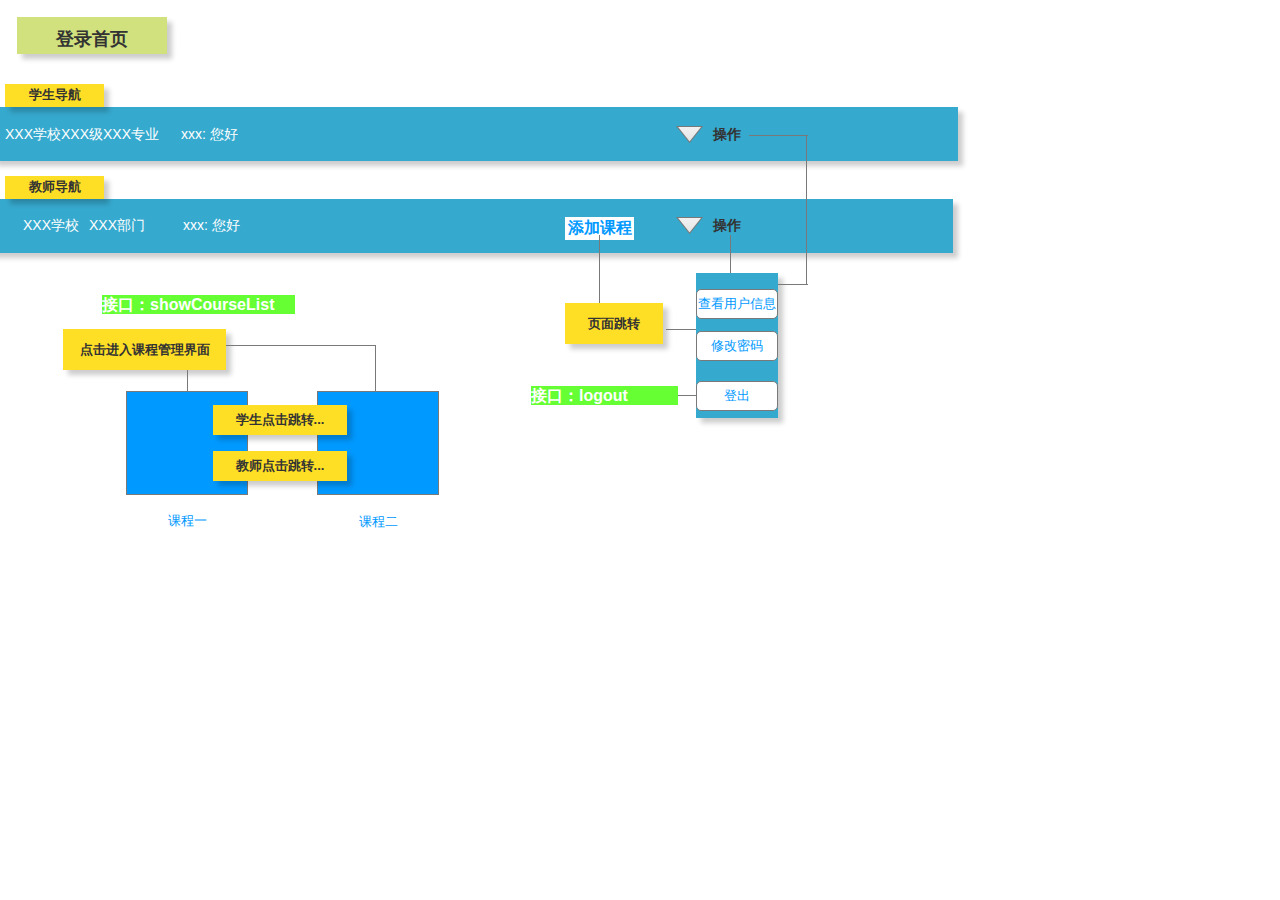
<file: final/index.html>
﻿<!DOCTYPE html>
<html>
  <head>
    <title>index</title>
    <meta http-equiv="X-UA-Compatible" content="IE=edge"/>
    <meta http-equiv="content-type" content="text/html; charset=utf-8"/>
    <meta name="apple-mobile-web-app-capable" content="yes"/>
    <link href="resources/css/jquery-ui-themes.css" type="text/css" rel="stylesheet"/>
    <link href="resources/css/axure_rp_page.css" type="text/css" rel="stylesheet"/>
    <link href="data/styles.css" type="text/css" rel="stylesheet"/>
    <link href="files/index/styles.css" type="text/css" rel="stylesheet"/>
    <script src="resources/scripts/jquery-1.7.1.min.js"></script>
    <script src="resources/scripts/jquery-ui-1.8.10.custom.min.js"></script>
    <script src="resources/scripts/prototypePre.js"></script>
    <script src="data/document.js"></script>
    <script src="resources/scripts/prototypePost.js"></script>
    <script src="files/index/data.js"></script>
    <script type="text/javascript">
      $axure.utils.getTransparentGifPath = function() { return 'resources/images/transparent.gif'; };
      $axure.utils.getOtherPath = function() { return 'resources/Other.html'; };
      $axure.utils.getReloadPath = function() { return 'resources/reload.html'; };
    </script>
  </head>
  <body>
    <div id="base" class="">

      <!-- Unnamed (Rectangle) -->
      <div id="u11" class="ax_default sticky_2">
        <div id="u11_div" class=""></div>
      </div>

      <!-- Unnamed (Rectangle) -->
      <div id="u12" class="ax_default sticky_2">
        <div id="u12_div" class=""></div>
      </div>

      <!-- Unnamed (Rectangle) -->
      <div id="u13" class="ax_default label">
        <div id="u13_div" class=""></div>
        <div id="u13_text" class="text ">
          <p><span>xxx: 您好</span></p>
        </div>
      </div>

      <!-- Unnamed (Rectangle) -->
      <div id="u14" class="ax_default label">
        <div id="u14_div" class=""></div>
        <div id="u14_text" class="text ">
          <p><span>XXX学校XXX级XXX专业</span></p>
        </div>
      </div>

      <!-- Unnamed (Shape) -->
      <div id="u15" class="ax_default flow_shape">
        <img id="u15_img" class="img " src="images/index/u15.png"/>
      </div>

      <!-- Unnamed (Rectangle) -->
      <div id="u16" class="ax_default heading_1">
        <div id="u16_div" class=""></div>
        <div id="u16_text" class="text ">
          <p><span>操作</span></p>
        </div>
      </div>

      <!-- Unnamed (Rectangle) -->
      <div id="u17" class="ax_default sticky_2">
        <div id="u17_div" class=""></div>
      </div>

      <!-- Unnamed (Rectangle) -->
      <div id="u18" class="ax_default label">
        <div id="u18_div" class=""></div>
        <div id="u18_text" class="text ">
          <p><span>xxx: 您好</span></p>
        </div>
      </div>

      <!-- Unnamed (Rectangle) -->
      <div id="u19" class="ax_default label">
        <div id="u19_div" class=""></div>
        <div id="u19_text" class="text ">
          <p><span>XXX学校</span></p>
        </div>
      </div>

      <!-- Unnamed (Shape) -->
      <div id="u20" class="ax_default flow_shape">
        <img id="u20_img" class="img " src="images/index/u15.png"/>
      </div>

      <!-- Unnamed (Rectangle) -->
      <div id="u21" class="ax_default heading_1">
        <div id="u21_div" class=""></div>
        <div id="u21_text" class="text ">
          <p><span>操作</span></p>
        </div>
      </div>

      <!-- Unnamed (Horizontal Line) -->
      <div id="u22" class="ax_default line">
        <img id="u22_img" class="img " src="images/index/u22.png"/>
      </div>

      <!-- Unnamed (Vertical Line) -->
      <div id="u23" class="ax_default line">
        <img id="u23_img" class="img " src="images/index/u23.png"/>
      </div>

      <!-- Unnamed (Vertical Line) -->
      <div id="u24" class="ax_default line">
        <img id="u24_img" class="img " src="images/index/u24.png"/>
      </div>

      <!-- Unnamed (Horizontal Line) -->
      <div id="u25" class="ax_default line">
        <img id="u25_img" class="img " src="images/index/u25.png"/>
      </div>

      <!-- Unnamed (Rectangle) -->
      <div id="u26" class="ax_default sticky_3">
        <div id="u26_div" class=""></div>
        <div id="u26_text" class="text ">
          <p><span>登录首页</span></p>
        </div>
      </div>

      <!-- Unnamed (Rectangle) -->
      <div id="u27" class="ax_default sticky_1">
        <div id="u27_div" class=""></div>
        <div id="u27_text" class="text ">
          <p><span>学生导航</span></p>
        </div>
      </div>

      <!-- Unnamed (Rectangle) -->
      <div id="u28" class="ax_default sticky_1">
        <div id="u28_div" class=""></div>
        <div id="u28_text" class="text ">
          <p><span>教师导航</span></p>
        </div>
      </div>

      <!-- Unnamed (Rectangle) -->
      <div id="u29" class="ax_default label">
        <div id="u29_div" class=""></div>
        <div id="u29_text" class="text ">
          <p><span>接口：logout</span></p>
        </div>
      </div>

      <!-- Unnamed (Rectangle) -->
      <div id="u30" class="ax_default label">
        <div id="u30_div" class=""></div>
        <div id="u30_text" class="text ">
          <p><span>XXX部门</span></p>
        </div>
      </div>

      <!-- Unnamed (Rectangle) -->
      <div id="u31" class="ax_default box_1">
        <div id="u31_div" class=""></div>
      </div>

      <!-- Unnamed (Rectangle) -->
      <div id="u32" class="ax_default link_button">
        <div id="u32_div" class=""></div>
        <div id="u32_text" class="text ">
          <p><span>课程一</span></p>
        </div>
      </div>

      <!-- Unnamed (Rectangle) -->
      <div id="u33" class="ax_default box_1">
        <div id="u33_div" class=""></div>
      </div>

      <!-- Unnamed (Rectangle) -->
      <div id="u34" class="ax_default link_button">
        <div id="u34_div" class=""></div>
        <div id="u34_text" class="text ">
          <p><span>课程二</span></p>
        </div>
      </div>

      <!-- Unnamed (Rectangle) -->
      <div id="u35" class="ax_default link_button">
        <div id="u35_div" class=""></div>
        <div id="u35_text" class="text ">
          <p><span>添加课程</span></p>
        </div>
      </div>

      <!-- Unnamed (Horizontal Line) -->
      <div id="u36" class="ax_default line">
        <img id="u36_img" class="img " src="images/index/u36.png"/>
      </div>

      <!-- Unnamed (Rectangle) -->
      <div id="u37" class="ax_default sticky_1">
        <div id="u37_div" class=""></div>
        <div id="u37_text" class="text ">
          <p><span>点击进入课程管理界面</span></p>
        </div>
      </div>

      <!-- Unnamed (Vertical Line) -->
      <div id="u38" class="ax_default line">
        <img id="u38_img" class="img " src="images/index/u38.png"/>
      </div>

      <!-- Unnamed (Horizontal Line) -->
      <div id="u39" class="ax_default line">
        <img id="u39_img" class="img " src="images/index/u39.png"/>
      </div>

      <!-- Unnamed (Vertical Line) -->
      <div id="u40" class="ax_default line">
        <img id="u40_img" class="img " src="images/index/u40.png"/>
      </div>

      <!-- Unnamed (Rectangle) -->
      <div id="u41" class="ax_default sticky_1">
        <div id="u41_div" class=""></div>
        <div id="u41_text" class="text ">
          <p><span>学生点击跳转...</span></p>
        </div>
      </div>

      <!-- Unnamed (Rectangle) -->
      <div id="u42" class="ax_default sticky_1">
        <div id="u42_div" class=""></div>
        <div id="u42_text" class="text ">
          <p><span>教师点击跳转...</span></p>
        </div>
      </div>

      <!-- Unnamed (Rectangle) -->
      <div id="u43" class="ax_default button">
        <div id="u43_div" class=""></div>
        <div id="u43_text" class="text ">
          <p><span>查看用户信息</span></p>
        </div>
      </div>

      <!-- Unnamed (Rectangle) -->
      <div id="u44" class="ax_default button">
        <div id="u44_div" class=""></div>
        <div id="u44_text" class="text ">
          <p><span>修改密码</span></p>
        </div>
      </div>

      <!-- Unnamed (Rectangle) -->
      <div id="u45" class="ax_default button">
        <div id="u45_div" class=""></div>
        <div id="u45_text" class="text ">
          <p><span>登出</span></p>
        </div>
      </div>

      <!-- Unnamed (Rectangle) -->
      <div id="u46" class="ax_default sticky_1">
        <div id="u46_div" class=""></div>
        <div id="u46_text" class="text ">
          <p><span>页面跳转</span></p>
        </div>
      </div>

      <!-- Unnamed (Vertical Line) -->
      <div id="u47" class="ax_default line">
        <img id="u47_img" class="img " src="images/index/u47.png"/>
      </div>

      <!-- Unnamed (Horizontal Line) -->
      <div id="u48" class="ax_default line">
        <img id="u48_img" class="img " src="images/index/u25.png"/>
      </div>

      <!-- Unnamed (Rectangle) -->
      <div id="u49" class="ax_default label">
        <div id="u49_div" class=""></div>
        <div id="u49_text" class="text ">
          <p><span>接口：showCourseList</span></p>
        </div>
      </div>
    </div>
  </body>
</html>
</file>
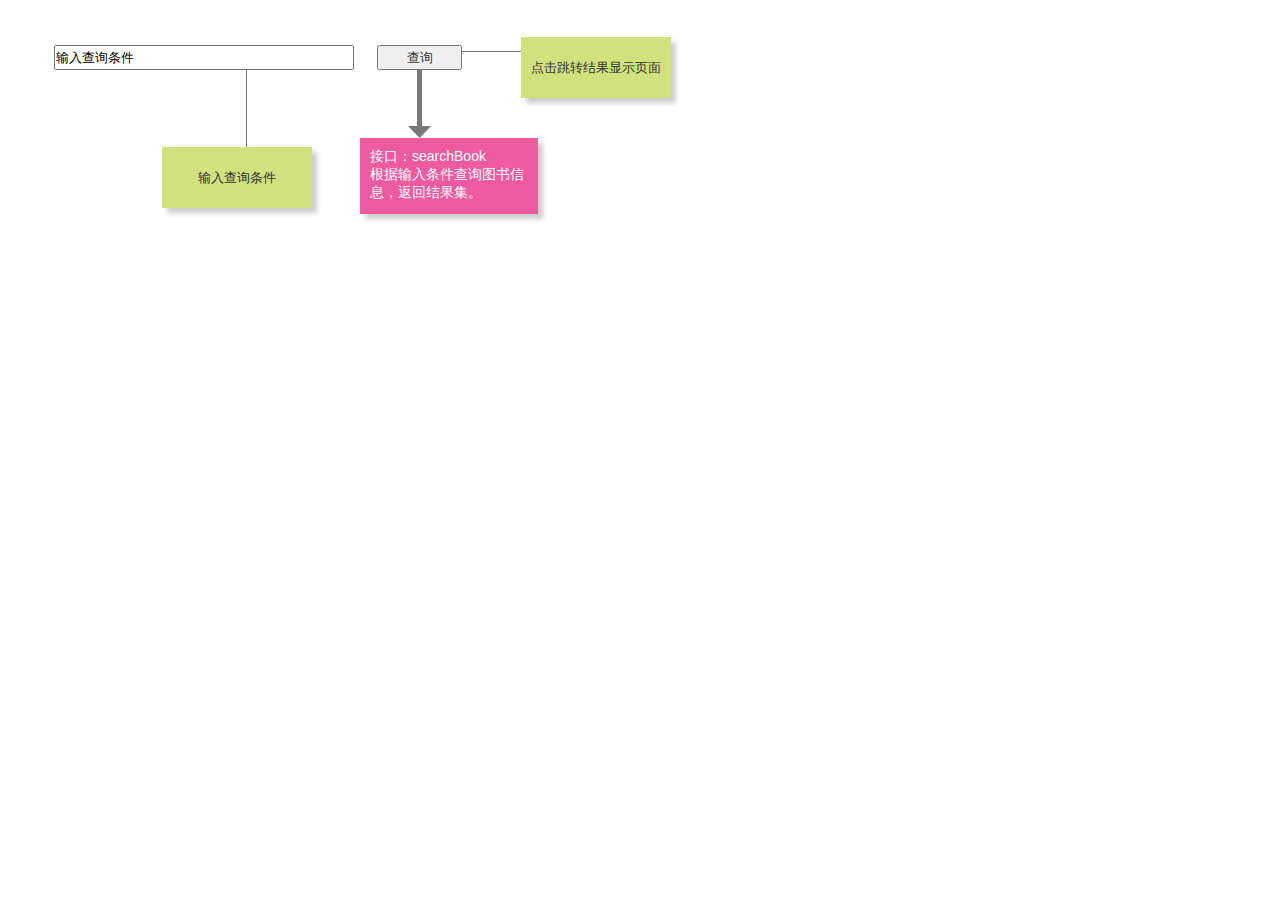
<file: ui/index.html>
﻿<!DOCTYPE html>
<html>
  <head>
    <title>index</title>
    <meta http-equiv="X-UA-Compatible" content="IE=edge"/>
    <meta http-equiv="content-type" content="text/html; charset=utf-8"/>
    <meta name="apple-mobile-web-app-capable" content="yes"/>
    <link href="resources/css/jquery-ui-themes.css" type="text/css" rel="stylesheet"/>
    <link href="resources/css/axure_rp_page.css" type="text/css" rel="stylesheet"/>
    <link href="data/styles.css" type="text/css" rel="stylesheet"/>
    <link href="files/index/styles.css" type="text/css" rel="stylesheet"/>
    <script src="resources/scripts/jquery-1.7.1.min.js"></script>
    <script src="resources/scripts/jquery-ui-1.8.10.custom.min.js"></script>
    <script src="resources/scripts/prototypePre.js"></script>
    <script src="data/document.js"></script>
    <script src="resources/scripts/prototypePost.js"></script>
    <script src="files/index/data.js"></script>
    <script type="text/javascript">
      $axure.utils.getTransparentGifPath = function() { return 'resources/images/transparent.gif'; };
      $axure.utils.getOtherPath = function() { return 'resources/Other.html'; };
      $axure.utils.getReloadPath = function() { return 'resources/reload.html'; };
    </script>
  </head>
  <body>
    <div id="base" class="">

      <!-- search text (Text Field) -->
      <div id="u0" class="ax_default text_field" data-label="search text">
        <input id="u0_input" type="text" value="输入查询条件"/>
      </div>

      <!-- search bt (HTML Button) -->
      <div id="u1" class="ax_default html_button" data-label="search bt">
        <input id="u1_input" type="submit" value="查询"/>
      </div>

      <!-- Unnamed (Rectangle) -->
      <div id="u2" class="ax_default sticky_3">
        <div id="u2_div" class=""></div>
        <div id="u2_text" class="text ">
          <p><span>输入查询条件</span></p>
        </div>
      </div>

      <!-- Unnamed (Vertical Line) -->
      <div id="u3" class="ax_default line">
        <img id="u3_img" class="img " src="images/index/u3.png"/>
      </div>

      <!-- Unnamed (Rectangle) -->
      <div id="u4" class="ax_default sticky_3">
        <div id="u4_div" class=""></div>
        <div id="u4_text" class="text ">
          <p><span>点击跳转结果显示页面</span></p>
        </div>
      </div>

      <!-- Unnamed (Horizontal Line) -->
      <div id="u5" class="ax_default line">
        <img id="u5_img" class="img " src="images/index/u5.png"/>
      </div>

      <!-- Unnamed (Vertical Line) -->
      <div id="u6" class="ax_default arrow">
        <img id="u6_img" class="img " src="images/index/u6.png"/>
      </div>

      <!-- Unnamed (Rectangle) -->
      <div id="u7" class="ax_default label">
        <div id="u7_div" class=""></div>
      </div>

      <!-- Unnamed (Rectangle) -->
      <div id="u8" class="ax_default sticky_4">
        <div id="u8_div" class=""></div>
        <div id="u8_text" class="text ">
          <p><span>接口：searchBook</span></p><p><span>根据输入条件查询图书信息，返回结果集。</span></p>
        </div>
      </div>
    </div>
  </body>
</html>
</file>
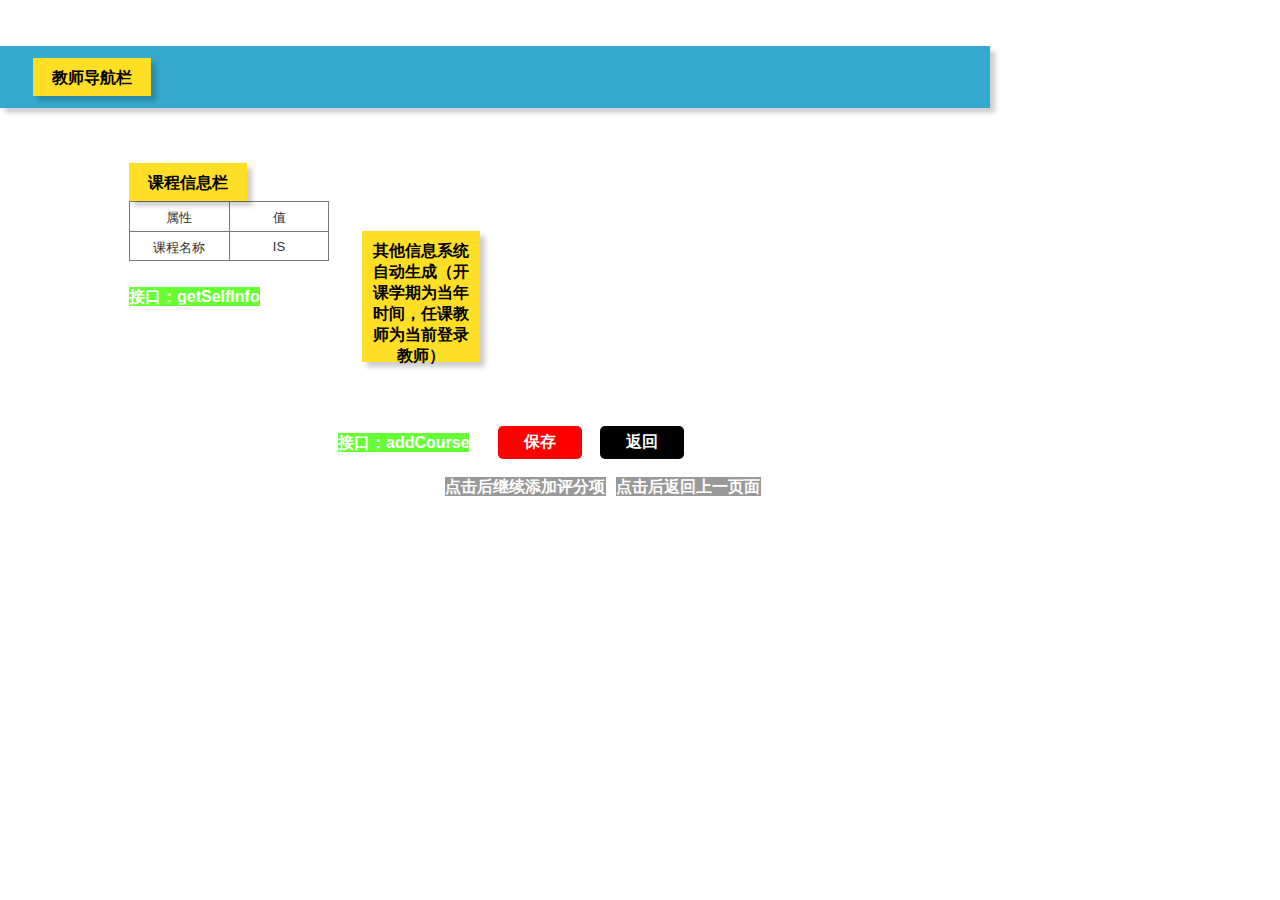
<file: final/addcourse.html>
﻿<!DOCTYPE html>
<html>
  <head>
    <title>addCourse</title>
    <meta http-equiv="X-UA-Compatible" content="IE=edge"/>
    <meta http-equiv="content-type" content="text/html; charset=utf-8"/>
    <meta name="apple-mobile-web-app-capable" content="yes"/>
    <link href="resources/css/jquery-ui-themes.css" type="text/css" rel="stylesheet"/>
    <link href="resources/css/axure_rp_page.css" type="text/css" rel="stylesheet"/>
    <link href="data/styles.css" type="text/css" rel="stylesheet"/>
    <link href="files/addcourse/styles.css" type="text/css" rel="stylesheet"/>
    <script src="resources/scripts/jquery-1.7.1.min.js"></script>
    <script src="resources/scripts/jquery-ui-1.8.10.custom.min.js"></script>
    <script src="resources/scripts/prototypePre.js"></script>
    <script src="data/document.js"></script>
    <script src="resources/scripts/prototypePost.js"></script>
    <script src="files/addcourse/data.js"></script>
    <script type="text/javascript">
      $axure.utils.getTransparentGifPath = function() { return 'resources/images/transparent.gif'; };
      $axure.utils.getOtherPath = function() { return 'resources/Other.html'; };
      $axure.utils.getReloadPath = function() { return 'resources/reload.html'; };
    </script>
  </head>
  <body>
    <div id="base" class="">

      <!-- Unnamed (Rectangle) -->
      <div id="u254" class="ax_default sticky_2">
        <div id="u254_div" class=""></div>
      </div>

      <!-- Unnamed (Rectangle) -->
      <div id="u255" class="ax_default sticky_1">
        <div id="u255_div" class=""></div>
        <div id="u255_text" class="text ">
          <p><span>教师导航栏</span></p>
        </div>
      </div>

      <!-- Unnamed (Table) -->
      <div id="u256" class="ax_default">

        <!-- Unnamed (Table Cell) -->
        <div id="u257" class="ax_default table_cell">
          <img id="u257_img" class="img " src="images/selfinfo/u53.png"/>
          <div id="u257_text" class="text ">
            <p><span>属性</span></p>
          </div>
        </div>

        <!-- Unnamed (Table Cell) -->
        <div id="u258" class="ax_default table_cell">
          <img id="u258_img" class="img " src="images/selfinfo/u54.png"/>
          <div id="u258_text" class="text ">
            <p><span>值</span></p>
          </div>
        </div>

        <!-- Unnamed (Table Cell) -->
        <div id="u259" class="ax_default table_cell">
          <img id="u259_img" class="img " src="images/selfinfo/u65.png"/>
          <div id="u259_text" class="text ">
            <p><span>课程名称</span></p>
          </div>
        </div>

        <!-- Unnamed (Table Cell) -->
        <div id="u260" class="ax_default table_cell">
          <img id="u260_img" class="img " src="images/selfinfo/u66.png"/>
          <div id="u260_text" class="text ">
            <p><span>IS</span></p>
          </div>
        </div>
      </div>

      <!-- Unnamed (Rectangle) -->
      <div id="u261" class="ax_default sticky_1">
        <div id="u261_div" class=""></div>
        <div id="u261_text" class="text ">
          <p><span>课程信息栏</span></p>
        </div>
      </div>

      <!-- Unnamed (Rectangle) -->
      <div id="u262" class="ax_default primary_button">
        <div id="u262_div" class=""></div>
        <div id="u262_text" class="text ">
          <p><span>保存</span></p>
        </div>
      </div>

      <!-- Unnamed (Rectangle) -->
      <div id="u263" class="ax_default primary_button">
        <div id="u263_div" class=""></div>
        <div id="u263_text" class="text ">
          <p><span>返回</span></p>
        </div>
      </div>

      <!-- Unnamed (Rectangle) -->
      <div id="u264" class="ax_default label">
        <div id="u264_div" class=""></div>
        <div id="u264_text" class="text ">
          <p><span>接口：addCourse</span></p>
        </div>
      </div>

      <!-- Unnamed (Rectangle) -->
      <div id="u265" class="ax_default label">
        <div id="u265_div" class=""></div>
        <div id="u265_text" class="text ">
          <p><span>点击后返回上一页面</span></p>
        </div>
      </div>

      <!-- Unnamed (Rectangle) -->
      <div id="u266" class="ax_default sticky_1">
        <div id="u266_div" class=""></div>
        <div id="u266_text" class="text ">
          <p><span>其他信息系统自动生成（开课学期为当年时间，任课教师为当前登录教师）</span></p>
        </div>
      </div>

      <!-- Unnamed (Rectangle) -->
      <div id="u267" class="ax_default label">
        <div id="u267_div" class=""></div>
        <div id="u267_text" class="text ">
          <p><span>点击后继续添加评分项</span></p>
        </div>
      </div>

      <!-- Unnamed (Rectangle) -->
      <div id="u268" class="ax_default label">
        <div id="u268_div" class=""></div>
        <div id="u268_text" class="text ">
          <p><span>接口：getSelfInfo</span></p>
        </div>
      </div>
    </div>
  </body>
</html>
</file>
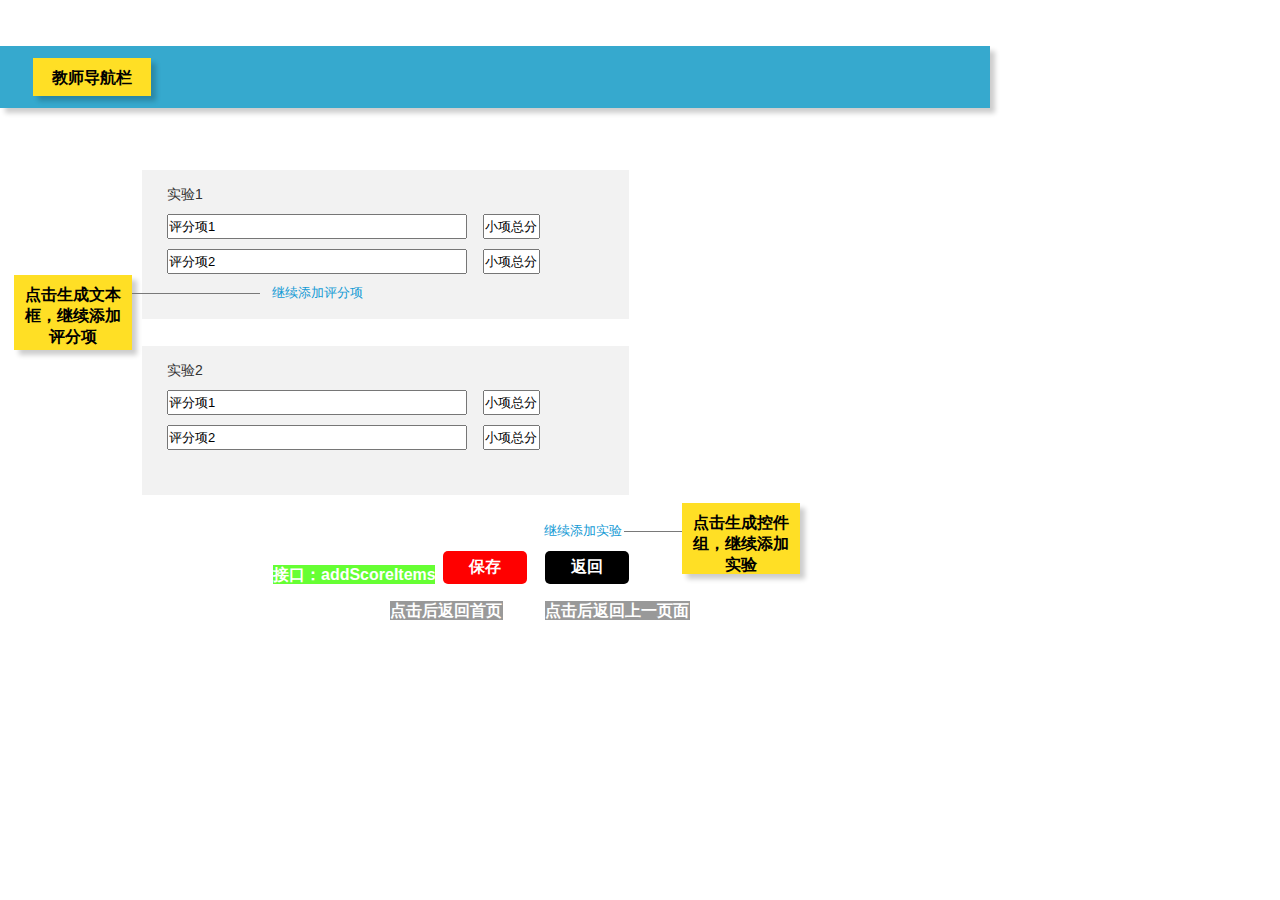
<file: final/addscoreitem.html>
﻿<!DOCTYPE html>
<html>
  <head>
    <title>addScoreItem</title>
    <meta http-equiv="X-UA-Compatible" content="IE=edge"/>
    <meta http-equiv="content-type" content="text/html; charset=utf-8"/>
    <meta name="apple-mobile-web-app-capable" content="yes"/>
    <link href="resources/css/jquery-ui-themes.css" type="text/css" rel="stylesheet"/>
    <link href="resources/css/axure_rp_page.css" type="text/css" rel="stylesheet"/>
    <link href="data/styles.css" type="text/css" rel="stylesheet"/>
    <link href="files/addscoreitem/styles.css" type="text/css" rel="stylesheet"/>
    <script src="resources/scripts/jquery-1.7.1.min.js"></script>
    <script src="resources/scripts/jquery-ui-1.8.10.custom.min.js"></script>
    <script src="resources/scripts/prototypePre.js"></script>
    <script src="data/document.js"></script>
    <script src="resources/scripts/prototypePost.js"></script>
    <script src="files/addscoreitem/data.js"></script>
    <script type="text/javascript">
      $axure.utils.getTransparentGifPath = function() { return 'resources/images/transparent.gif'; };
      $axure.utils.getOtherPath = function() { return 'resources/Other.html'; };
      $axure.utils.getReloadPath = function() { return 'resources/reload.html'; };
    </script>
  </head>
  <body>
    <div id="base" class="">

      <!-- Unnamed (Rectangle) -->
      <div id="u183" class="ax_default sticky_2">
        <div id="u183_div" class=""></div>
      </div>

      <!-- Unnamed (Rectangle) -->
      <div id="u184" class="ax_default sticky_1">
        <div id="u184_div" class=""></div>
        <div id="u184_text" class="text ">
          <p><span>教师导航栏</span></p>
        </div>
      </div>

      <!-- Unnamed (Rectangle) -->
      <div id="u185" class="ax_default box_2">
        <div id="u185_div" class=""></div>
      </div>

      <!-- Unnamed (Text Field) -->
      <div id="u186" class="ax_default text_field">
        <input id="u186_input" type="text" value="评分项1"/>
      </div>

      <!-- Unnamed (Rectangle) -->
      <div id="u187" class="ax_default label">
        <div id="u187_div" class=""></div>
        <div id="u187_text" class="text ">
          <p><span>实验1</span></p>
        </div>
      </div>

      <!-- Unnamed (Text Field) -->
      <div id="u188" class="ax_default text_field">
        <input id="u188_input" type="text" value="小项总分"/>
      </div>

      <!-- Unnamed (Text Field) -->
      <div id="u189" class="ax_default text_field">
        <input id="u189_input" type="text" value="评分项2"/>
      </div>

      <!-- Unnamed (Text Field) -->
      <div id="u190" class="ax_default text_field">
        <input id="u190_input" type="text" value="小项总分"/>
      </div>

      <!-- Unnamed (Rectangle) -->
      <div id="u191" class="ax_default link_button">
        <div id="u191_div" class=""></div>
        <div id="u191_text" class="text ">
          <p><span>继续添加评分项</span></p>
        </div>
      </div>

      <!-- Unnamed (Rectangle) -->
      <div id="u192" class="ax_default sticky_1">
        <div id="u192_div" class=""></div>
        <div id="u192_text" class="text ">
          <p><span>点击生成文本框，继续添加评分项</span></p>
        </div>
      </div>

      <!-- Unnamed (Horizontal Line) -->
      <div id="u193" class="ax_default line">
        <img id="u193_img" class="img " src="images/addscoreitem/u193.png"/>
      </div>

      <!-- Unnamed (Rectangle) -->
      <div id="u194" class="ax_default link_button">
        <div id="u194_div" class=""></div>
        <div id="u194_text" class="text ">
          <p><span>继续添加实验</span></p>
        </div>
      </div>

      <!-- Unnamed (Rectangle) -->
      <div id="u195" class="ax_default sticky_1">
        <div id="u195_div" class=""></div>
        <div id="u195_text" class="text ">
          <p><span>点击生成控件组，继续添加实验</span></p>
        </div>
      </div>

      <!-- Unnamed (Horizontal Line) -->
      <div id="u196" class="ax_default line">
        <img id="u196_img" class="img " src="images/addscoreitem/u196.png"/>
      </div>

      <!-- Unnamed (Rectangle) -->
      <div id="u197" class="ax_default box_2">
        <div id="u197_div" class=""></div>
      </div>

      <!-- Unnamed (Text Field) -->
      <div id="u198" class="ax_default text_field">
        <input id="u198_input" type="text" value="评分项1"/>
      </div>

      <!-- Unnamed (Rectangle) -->
      <div id="u199" class="ax_default label">
        <div id="u199_div" class=""></div>
        <div id="u199_text" class="text ">
          <p><span>实验2</span></p>
        </div>
      </div>

      <!-- Unnamed (Text Field) -->
      <div id="u200" class="ax_default text_field">
        <input id="u200_input" type="text" value="小项总分"/>
      </div>

      <!-- Unnamed (Text Field) -->
      <div id="u201" class="ax_default text_field">
        <input id="u201_input" type="text" value="评分项2"/>
      </div>

      <!-- Unnamed (Text Field) -->
      <div id="u202" class="ax_default text_field">
        <input id="u202_input" type="text" value="小项总分"/>
      </div>

      <!-- Unnamed (Rectangle) -->
      <div id="u203" class="ax_default primary_button">
        <div id="u203_div" class=""></div>
        <div id="u203_text" class="text ">
          <p><span>保存</span></p>
        </div>
      </div>

      <!-- Unnamed (Rectangle) -->
      <div id="u204" class="ax_default primary_button">
        <div id="u204_div" class=""></div>
        <div id="u204_text" class="text ">
          <p><span>返回</span></p>
        </div>
      </div>

      <!-- Unnamed (Rectangle) -->
      <div id="u205" class="ax_default label">
        <div id="u205_div" class=""></div>
        <div id="u205_text" class="text ">
          <p><span>接口：addScoreItems</span></p>
        </div>
      </div>

      <!-- Unnamed (Rectangle) -->
      <div id="u206" class="ax_default label">
        <div id="u206_div" class=""></div>
        <div id="u206_text" class="text ">
          <p><span>点击后返回上一页面</span></p>
        </div>
      </div>

      <!-- Unnamed (Rectangle) -->
      <div id="u207" class="ax_default label">
        <div id="u207_div" class=""></div>
        <div id="u207_text" class="text ">
          <p><span>点击后返回首页</span></p>
        </div>
      </div>
    </div>
  </body>
</html>
</file>
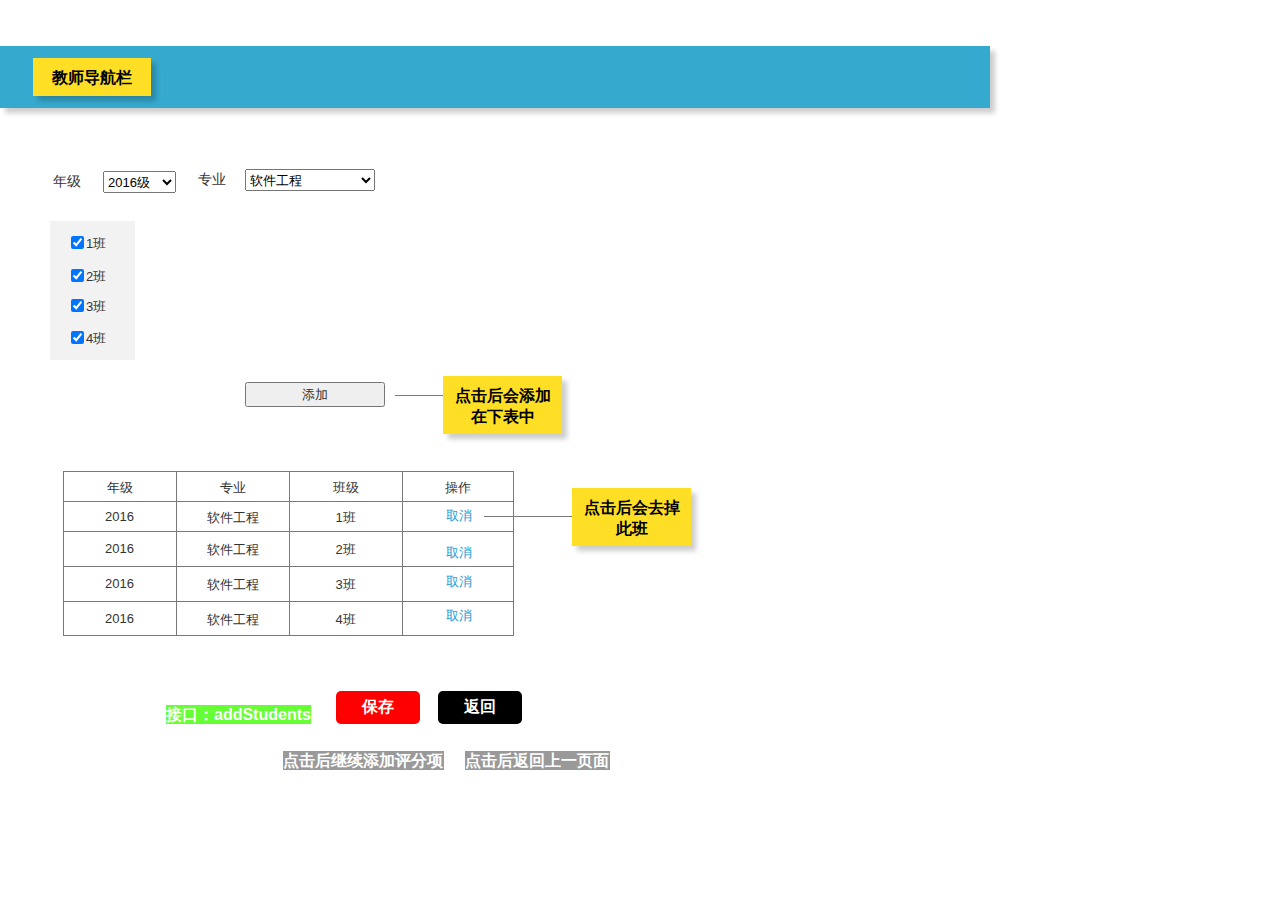
<file: final/addstudent.html>
﻿<!DOCTYPE html>
<html>
  <head>
    <title>addStudent</title>
    <meta http-equiv="X-UA-Compatible" content="IE=edge"/>
    <meta http-equiv="content-type" content="text/html; charset=utf-8"/>
    <meta name="apple-mobile-web-app-capable" content="yes"/>
    <link href="resources/css/jquery-ui-themes.css" type="text/css" rel="stylesheet"/>
    <link href="resources/css/axure_rp_page.css" type="text/css" rel="stylesheet"/>
    <link href="data/styles.css" type="text/css" rel="stylesheet"/>
    <link href="files/addstudent/styles.css" type="text/css" rel="stylesheet"/>
    <script src="resources/scripts/jquery-1.7.1.min.js"></script>
    <script src="resources/scripts/jquery-ui-1.8.10.custom.min.js"></script>
    <script src="resources/scripts/prototypePre.js"></script>
    <script src="data/document.js"></script>
    <script src="resources/scripts/prototypePost.js"></script>
    <script src="files/addstudent/data.js"></script>
    <script type="text/javascript">
      $axure.utils.getTransparentGifPath = function() { return 'resources/images/transparent.gif'; };
      $axure.utils.getOtherPath = function() { return 'resources/Other.html'; };
      $axure.utils.getReloadPath = function() { return 'resources/reload.html'; };
    </script>
  </head>
  <body>
    <div id="base" class="">

      <!-- Unnamed (Rectangle) -->
      <div id="u208" class="ax_default sticky_2">
        <div id="u208_div" class=""></div>
      </div>

      <!-- Unnamed (Rectangle) -->
      <div id="u209" class="ax_default sticky_1">
        <div id="u209_div" class=""></div>
        <div id="u209_text" class="text ">
          <p><span>教师导航栏</span></p>
        </div>
      </div>

      <!-- Unnamed (Droplist) -->
      <div id="u210" class="ax_default droplist">
        <select id="u210_input">
          <option value="2018级">2018级</option>
          <option value="2017级">2017级</option>
          <option selected value="2016级">2016级</option>
          <option value="2015级">2015级</option>
        </select>
      </div>

      <!-- Unnamed (Rectangle) -->
      <div id="u211" class="ax_default label">
        <div id="u211_div" class=""></div>
        <div id="u211_text" class="text ">
          <p><span>年级</span></p>
        </div>
      </div>

      <!-- Unnamed (Rectangle) -->
      <div id="u212" class="ax_default box_2">
        <div id="u212_div" class=""></div>
      </div>

      <!-- Unnamed (Checkbox) -->
      <div id="u213" class="ax_default checkbox">
        <label for="u213_input" style="position: absolute; left: 0px;">
          <div id="u213_text" class="text ">
            <p><span>1班</span></p>
          </div>
        </label>
        <input id="u213_input" type="checkbox" value="checkbox" checked/>
      </div>

      <!-- Unnamed (Checkbox) -->
      <div id="u214" class="ax_default checkbox">
        <label for="u214_input" style="position: absolute; left: 0px;">
          <div id="u214_text" class="text ">
            <p><span>2班</span></p>
          </div>
        </label>
        <input id="u214_input" type="checkbox" value="checkbox" checked/>
      </div>

      <!-- Unnamed (Checkbox) -->
      <div id="u215" class="ax_default checkbox">
        <label for="u215_input" style="position: absolute; left: 0px;">
          <div id="u215_text" class="text ">
            <p><span>3班</span></p>
          </div>
        </label>
        <input id="u215_input" type="checkbox" value="checkbox" checked/>
      </div>

      <!-- Unnamed (Checkbox) -->
      <div id="u216" class="ax_default checkbox">
        <label for="u216_input" style="position: absolute; left: 0px;">
          <div id="u216_text" class="text ">
            <p><span>4班</span></p>
          </div>
        </label>
        <input id="u216_input" type="checkbox" value="checkbox" checked/>
      </div>

      <!-- Unnamed (Droplist) -->
      <div id="u217" class="ax_default droplist">
        <select id="u217_input">
          <option selected value="软件工程">软件工程</option>
          <option value="计算机科学与技术">计算机科学与技术</option>
          <option value="信息与计算科学">信息与计算科学</option>
          <option value="自动化">自动化</option>
          <option value="数字媒体技术">数字媒体技术</option>
        </select>
      </div>

      <!-- Unnamed (Rectangle) -->
      <div id="u218" class="ax_default label">
        <div id="u218_div" class=""></div>
        <div id="u218_text" class="text ">
          <p><span>专业</span></p>
        </div>
      </div>

      <!-- Unnamed (HTML Button) -->
      <div id="u219" class="ax_default html_button">
        <input id="u219_input" type="submit" value="添加"/>
      </div>

      <!-- Unnamed (Table) -->
      <div id="u220" class="ax_default">

        <!-- Unnamed (Table Cell) -->
        <div id="u221" class="ax_default table_cell">
          <img id="u221_img" class="img " src="images/addstudent/u221.png"/>
          <div id="u221_text" class="text ">
            <p><span>年级</span></p>
          </div>
        </div>

        <!-- Unnamed (Table Cell) -->
        <div id="u222" class="ax_default table_cell">
          <img id="u222_img" class="img " src="images/addstudent/u221.png"/>
          <div id="u222_text" class="text ">
            <p><span>专业</span></p>
          </div>
        </div>

        <!-- Unnamed (Table Cell) -->
        <div id="u223" class="ax_default table_cell">
          <img id="u223_img" class="img " src="images/addstudent/u221.png"/>
          <div id="u223_text" class="text ">
            <p><span>班级</span></p>
          </div>
        </div>

        <!-- Unnamed (Table Cell) -->
        <div id="u224" class="ax_default table_cell">
          <img id="u224_img" class="img " src="images/addstudent/u224.png"/>
          <div id="u224_text" class="text ">
            <p><span>操作</span></p>
          </div>
        </div>

        <!-- Unnamed (Table Cell) -->
        <div id="u225" class="ax_default table_cell">
          <img id="u225_img" class="img " src="images/addstudent/u221.png"/>
          <div id="u225_text" class="text ">
            <p><span>2016</span></p>
          </div>
        </div>

        <!-- Unnamed (Table Cell) -->
        <div id="u226" class="ax_default table_cell">
          <img id="u226_img" class="img " src="images/addstudent/u221.png"/>
          <div id="u226_text" class="text ">
            <p><span>软件工程</span></p>
          </div>
        </div>

        <!-- Unnamed (Table Cell) -->
        <div id="u227" class="ax_default table_cell">
          <img id="u227_img" class="img " src="images/addstudent/u221.png"/>
          <div id="u227_text" class="text ">
            <p><span>1班</span></p>
          </div>
        </div>

        <!-- Unnamed (Table Cell) -->
        <div id="u228" class="ax_default table_cell">
          <img id="u228_img" class="img " src="images/addstudent/u224.png"/>
        </div>

        <!-- Unnamed (Table Cell) -->
        <div id="u229" class="ax_default table_cell">
          <img id="u229_img" class="img " src="images/addstudent/u229.png"/>
          <div id="u229_text" class="text ">
            <p><span>2016</span></p>
          </div>
        </div>

        <!-- Unnamed (Table Cell) -->
        <div id="u230" class="ax_default table_cell">
          <img id="u230_img" class="img " src="images/addstudent/u229.png"/>
          <div id="u230_text" class="text ">
            <p><span>软件工程</span></p>
          </div>
        </div>

        <!-- Unnamed (Table Cell) -->
        <div id="u231" class="ax_default table_cell">
          <img id="u231_img" class="img " src="images/addstudent/u229.png"/>
          <div id="u231_text" class="text ">
            <p><span>2班</span></p>
          </div>
        </div>

        <!-- Unnamed (Table Cell) -->
        <div id="u232" class="ax_default table_cell">
          <img id="u232_img" class="img " src="images/addstudent/u232.png"/>
        </div>

        <!-- Unnamed (Table Cell) -->
        <div id="u233" class="ax_default table_cell">
          <img id="u233_img" class="img " src="images/addstudent/u229.png"/>
          <div id="u233_text" class="text ">
            <p><span>2016</span></p>
          </div>
        </div>

        <!-- Unnamed (Table Cell) -->
        <div id="u234" class="ax_default table_cell">
          <img id="u234_img" class="img " src="images/addstudent/u229.png"/>
          <div id="u234_text" class="text ">
            <p><span>软件工程</span></p>
          </div>
        </div>

        <!-- Unnamed (Table Cell) -->
        <div id="u235" class="ax_default table_cell">
          <img id="u235_img" class="img " src="images/addstudent/u229.png"/>
          <div id="u235_text" class="text ">
            <p><span>3班</span></p>
          </div>
        </div>

        <!-- Unnamed (Table Cell) -->
        <div id="u236" class="ax_default table_cell">
          <img id="u236_img" class="img " src="images/addstudent/u232.png"/>
        </div>

        <!-- Unnamed (Table Cell) -->
        <div id="u237" class="ax_default table_cell">
          <img id="u237_img" class="img " src="images/addstudent/u237.png"/>
          <div id="u237_text" class="text ">
            <p><span>2016</span></p>
          </div>
        </div>

        <!-- Unnamed (Table Cell) -->
        <div id="u238" class="ax_default table_cell">
          <img id="u238_img" class="img " src="images/addstudent/u237.png"/>
          <div id="u238_text" class="text ">
            <p><span>软件工程</span></p>
          </div>
        </div>

        <!-- Unnamed (Table Cell) -->
        <div id="u239" class="ax_default table_cell">
          <img id="u239_img" class="img " src="images/addstudent/u237.png"/>
          <div id="u239_text" class="text ">
            <p><span>4班</span></p>
          </div>
        </div>

        <!-- Unnamed (Table Cell) -->
        <div id="u240" class="ax_default table_cell">
          <img id="u240_img" class="img " src="images/addstudent/u240.png"/>
        </div>
      </div>

      <!-- Unnamed (Rectangle) -->
      <div id="u241" class="ax_default link_button">
        <div id="u241_div" class=""></div>
        <div id="u241_text" class="text ">
          <p><span>取消</span></p>
        </div>
      </div>

      <!-- Unnamed (Rectangle) -->
      <div id="u242" class="ax_default link_button">
        <div id="u242_div" class=""></div>
        <div id="u242_text" class="text ">
          <p><span>取消</span></p>
        </div>
      </div>

      <!-- Unnamed (Rectangle) -->
      <div id="u243" class="ax_default link_button">
        <div id="u243_div" class=""></div>
        <div id="u243_text" class="text ">
          <p><span>取消</span></p>
        </div>
      </div>

      <!-- Unnamed (Rectangle) -->
      <div id="u244" class="ax_default link_button">
        <div id="u244_div" class=""></div>
        <div id="u244_text" class="text ">
          <p><span>取消</span></p>
        </div>
      </div>

      <!-- Unnamed (Rectangle) -->
      <div id="u245" class="ax_default sticky_1">
        <div id="u245_div" class=""></div>
        <div id="u245_text" class="text ">
          <p><span>点击后会添加在下表中</span></p>
        </div>
      </div>

      <!-- Unnamed (Horizontal Line) -->
      <div id="u246" class="ax_default line">
        <img id="u246_img" class="img " src="images/addstudent/u246.png"/>
      </div>

      <!-- Unnamed (Rectangle) -->
      <div id="u247" class="ax_default sticky_1">
        <div id="u247_div" class=""></div>
        <div id="u247_text" class="text ">
          <p><span>点击后会去掉此班</span></p>
        </div>
      </div>

      <!-- Unnamed (Horizontal Line) -->
      <div id="u248" class="ax_default line">
        <img id="u248_img" class="img " src="images/addstudent/u248.png"/>
      </div>

      <!-- Unnamed (Rectangle) -->
      <div id="u249" class="ax_default primary_button">
        <div id="u249_div" class=""></div>
        <div id="u249_text" class="text ">
          <p><span>保存</span></p>
        </div>
      </div>

      <!-- Unnamed (Rectangle) -->
      <div id="u250" class="ax_default primary_button">
        <div id="u250_div" class=""></div>
        <div id="u250_text" class="text ">
          <p><span>返回</span></p>
        </div>
      </div>

      <!-- Unnamed (Rectangle) -->
      <div id="u251" class="ax_default label">
        <div id="u251_div" class=""></div>
        <div id="u251_text" class="text ">
          <p><span>接口：addStudents</span></p>
        </div>
      </div>

      <!-- Unnamed (Rectangle) -->
      <div id="u252" class="ax_default label">
        <div id="u252_div" class=""></div>
        <div id="u252_text" class="text ">
          <p><span>点击后返回上一页面</span></p>
        </div>
      </div>

      <!-- Unnamed (Rectangle) -->
      <div id="u253" class="ax_default label">
        <div id="u253_div" class=""></div>
        <div id="u253_text" class="text ">
          <p><span>点击后继续添加评分项</span></p>
        </div>
      </div>
    </div>
  </body>
</html>
</file>
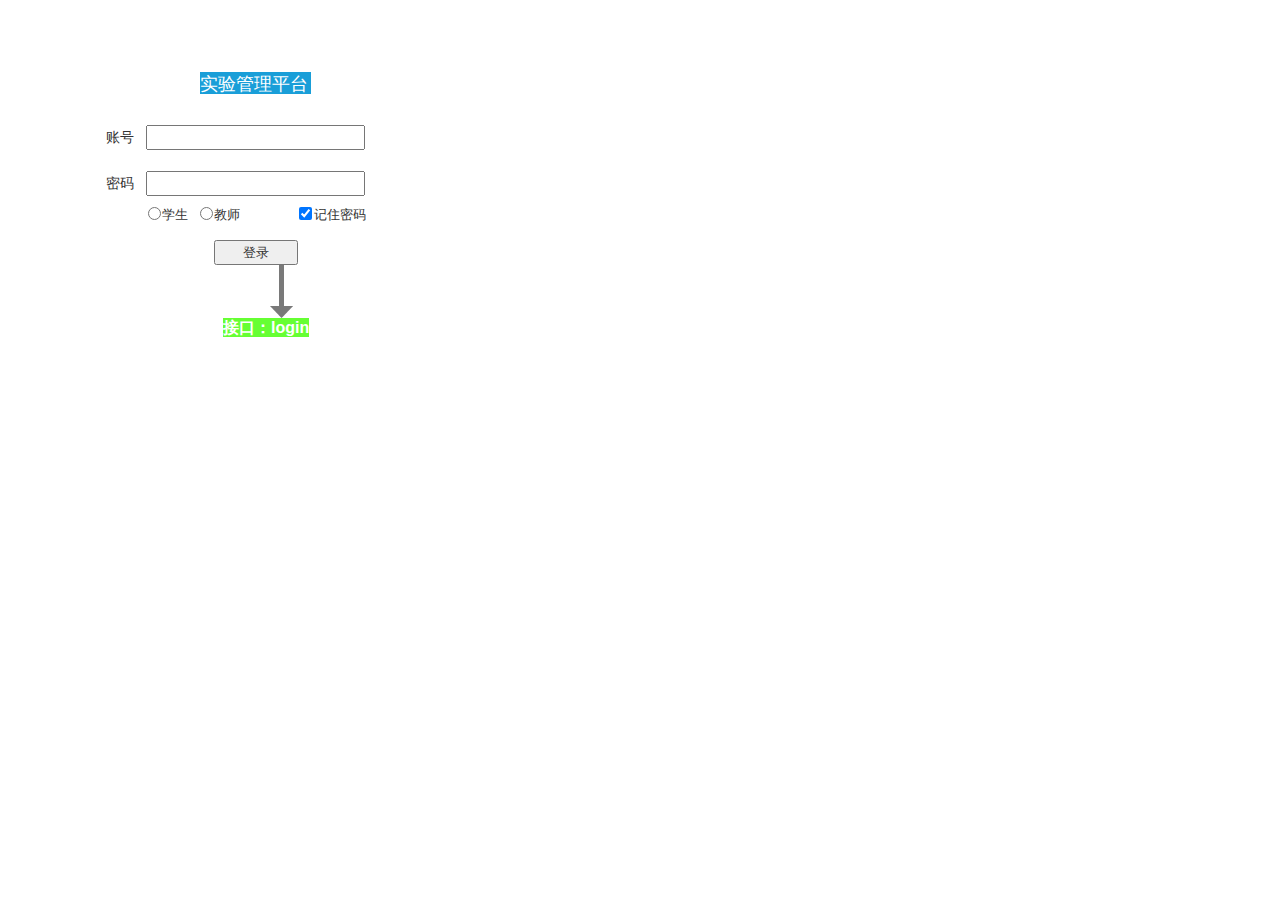
<file: final/login.html>
﻿<!DOCTYPE html>
<html>
  <head>
    <title>login</title>
    <meta http-equiv="X-UA-Compatible" content="IE=edge"/>
    <meta http-equiv="content-type" content="text/html; charset=utf-8"/>
    <meta name="apple-mobile-web-app-capable" content="yes"/>
    <link href="resources/css/jquery-ui-themes.css" type="text/css" rel="stylesheet"/>
    <link href="resources/css/axure_rp_page.css" type="text/css" rel="stylesheet"/>
    <link href="data/styles.css" type="text/css" rel="stylesheet"/>
    <link href="files/login/styles.css" type="text/css" rel="stylesheet"/>
    <script src="resources/scripts/jquery-1.7.1.min.js"></script>
    <script src="resources/scripts/jquery-ui-1.8.10.custom.min.js"></script>
    <script src="resources/scripts/prototypePre.js"></script>
    <script src="data/document.js"></script>
    <script src="resources/scripts/prototypePost.js"></script>
    <script src="files/login/data.js"></script>
    <script type="text/javascript">
      $axure.utils.getTransparentGifPath = function() { return 'resources/images/transparent.gif'; };
      $axure.utils.getOtherPath = function() { return 'resources/Other.html'; };
      $axure.utils.getReloadPath = function() { return 'resources/reload.html'; };
    </script>
  </head>
  <body>
    <div id="base" class="">

      <!-- Unnamed (Text Field) -->
      <div id="u0" class="ax_default text_field">
        <input id="u0_input" type="text" value=""/>
      </div>

      <!-- Unnamed (HTML Button) -->
      <div id="u1" class="ax_default html_button">
        <input id="u1_input" type="submit" value="登录"/>
      </div>

      <!-- Unnamed (Text Field) -->
      <div id="u2" class="ax_default text_field">
        <input id="u2_input" type="password" value=""/>
      </div>

      <!-- Unnamed (Checkbox) -->
      <div id="u3" class="ax_default checkbox">
        <label for="u3_input" style="position: absolute; left: 0px;">
          <div id="u3_text" class="text ">
            <p><span>记住密码</span></p>
          </div>
        </label>
        <input id="u3_input" type="checkbox" value="checkbox" checked/>
      </div>

      <!-- Unnamed (Radio Button) -->
      <div id="u4" class="ax_default radio_button">
        <label for="u4_input" style="position: absolute; left: 0px;">
          <div id="u4_text" class="text ">
            <p><span>学生</span></p>
          </div>
        </label>
        <input id="u4_input" type="radio" value="radio" name="u4"/>
      </div>

      <!-- Unnamed (Radio Button) -->
      <div id="u5" class="ax_default radio_button">
        <label for="u5_input" style="position: absolute; left: 0px;">
          <div id="u5_text" class="text ">
            <p><span>教师</span></p>
          </div>
        </label>
        <input id="u5_input" type="radio" value="radio" name="u5"/>
      </div>

      <!-- Unnamed (Rectangle) -->
      <div id="u6" class="ax_default label">
        <div id="u6_div" class=""></div>
        <div id="u6_text" class="text ">
          <p><span>账号</span></p>
        </div>
      </div>

      <!-- Unnamed (Rectangle) -->
      <div id="u7" class="ax_default label">
        <div id="u7_div" class=""></div>
        <div id="u7_text" class="text ">
          <p><span>密码</span></p>
        </div>
      </div>

      <!-- Unnamed (Rectangle) -->
      <div id="u8" class="ax_default label">
        <div id="u8_div" class=""></div>
        <div id="u8_text" class="text ">
          <p><span>实验管理平台</span></p>
        </div>
      </div>

      <!-- Unnamed (Vertical Line) -->
      <div id="u9" class="ax_default arrow">
        <img id="u9_img" class="img " src="images/login/u9.png"/>
      </div>

      <!-- Unnamed (Rectangle) -->
      <div id="u10" class="ax_default label">
        <div id="u10_div" class=""></div>
        <div id="u10_text" class="text ">
          <p><span>接口：login</span></p>
        </div>
      </div>
    </div>
  </body>
</html>
</file>
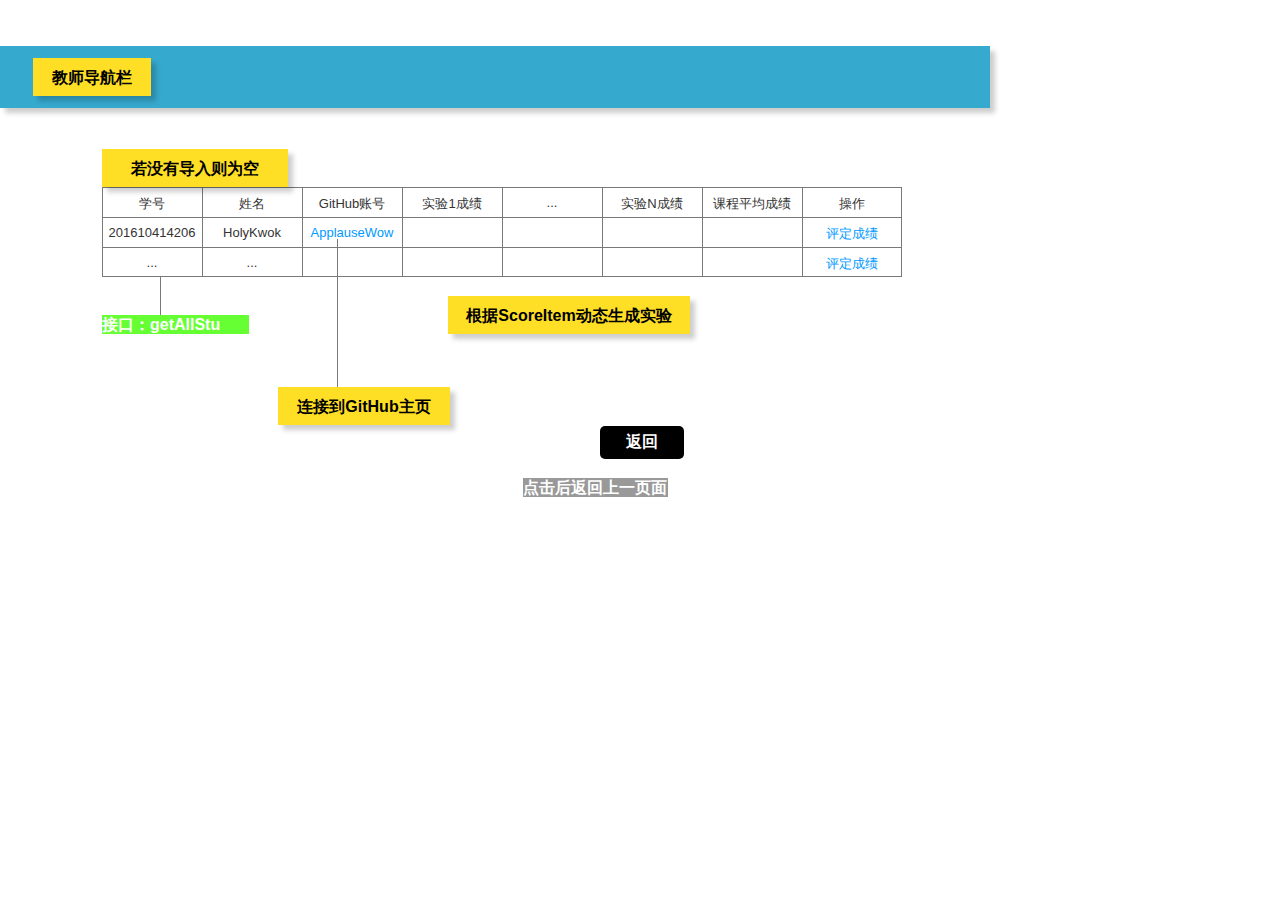
<file: final/managecourese.html>
﻿<!DOCTYPE html>
<html>
  <head>
    <title>manageCourese</title>
    <meta http-equiv="X-UA-Compatible" content="IE=edge"/>
    <meta http-equiv="content-type" content="text/html; charset=utf-8"/>
    <meta name="apple-mobile-web-app-capable" content="yes"/>
    <link href="resources/css/jquery-ui-themes.css" type="text/css" rel="stylesheet"/>
    <link href="resources/css/axure_rp_page.css" type="text/css" rel="stylesheet"/>
    <link href="data/styles.css" type="text/css" rel="stylesheet"/>
    <link href="files/managecourese/styles.css" type="text/css" rel="stylesheet"/>
    <script src="resources/scripts/jquery-1.7.1.min.js"></script>
    <script src="resources/scripts/jquery-ui-1.8.10.custom.min.js"></script>
    <script src="resources/scripts/prototypePre.js"></script>
    <script src="data/document.js"></script>
    <script src="resources/scripts/prototypePost.js"></script>
    <script src="files/managecourese/data.js"></script>
    <script type="text/javascript">
      $axure.utils.getTransparentGifPath = function() { return 'resources/images/transparent.gif'; };
      $axure.utils.getOtherPath = function() { return 'resources/Other.html'; };
      $axure.utils.getReloadPath = function() { return 'resources/reload.html'; };
    </script>
  </head>
  <body>
    <div id="base" class="">

      <!-- Unnamed (Rectangle) -->
      <div id="u103" class="ax_default sticky_2">
        <div id="u103_div" class=""></div>
      </div>

      <!-- Unnamed (Rectangle) -->
      <div id="u104" class="ax_default sticky_1">
        <div id="u104_div" class=""></div>
        <div id="u104_text" class="text ">
          <p><span>教师导航栏</span></p>
        </div>
      </div>

      <!-- Unnamed (Table) -->
      <div id="u105" class="ax_default">

        <!-- Unnamed (Table Cell) -->
        <div id="u106" class="ax_default table_cell">
          <img id="u106_img" class="img " src="images/selfinfo/u53.png"/>
          <div id="u106_text" class="text ">
            <p><span>学号</span></p>
          </div>
        </div>

        <!-- Unnamed (Table Cell) -->
        <div id="u107" class="ax_default table_cell">
          <img id="u107_img" class="img " src="images/selfinfo/u53.png"/>
          <div id="u107_text" class="text ">
            <p><span>姓名</span></p>
          </div>
        </div>

        <!-- Unnamed (Table Cell) -->
        <div id="u108" class="ax_default table_cell">
          <img id="u108_img" class="img " src="images/selfinfo/u53.png"/>
          <div id="u108_text" class="text ">
            <p><span>GitHub账号</span></p>
          </div>
        </div>

        <!-- Unnamed (Table Cell) -->
        <div id="u109" class="ax_default table_cell">
          <img id="u109_img" class="img " src="images/selfinfo/u53.png"/>
          <div id="u109_text" class="text ">
            <p><span>实验1成绩</span></p>
          </div>
        </div>

        <!-- Unnamed (Table Cell) -->
        <div id="u110" class="ax_default table_cell">
          <img id="u110_img" class="img " src="images/selfinfo/u53.png"/>
          <div id="u110_text" class="text ">
            <p><span>...</span></p>
          </div>
        </div>

        <!-- Unnamed (Table Cell) -->
        <div id="u111" class="ax_default table_cell">
          <img id="u111_img" class="img " src="images/selfinfo/u53.png"/>
          <div id="u111_text" class="text ">
            <p><span>实验N成绩</span></p>
          </div>
        </div>

        <!-- Unnamed (Table Cell) -->
        <div id="u112" class="ax_default table_cell">
          <img id="u112_img" class="img " src="images/selfinfo/u53.png"/>
          <div id="u112_text" class="text ">
            <p><span>课程平均成绩</span></p>
          </div>
        </div>

        <!-- Unnamed (Table Cell) -->
        <div id="u113" class="ax_default table_cell">
          <img id="u113_img" class="img " src="images/selfinfo/u54.png"/>
          <div id="u113_text" class="text ">
            <p><span>操作</span></p>
          </div>
        </div>

        <!-- Unnamed (Table Cell) -->
        <div id="u114" class="ax_default table_cell">
          <img id="u114_img" class="img " src="images/selfinfo/u53.png"/>
          <div id="u114_text" class="text ">
            <p><span>201610414206</span></p>
          </div>
        </div>

        <!-- Unnamed (Table Cell) -->
        <div id="u115" class="ax_default table_cell">
          <img id="u115_img" class="img " src="images/selfinfo/u53.png"/>
          <div id="u115_text" class="text ">
            <p><span>HolyKwok</span></p>
          </div>
        </div>

        <!-- Unnamed (Table Cell) -->
        <div id="u116" class="ax_default table_cell">
          <img id="u116_img" class="img " src="images/selfinfo/u53.png"/>
          <div id="u116_text" class="text ">
            <p><span>ApplauseWow</span></p>
          </div>
        </div>

        <!-- Unnamed (Table Cell) -->
        <div id="u117" class="ax_default table_cell">
          <img id="u117_img" class="img " src="images/selfinfo/u53.png"/>
        </div>

        <!-- Unnamed (Table Cell) -->
        <div id="u118" class="ax_default table_cell">
          <img id="u118_img" class="img " src="images/selfinfo/u53.png"/>
        </div>

        <!-- Unnamed (Table Cell) -->
        <div id="u119" class="ax_default table_cell">
          <img id="u119_img" class="img " src="images/selfinfo/u53.png"/>
        </div>

        <!-- Unnamed (Table Cell) -->
        <div id="u120" class="ax_default table_cell">
          <img id="u120_img" class="img " src="images/selfinfo/u53.png"/>
        </div>

        <!-- Unnamed (Table Cell) -->
        <div id="u121" class="ax_default table_cell">
          <img id="u121_img" class="img " src="images/selfinfo/u54.png"/>
          <div id="u121_text" class="text ">
            <p><span>评定成绩</span></p>
          </div>
        </div>

        <!-- Unnamed (Table Cell) -->
        <div id="u122" class="ax_default table_cell">
          <img id="u122_img" class="img " src="images/selfinfo/u65.png"/>
          <div id="u122_text" class="text ">
            <p><span>...</span></p>
          </div>
        </div>

        <!-- Unnamed (Table Cell) -->
        <div id="u123" class="ax_default table_cell">
          <img id="u123_img" class="img " src="images/selfinfo/u65.png"/>
          <div id="u123_text" class="text ">
            <p><span>...</span></p>
          </div>
        </div>

        <!-- Unnamed (Table Cell) -->
        <div id="u124" class="ax_default table_cell">
          <img id="u124_img" class="img " src="images/selfinfo/u65.png"/>
        </div>

        <!-- Unnamed (Table Cell) -->
        <div id="u125" class="ax_default table_cell">
          <img id="u125_img" class="img " src="images/selfinfo/u65.png"/>
        </div>

        <!-- Unnamed (Table Cell) -->
        <div id="u126" class="ax_default table_cell">
          <img id="u126_img" class="img " src="images/selfinfo/u65.png"/>
        </div>

        <!-- Unnamed (Table Cell) -->
        <div id="u127" class="ax_default table_cell">
          <img id="u127_img" class="img " src="images/selfinfo/u65.png"/>
        </div>

        <!-- Unnamed (Table Cell) -->
        <div id="u128" class="ax_default table_cell">
          <img id="u128_img" class="img " src="images/selfinfo/u65.png"/>
        </div>

        <!-- Unnamed (Table Cell) -->
        <div id="u129" class="ax_default table_cell">
          <img id="u129_img" class="img " src="images/selfinfo/u66.png"/>
          <div id="u129_text" class="text ">
            <p><span>评定成绩</span></p>
          </div>
        </div>
      </div>

      <!-- Unnamed (Rectangle) -->
      <div id="u130" class="ax_default sticky_1">
        <div id="u130_div" class=""></div>
        <div id="u130_text" class="text ">
          <p><span>若没有导入则为空</span></p>
        </div>
      </div>

      <!-- Unnamed (Rectangle) -->
      <div id="u131" class="ax_default primary_button">
        <div id="u131_div" class=""></div>
        <div id="u131_text" class="text ">
          <p><span>返回</span></p>
        </div>
      </div>

      <!-- Unnamed (Rectangle) -->
      <div id="u132" class="ax_default label">
        <div id="u132_div" class=""></div>
        <div id="u132_text" class="text ">
          <p><span>点击后返回上一页面</span></p>
        </div>
      </div>

      <!-- Unnamed (Rectangle) -->
      <div id="u133" class="ax_default sticky_1">
        <div id="u133_div" class=""></div>
        <div id="u133_text" class="text ">
          <p><span>根据ScoreItem动态生成实验</span></p>
        </div>
      </div>

      <!-- Unnamed (Vertical Line) -->
      <div id="u134" class="ax_default line">
        <img id="u134_img" class="img " src="images/managecourese/u134.png"/>
      </div>

      <!-- Unnamed (Rectangle) -->
      <div id="u135" class="ax_default sticky_1">
        <div id="u135_div" class=""></div>
        <div id="u135_text" class="text ">
          <p><span>连接到GitHub主页</span></p>
        </div>
      </div>

      <!-- Unnamed (Rectangle) -->
      <div id="u136" class="ax_default label">
        <div id="u136_div" class=""></div>
        <div id="u136_text" class="text ">
          <p><span>接口：getAllStu</span></p>
        </div>
      </div>

      <!-- Unnamed (Vertical Line) -->
      <div id="u137" class="ax_default line">
        <img id="u137_img" class="img " src="images/index/u24.png"/>
      </div>
    </div>
  </body>
</html>
</file>
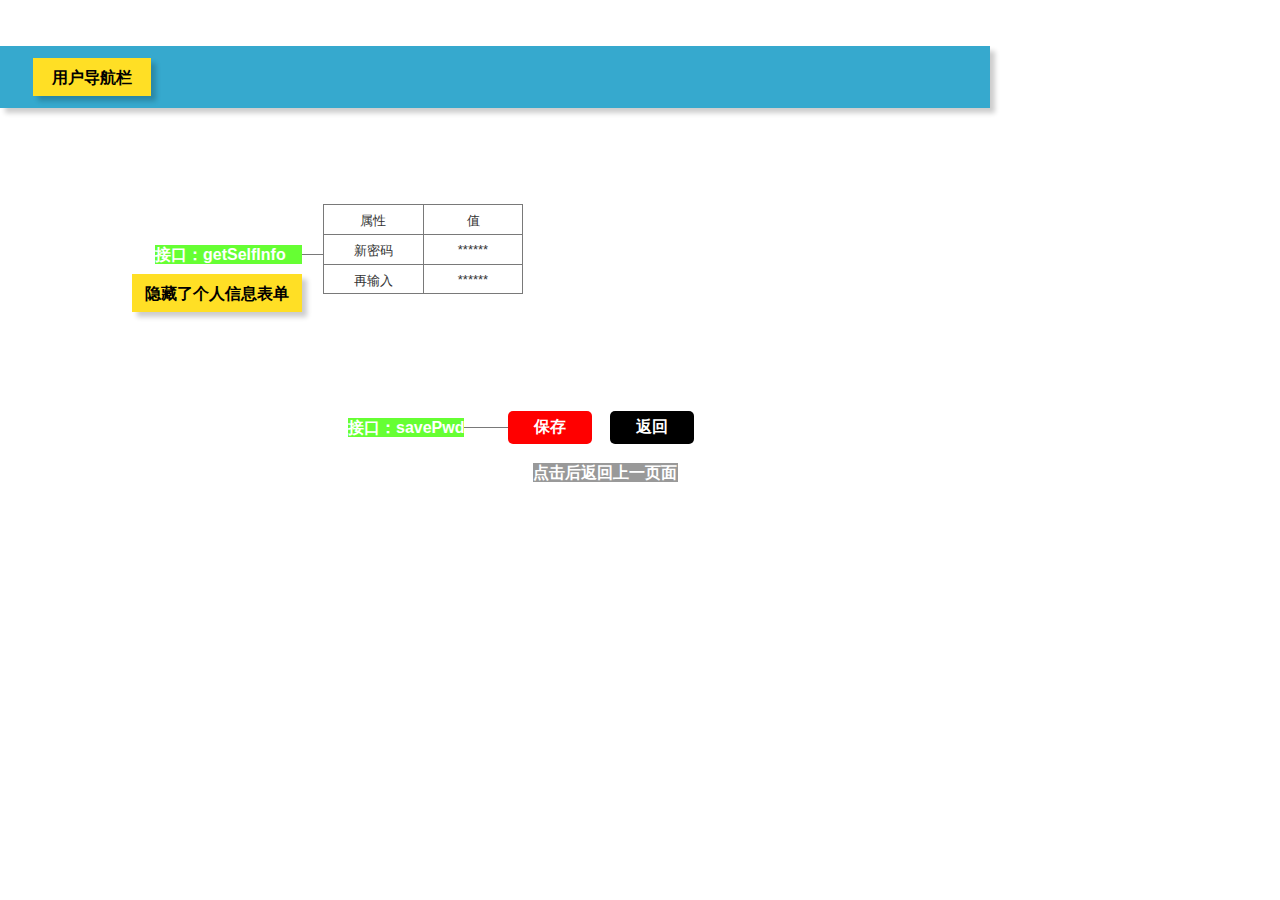
<file: final/modifypwd.html>
﻿<!DOCTYPE html>
<html>
  <head>
    <title>modifyPwd</title>
    <meta http-equiv="X-UA-Compatible" content="IE=edge"/>
    <meta http-equiv="content-type" content="text/html; charset=utf-8"/>
    <meta name="apple-mobile-web-app-capable" content="yes"/>
    <link href="resources/css/jquery-ui-themes.css" type="text/css" rel="stylesheet"/>
    <link href="resources/css/axure_rp_page.css" type="text/css" rel="stylesheet"/>
    <link href="data/styles.css" type="text/css" rel="stylesheet"/>
    <link href="files/modifypwd/styles.css" type="text/css" rel="stylesheet"/>
    <script src="resources/scripts/jquery-1.7.1.min.js"></script>
    <script src="resources/scripts/jquery-ui-1.8.10.custom.min.js"></script>
    <script src="resources/scripts/prototypePre.js"></script>
    <script src="data/document.js"></script>
    <script src="resources/scripts/prototypePost.js"></script>
    <script src="files/modifypwd/data.js"></script>
    <script type="text/javascript">
      $axure.utils.getTransparentGifPath = function() { return 'resources/images/transparent.gif'; };
      $axure.utils.getOtherPath = function() { return 'resources/Other.html'; };
      $axure.utils.getReloadPath = function() { return 'resources/reload.html'; };
    </script>
  </head>
  <body>
    <div id="base" class="">

      <!-- Unnamed (Rectangle) -->
      <div id="u86" class="ax_default sticky_2">
        <div id="u86_div" class=""></div>
      </div>

      <!-- Unnamed (Rectangle) -->
      <div id="u87" class="ax_default sticky_1">
        <div id="u87_div" class=""></div>
        <div id="u87_text" class="text ">
          <p><span>用户导航栏</span></p>
        </div>
      </div>

      <!-- Unnamed (Table) -->
      <div id="u88" class="ax_default">

        <!-- Unnamed (Table Cell) -->
        <div id="u89" class="ax_default table_cell">
          <img id="u89_img" class="img " src="images/selfinfo/u53.png"/>
          <div id="u89_text" class="text ">
            <p><span>属性</span></p>
          </div>
        </div>

        <!-- Unnamed (Table Cell) -->
        <div id="u90" class="ax_default table_cell">
          <img id="u90_img" class="img " src="images/selfinfo/u54.png"/>
          <div id="u90_text" class="text ">
            <p><span>值</span></p>
          </div>
        </div>

        <!-- Unnamed (Table Cell) -->
        <div id="u91" class="ax_default table_cell">
          <img id="u91_img" class="img " src="images/selfinfo/u53.png"/>
          <div id="u91_text" class="text ">
            <p><span>新密码</span></p>
          </div>
        </div>

        <!-- Unnamed (Table Cell) -->
        <div id="u92" class="ax_default table_cell">
          <img id="u92_img" class="img " src="images/selfinfo/u54.png"/>
          <div id="u92_text" class="text ">
            <p><span>******</span></p>
          </div>
        </div>

        <!-- Unnamed (Table Cell) -->
        <div id="u93" class="ax_default table_cell">
          <img id="u93_img" class="img " src="images/selfinfo/u65.png"/>
          <div id="u93_text" class="text ">
            <p><span>再输入</span></p>
          </div>
        </div>

        <!-- Unnamed (Table Cell) -->
        <div id="u94" class="ax_default table_cell">
          <img id="u94_img" class="img " src="images/selfinfo/u66.png"/>
          <div id="u94_text" class="text ">
            <p><span>******</span></p>
          </div>
        </div>
      </div>

      <!-- Unnamed (Rectangle) -->
      <div id="u95" class="ax_default primary_button">
        <div id="u95_div" class=""></div>
        <div id="u95_text" class="text ">
          <p><span>保存</span></p>
        </div>
      </div>

      <!-- Unnamed (Rectangle) -->
      <div id="u96" class="ax_default primary_button">
        <div id="u96_div" class=""></div>
        <div id="u96_text" class="text ">
          <p><span>返回</span></p>
        </div>
      </div>

      <!-- Unnamed (Rectangle) -->
      <div id="u97" class="ax_default label">
        <div id="u97_div" class=""></div>
        <div id="u97_text" class="text ">
          <p><span>接口：savePwd</span></p>
        </div>
      </div>

      <!-- Unnamed (Rectangle) -->
      <div id="u98" class="ax_default label">
        <div id="u98_div" class=""></div>
        <div id="u98_text" class="text ">
          <p><span>点击后返回上一页面</span></p>
        </div>
      </div>

      <!-- Unnamed (Rectangle) -->
      <div id="u99" class="ax_default label">
        <div id="u99_div" class=""></div>
        <div id="u99_text" class="text ">
          <p><span>接口：getSelfInfo</span></p>
        </div>
      </div>

      <!-- Unnamed (Rectangle) -->
      <div id="u100" class="ax_default sticky_1">
        <div id="u100_div" class=""></div>
        <div id="u100_text" class="text ">
          <p><span>隐藏了个人信息表单</span></p>
        </div>
      </div>

      <!-- Unnamed (Horizontal Line) -->
      <div id="u101" class="ax_default line">
        <img id="u101_img" class="img " src="images/modifypwd/u101.png"/>
      </div>

      <!-- Unnamed (Horizontal Line) -->
      <div id="u102" class="ax_default line">
        <img id="u102_img" class="img " src="images/modifypwd/u102.png"/>
      </div>
    </div>
  </body>
</html>
</file>
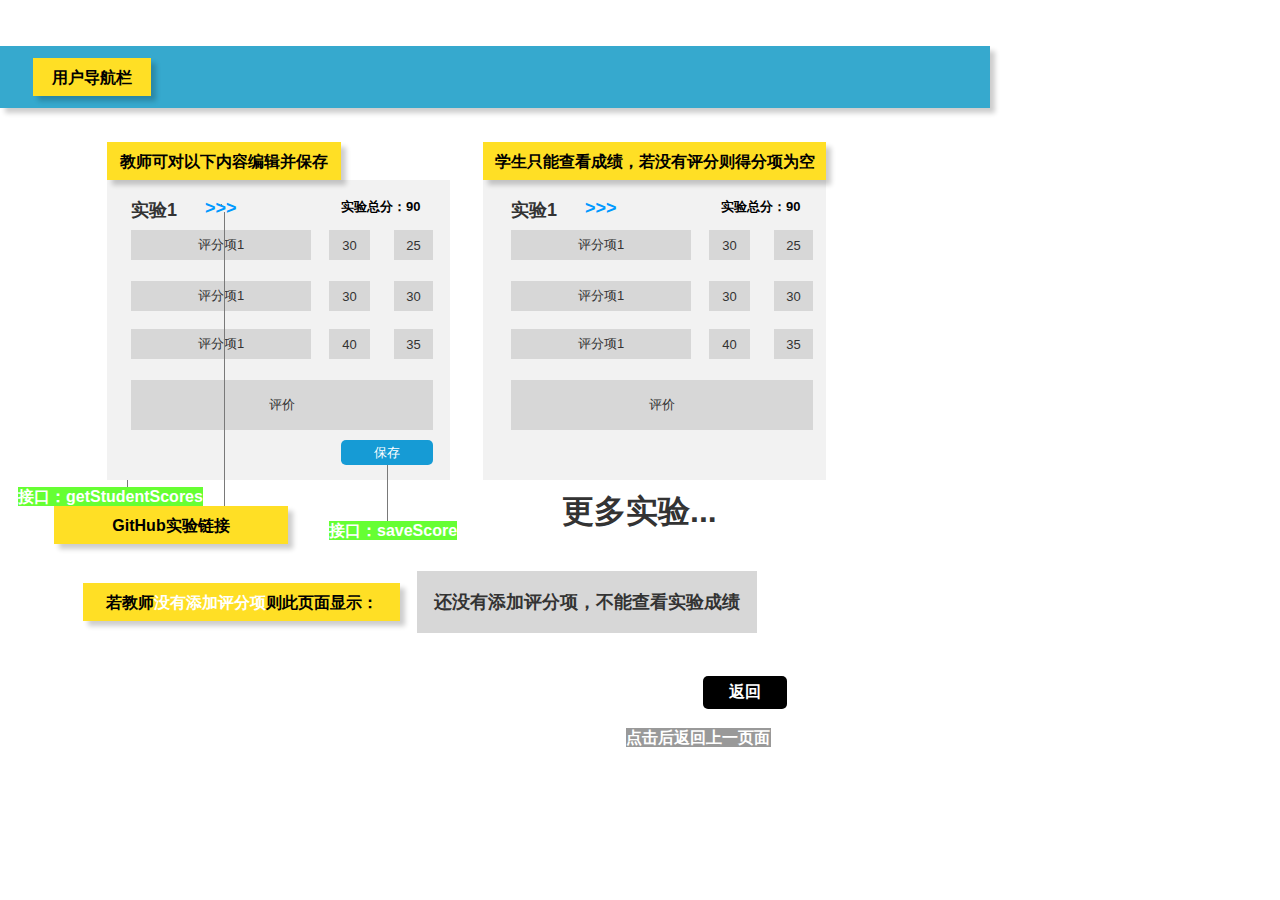
<file: final/score.html>
﻿<!DOCTYPE html>
<html>
  <head>
    <title>score</title>
    <meta http-equiv="X-UA-Compatible" content="IE=edge"/>
    <meta http-equiv="content-type" content="text/html; charset=utf-8"/>
    <meta name="apple-mobile-web-app-capable" content="yes"/>
    <link href="resources/css/jquery-ui-themes.css" type="text/css" rel="stylesheet"/>
    <link href="resources/css/axure_rp_page.css" type="text/css" rel="stylesheet"/>
    <link href="data/styles.css" type="text/css" rel="stylesheet"/>
    <link href="files/score/styles.css" type="text/css" rel="stylesheet"/>
    <script src="resources/scripts/jquery-1.7.1.min.js"></script>
    <script src="resources/scripts/jquery-ui-1.8.10.custom.min.js"></script>
    <script src="resources/scripts/prototypePre.js"></script>
    <script src="data/document.js"></script>
    <script src="resources/scripts/prototypePost.js"></script>
    <script src="files/score/data.js"></script>
    <script type="text/javascript">
      $axure.utils.getTransparentGifPath = function() { return 'resources/images/transparent.gif'; };
      $axure.utils.getOtherPath = function() { return 'resources/Other.html'; };
      $axure.utils.getReloadPath = function() { return 'resources/reload.html'; };
    </script>
  </head>
  <body>
    <div id="base" class="">

      <!-- Unnamed (Rectangle) -->
      <div id="u138" class="ax_default sticky_2">
        <div id="u138_div" class=""></div>
      </div>

      <!-- Unnamed (Rectangle) -->
      <div id="u139" class="ax_default sticky_1">
        <div id="u139_div" class=""></div>
        <div id="u139_text" class="text ">
          <p><span>用户导航栏</span></p>
        </div>
      </div>

      <!-- Unnamed (Rectangle) -->
      <div id="u140" class="ax_default box_2">
        <div id="u140_div" class=""></div>
      </div>

      <!-- Unnamed (Rectangle) -->
      <div id="u141" class="ax_default box_2">
        <div id="u141_div" class=""></div>
      </div>

      <!-- Unnamed (Rectangle) -->
      <div id="u142" class="ax_default box_3">
        <div id="u142_div" class=""></div>
        <div id="u142_text" class="text ">
          <p><span>评分项1</span></p>
        </div>
      </div>

      <!-- Unnamed (Rectangle) -->
      <div id="u143" class="ax_default heading_3">
        <div id="u143_div" class=""></div>
        <div id="u143_text" class="text ">
          <p><span>实验1</span></p>
        </div>
      </div>

      <!-- Unnamed (Rectangle) -->
      <div id="u144" class="ax_default label">
        <div id="u144_div" class=""></div>
        <div id="u144_text" class="text ">
          <p><span>&gt;&gt;&gt;</span></p>
        </div>
      </div>

      <!-- Unnamed (Rectangle) -->
      <div id="u145" class="ax_default box_3">
        <div id="u145_div" class=""></div>
        <div id="u145_text" class="text ">
          <p><span>30</span></p>
        </div>
      </div>

      <!-- Unnamed (Rectangle) -->
      <div id="u146" class="ax_default box_3">
        <div id="u146_div" class=""></div>
        <div id="u146_text" class="text ">
          <p><span>评分项1</span></p>
        </div>
      </div>

      <!-- Unnamed (Rectangle) -->
      <div id="u147" class="ax_default box_3">
        <div id="u147_div" class=""></div>
        <div id="u147_text" class="text ">
          <p><span>30</span></p>
        </div>
      </div>

      <!-- Unnamed (Rectangle) -->
      <div id="u148" class="ax_default box_3">
        <div id="u148_div" class=""></div>
        <div id="u148_text" class="text ">
          <p><span>评分项1</span></p>
        </div>
      </div>

      <!-- Unnamed (Rectangle) -->
      <div id="u149" class="ax_default box_3">
        <div id="u149_div" class=""></div>
        <div id="u149_text" class="text ">
          <p><span>40</span></p>
        </div>
      </div>

      <!-- Unnamed (Rectangle) -->
      <div id="u150" class="ax_default box_3">
        <div id="u150_div" class=""></div>
        <div id="u150_text" class="text ">
          <p><span>评价</span></p>
        </div>
      </div>

      <!-- Unnamed (Rectangle) -->
      <div id="u151" class="ax_default label">
        <div id="u151_div" class=""></div>
        <div id="u151_text" class="text ">
          <p><span>实验总分：90</span></p>
        </div>
      </div>

      <!-- Unnamed (Rectangle) -->
      <div id="u152" class="ax_default box_3">
        <div id="u152_div" class=""></div>
        <div id="u152_text" class="text ">
          <p><span>25</span></p>
        </div>
      </div>

      <!-- Unnamed (Rectangle) -->
      <div id="u153" class="ax_default box_3">
        <div id="u153_div" class=""></div>
        <div id="u153_text" class="text ">
          <p><span>30</span></p>
        </div>
      </div>

      <!-- Unnamed (Rectangle) -->
      <div id="u154" class="ax_default box_3">
        <div id="u154_div" class=""></div>
        <div id="u154_text" class="text ">
          <p><span>35</span></p>
        </div>
      </div>

      <!-- Unnamed (Rectangle) -->
      <div id="u155" class="ax_default heading_3">
        <div id="u155_div" class=""></div>
        <div id="u155_text" class="text ">
          <p><span>实验1</span></p>
        </div>
      </div>

      <!-- Unnamed (Rectangle) -->
      <div id="u156" class="ax_default primary_button">
        <div id="u156_div" class=""></div>
        <div id="u156_text" class="text ">
          <p><span>保存</span></p>
        </div>
      </div>

      <!-- Unnamed (Rectangle) -->
      <div id="u157" class="ax_default label">
        <div id="u157_div" class=""></div>
        <div id="u157_text" class="text ">
          <p><span>接口：saveScore</span></p>
        </div>
      </div>

      <!-- Unnamed (Vertical Line) -->
      <div id="u158" class="ax_default line">
        <img id="u158_img" class="img " src="images/score/u158.png"/>
      </div>

      <!-- Unnamed (Rectangle) -->
      <div id="u159" class="ax_default sticky_1">
        <div id="u159_div" class=""></div>
        <div id="u159_text" class="text ">
          <p><span>教师可对以下内容编辑并保存</span></p>
        </div>
      </div>

      <!-- Unnamed (Rectangle) -->
      <div id="u160" class="ax_default sticky_1">
        <div id="u160_div" class=""></div>
        <div id="u160_text" class="text ">
          <p><span>学生只能查看成绩，若没有评分则得分项为空</span></p>
        </div>
      </div>

      <!-- Unnamed (Rectangle) -->
      <div id="u161" class="ax_default box_3">
        <div id="u161_div" class=""></div>
        <div id="u161_text" class="text ">
          <p><span>评分项1</span></p>
        </div>
      </div>

      <!-- Unnamed (Rectangle) -->
      <div id="u162" class="ax_default label">
        <div id="u162_div" class=""></div>
        <div id="u162_text" class="text ">
          <p><span>&gt;&gt;&gt;</span></p>
        </div>
      </div>

      <!-- Unnamed (Rectangle) -->
      <div id="u163" class="ax_default box_3">
        <div id="u163_div" class=""></div>
        <div id="u163_text" class="text ">
          <p><span>30</span></p>
        </div>
      </div>

      <!-- Unnamed (Rectangle) -->
      <div id="u164" class="ax_default box_3">
        <div id="u164_div" class=""></div>
        <div id="u164_text" class="text ">
          <p><span>评分项1</span></p>
        </div>
      </div>

      <!-- Unnamed (Rectangle) -->
      <div id="u165" class="ax_default box_3">
        <div id="u165_div" class=""></div>
        <div id="u165_text" class="text ">
          <p><span>30</span></p>
        </div>
      </div>

      <!-- Unnamed (Rectangle) -->
      <div id="u166" class="ax_default box_3">
        <div id="u166_div" class=""></div>
        <div id="u166_text" class="text ">
          <p><span>评分项1</span></p>
        </div>
      </div>

      <!-- Unnamed (Rectangle) -->
      <div id="u167" class="ax_default box_3">
        <div id="u167_div" class=""></div>
        <div id="u167_text" class="text ">
          <p><span>40</span></p>
        </div>
      </div>

      <!-- Unnamed (Rectangle) -->
      <div id="u168" class="ax_default box_3">
        <div id="u168_div" class=""></div>
        <div id="u168_text" class="text ">
          <p><span>评价</span></p>
        </div>
      </div>

      <!-- Unnamed (Rectangle) -->
      <div id="u169" class="ax_default label">
        <div id="u169_div" class=""></div>
        <div id="u169_text" class="text ">
          <p><span>实验总分：90</span></p>
        </div>
      </div>

      <!-- Unnamed (Rectangle) -->
      <div id="u170" class="ax_default box_3">
        <div id="u170_div" class=""></div>
        <div id="u170_text" class="text ">
          <p><span>25</span></p>
        </div>
      </div>

      <!-- Unnamed (Rectangle) -->
      <div id="u171" class="ax_default box_3">
        <div id="u171_div" class=""></div>
        <div id="u171_text" class="text ">
          <p><span>30</span></p>
        </div>
      </div>

      <!-- Unnamed (Rectangle) -->
      <div id="u172" class="ax_default box_3">
        <div id="u172_div" class=""></div>
        <div id="u172_text" class="text ">
          <p><span>35</span></p>
        </div>
      </div>

      <!-- Unnamed (Rectangle) -->
      <div id="u173" class="ax_default heading_1">
        <div id="u173_div" class=""></div>
        <div id="u173_text" class="text ">
          <p><span>更多实验...</span></p>
        </div>
      </div>

      <!-- Unnamed (Rectangle) -->
      <div id="u174" class="ax_default sticky_1">
        <div id="u174_div" class=""></div>
        <div id="u174_text" class="text ">
          <p><span style="color:#000000;">若教师</span><span style="color:#FFFFFF;">没有添加评分项</span><span style="color:#000000;">则此页面显示：</span></p>
        </div>
      </div>

      <!-- Unnamed (Rectangle) -->
      <div id="u175" class="ax_default primary_button">
        <div id="u175_div" class=""></div>
        <div id="u175_text" class="text ">
          <p><span>返回</span></p>
        </div>
      </div>

      <!-- Unnamed (Rectangle) -->
      <div id="u176" class="ax_default label">
        <div id="u176_div" class=""></div>
        <div id="u176_text" class="text ">
          <p><span>点击后返回上一页面</span></p>
        </div>
      </div>

      <!-- Unnamed (Rectangle) -->
      <div id="u177" class="ax_default box_3">
        <div id="u177_div" class=""></div>
        <div id="u177_text" class="text ">
          <p><span>还没有添加评分项，不能查看实验成绩</span></p>
        </div>
      </div>

      <!-- Unnamed (Vertical Line) -->
      <div id="u178" class="ax_default line">
        <img id="u178_img" class="img " src="images/score/u178.png"/>
      </div>

      <!-- Unnamed (Vertical Line) -->
      <div id="u179" class="ax_default line">
        <img id="u179_img" class="img " src="images/score/u179.png"/>
      </div>

      <!-- Unnamed (Rectangle) -->
      <div id="u180" class="ax_default sticky_1">
        <div id="u180_div" class=""></div>
        <div id="u180_text" class="text ">
          <p><span>GitHub实验链接</span></p>
        </div>
      </div>

      <!-- Unnamed (Rectangle) -->
      <div id="u181" class="ax_default label">
        <div id="u181_div" class=""></div>
        <div id="u181_text" class="text ">
          <p><span>接口：getStudentScores</span></p>
        </div>
      </div>

      <!-- Unnamed (Vertical Line) -->
      <div id="u182" class="ax_default line">
        <img id="u182_img" class="img " src="images/score/u182.png"/>
      </div>
    </div>
  </body>
</html>
</file>
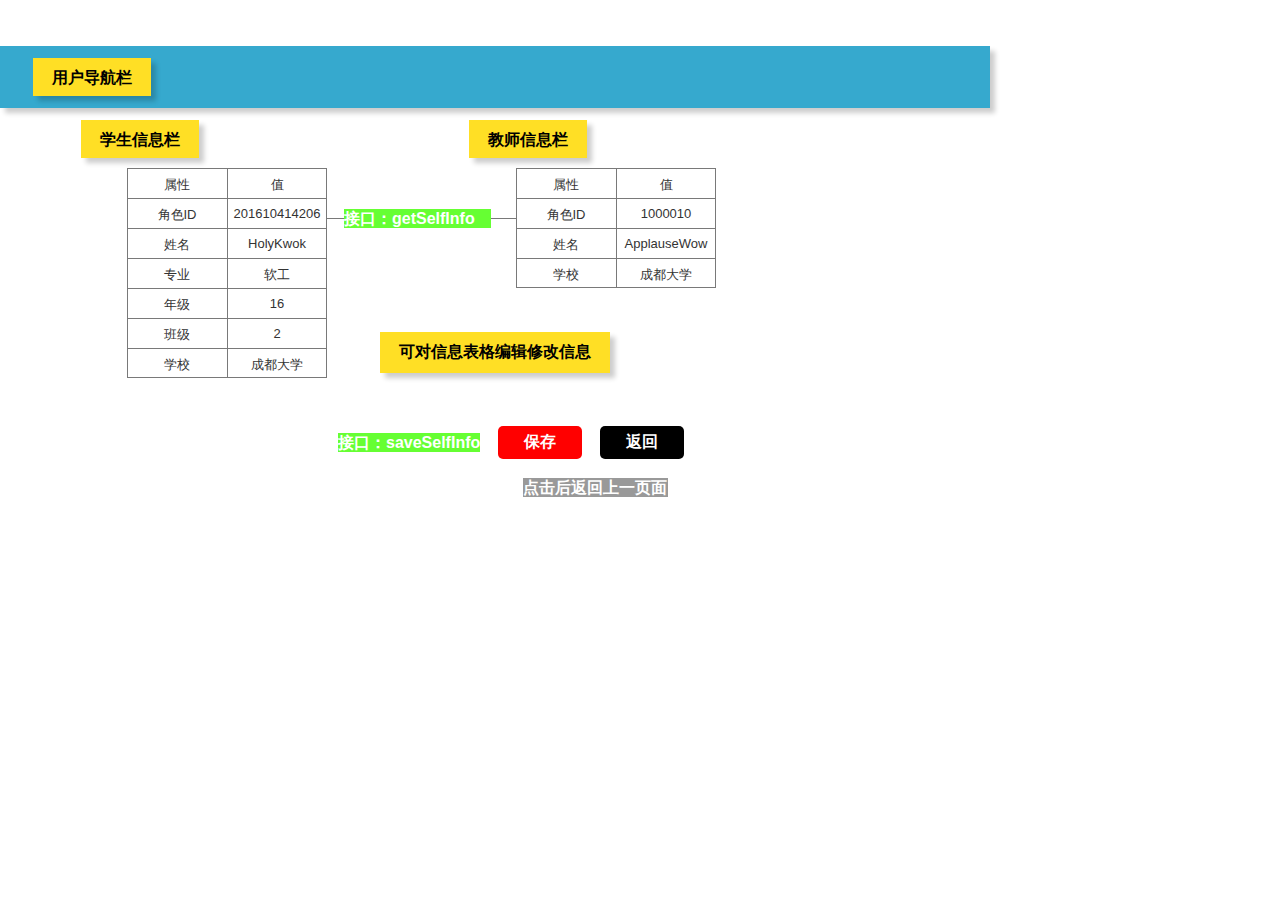
<file: final/selfinfo.html>
﻿<!DOCTYPE html>
<html>
  <head>
    <title>selfInfo</title>
    <meta http-equiv="X-UA-Compatible" content="IE=edge"/>
    <meta http-equiv="content-type" content="text/html; charset=utf-8"/>
    <meta name="apple-mobile-web-app-capable" content="yes"/>
    <link href="resources/css/jquery-ui-themes.css" type="text/css" rel="stylesheet"/>
    <link href="resources/css/axure_rp_page.css" type="text/css" rel="stylesheet"/>
    <link href="data/styles.css" type="text/css" rel="stylesheet"/>
    <link href="files/selfinfo/styles.css" type="text/css" rel="stylesheet"/>
    <script src="resources/scripts/jquery-1.7.1.min.js"></script>
    <script src="resources/scripts/jquery-ui-1.8.10.custom.min.js"></script>
    <script src="resources/scripts/prototypePre.js"></script>
    <script src="data/document.js"></script>
    <script src="resources/scripts/prototypePost.js"></script>
    <script src="files/selfinfo/data.js"></script>
    <script type="text/javascript">
      $axure.utils.getTransparentGifPath = function() { return 'resources/images/transparent.gif'; };
      $axure.utils.getOtherPath = function() { return 'resources/Other.html'; };
      $axure.utils.getReloadPath = function() { return 'resources/reload.html'; };
    </script>
  </head>
  <body>
    <div id="base" class="">

      <!-- Unnamed (Rectangle) -->
      <div id="u50" class="ax_default sticky_2">
        <div id="u50_div" class=""></div>
      </div>

      <!-- Unnamed (Rectangle) -->
      <div id="u51" class="ax_default sticky_1">
        <div id="u51_div" class=""></div>
        <div id="u51_text" class="text ">
          <p><span>用户导航栏</span></p>
        </div>
      </div>

      <!-- Unnamed (Table) -->
      <div id="u52" class="ax_default">

        <!-- Unnamed (Table Cell) -->
        <div id="u53" class="ax_default table_cell">
          <img id="u53_img" class="img " src="images/selfinfo/u53.png"/>
          <div id="u53_text" class="text ">
            <p><span>属性</span></p>
          </div>
        </div>

        <!-- Unnamed (Table Cell) -->
        <div id="u54" class="ax_default table_cell">
          <img id="u54_img" class="img " src="images/selfinfo/u54.png"/>
          <div id="u54_text" class="text ">
            <p><span>值</span></p>
          </div>
        </div>

        <!-- Unnamed (Table Cell) -->
        <div id="u55" class="ax_default table_cell">
          <img id="u55_img" class="img " src="images/selfinfo/u53.png"/>
          <div id="u55_text" class="text ">
            <p><span>角色ID</span></p>
          </div>
        </div>

        <!-- Unnamed (Table Cell) -->
        <div id="u56" class="ax_default table_cell">
          <img id="u56_img" class="img " src="images/selfinfo/u54.png"/>
          <div id="u56_text" class="text ">
            <p><span>201610414206</span></p>
          </div>
        </div>

        <!-- Unnamed (Table Cell) -->
        <div id="u57" class="ax_default table_cell">
          <img id="u57_img" class="img " src="images/selfinfo/u53.png"/>
          <div id="u57_text" class="text ">
            <p><span>姓名</span></p>
          </div>
        </div>

        <!-- Unnamed (Table Cell) -->
        <div id="u58" class="ax_default table_cell">
          <img id="u58_img" class="img " src="images/selfinfo/u54.png"/>
          <div id="u58_text" class="text ">
            <p><span>HolyKwok</span></p>
          </div>
        </div>

        <!-- Unnamed (Table Cell) -->
        <div id="u59" class="ax_default table_cell">
          <img id="u59_img" class="img " src="images/selfinfo/u53.png"/>
          <div id="u59_text" class="text ">
            <p><span>专业</span></p>
          </div>
        </div>

        <!-- Unnamed (Table Cell) -->
        <div id="u60" class="ax_default table_cell">
          <img id="u60_img" class="img " src="images/selfinfo/u54.png"/>
          <div id="u60_text" class="text ">
            <p><span>软工</span></p>
          </div>
        </div>

        <!-- Unnamed (Table Cell) -->
        <div id="u61" class="ax_default table_cell">
          <img id="u61_img" class="img " src="images/selfinfo/u53.png"/>
          <div id="u61_text" class="text ">
            <p><span>年级</span></p>
          </div>
        </div>

        <!-- Unnamed (Table Cell) -->
        <div id="u62" class="ax_default table_cell">
          <img id="u62_img" class="img " src="images/selfinfo/u54.png"/>
          <div id="u62_text" class="text ">
            <p><span>16</span></p>
          </div>
        </div>

        <!-- Unnamed (Table Cell) -->
        <div id="u63" class="ax_default table_cell">
          <img id="u63_img" class="img " src="images/selfinfo/u53.png"/>
          <div id="u63_text" class="text ">
            <p><span>班级</span></p>
          </div>
        </div>

        <!-- Unnamed (Table Cell) -->
        <div id="u64" class="ax_default table_cell">
          <img id="u64_img" class="img " src="images/selfinfo/u54.png"/>
          <div id="u64_text" class="text ">
            <p><span>2</span></p>
          </div>
        </div>

        <!-- Unnamed (Table Cell) -->
        <div id="u65" class="ax_default table_cell">
          <img id="u65_img" class="img " src="images/selfinfo/u65.png"/>
          <div id="u65_text" class="text ">
            <p><span>学校</span></p>
          </div>
        </div>

        <!-- Unnamed (Table Cell) -->
        <div id="u66" class="ax_default table_cell">
          <img id="u66_img" class="img " src="images/selfinfo/u66.png"/>
          <div id="u66_text" class="text ">
            <p><span>成都大学</span></p>
          </div>
        </div>
      </div>

      <!-- Unnamed (Rectangle) -->
      <div id="u67" class="ax_default sticky_1">
        <div id="u67_div" class=""></div>
        <div id="u67_text" class="text ">
          <p><span>学生信息栏</span></p>
        </div>
      </div>

      <!-- Unnamed (Table) -->
      <div id="u68" class="ax_default">

        <!-- Unnamed (Table Cell) -->
        <div id="u69" class="ax_default table_cell">
          <img id="u69_img" class="img " src="images/selfinfo/u53.png"/>
          <div id="u69_text" class="text ">
            <p><span>属性</span></p>
          </div>
        </div>

        <!-- Unnamed (Table Cell) -->
        <div id="u70" class="ax_default table_cell">
          <img id="u70_img" class="img " src="images/selfinfo/u54.png"/>
          <div id="u70_text" class="text ">
            <p><span>值</span></p>
          </div>
        </div>

        <!-- Unnamed (Table Cell) -->
        <div id="u71" class="ax_default table_cell">
          <img id="u71_img" class="img " src="images/selfinfo/u53.png"/>
          <div id="u71_text" class="text ">
            <p><span>角色ID</span></p>
          </div>
        </div>

        <!-- Unnamed (Table Cell) -->
        <div id="u72" class="ax_default table_cell">
          <img id="u72_img" class="img " src="images/selfinfo/u54.png"/>
          <div id="u72_text" class="text ">
            <p><span>1000010</span></p>
          </div>
        </div>

        <!-- Unnamed (Table Cell) -->
        <div id="u73" class="ax_default table_cell">
          <img id="u73_img" class="img " src="images/selfinfo/u53.png"/>
          <div id="u73_text" class="text ">
            <p><span>姓名</span></p>
          </div>
        </div>

        <!-- Unnamed (Table Cell) -->
        <div id="u74" class="ax_default table_cell">
          <img id="u74_img" class="img " src="images/selfinfo/u54.png"/>
          <div id="u74_text" class="text ">
            <p><span>ApplauseWow</span></p>
          </div>
        </div>

        <!-- Unnamed (Table Cell) -->
        <div id="u75" class="ax_default table_cell">
          <img id="u75_img" class="img " src="images/selfinfo/u65.png"/>
          <div id="u75_text" class="text ">
            <p><span>学校</span></p>
          </div>
        </div>

        <!-- Unnamed (Table Cell) -->
        <div id="u76" class="ax_default table_cell">
          <img id="u76_img" class="img " src="images/selfinfo/u66.png"/>
          <div id="u76_text" class="text ">
            <p><span>成都大学</span></p>
          </div>
        </div>
      </div>

      <!-- Unnamed (Rectangle) -->
      <div id="u77" class="ax_default sticky_1">
        <div id="u77_div" class=""></div>
        <div id="u77_text" class="text ">
          <p><span>教师信息栏</span></p>
        </div>
      </div>

      <!-- Unnamed (Rectangle) -->
      <div id="u78" class="ax_default primary_button">
        <div id="u78_div" class=""></div>
        <div id="u78_text" class="text ">
          <p><span>保存</span></p>
        </div>
      </div>

      <!-- Unnamed (Rectangle) -->
      <div id="u79" class="ax_default primary_button">
        <div id="u79_div" class=""></div>
        <div id="u79_text" class="text ">
          <p><span>返回</span></p>
        </div>
      </div>

      <!-- Unnamed (Rectangle) -->
      <div id="u80" class="ax_default label">
        <div id="u80_div" class=""></div>
        <div id="u80_text" class="text ">
          <p><span>接口：saveSelfInfo</span></p>
        </div>
      </div>

      <!-- Unnamed (Rectangle) -->
      <div id="u81" class="ax_default label">
        <div id="u81_div" class=""></div>
        <div id="u81_text" class="text ">
          <p><span>点击后返回上一页面</span></p>
        </div>
      </div>

      <!-- Unnamed (Rectangle) -->
      <div id="u82" class="ax_default sticky_1">
        <div id="u82_div" class=""></div>
        <div id="u82_text" class="text ">
          <p><span>可对信息表格编辑修改信息</span></p>
        </div>
      </div>

      <!-- Unnamed (Rectangle) -->
      <div id="u83" class="ax_default label">
        <div id="u83_div" class=""></div>
        <div id="u83_text" class="text ">
          <p><span>接口：getSelfInfo</span></p>
        </div>
      </div>

      <!-- Unnamed (Horizontal Line) -->
      <div id="u84" class="ax_default line">
        <img id="u84_img" class="img " src="images/selfinfo/u84.png"/>
      </div>

      <!-- Unnamed (Horizontal Line) -->
      <div id="u85" class="ax_default line">
        <img id="u85_img" class="img " src="images/selfinfo/u85.png"/>
      </div>
    </div>
  </body>
</html>
</file>
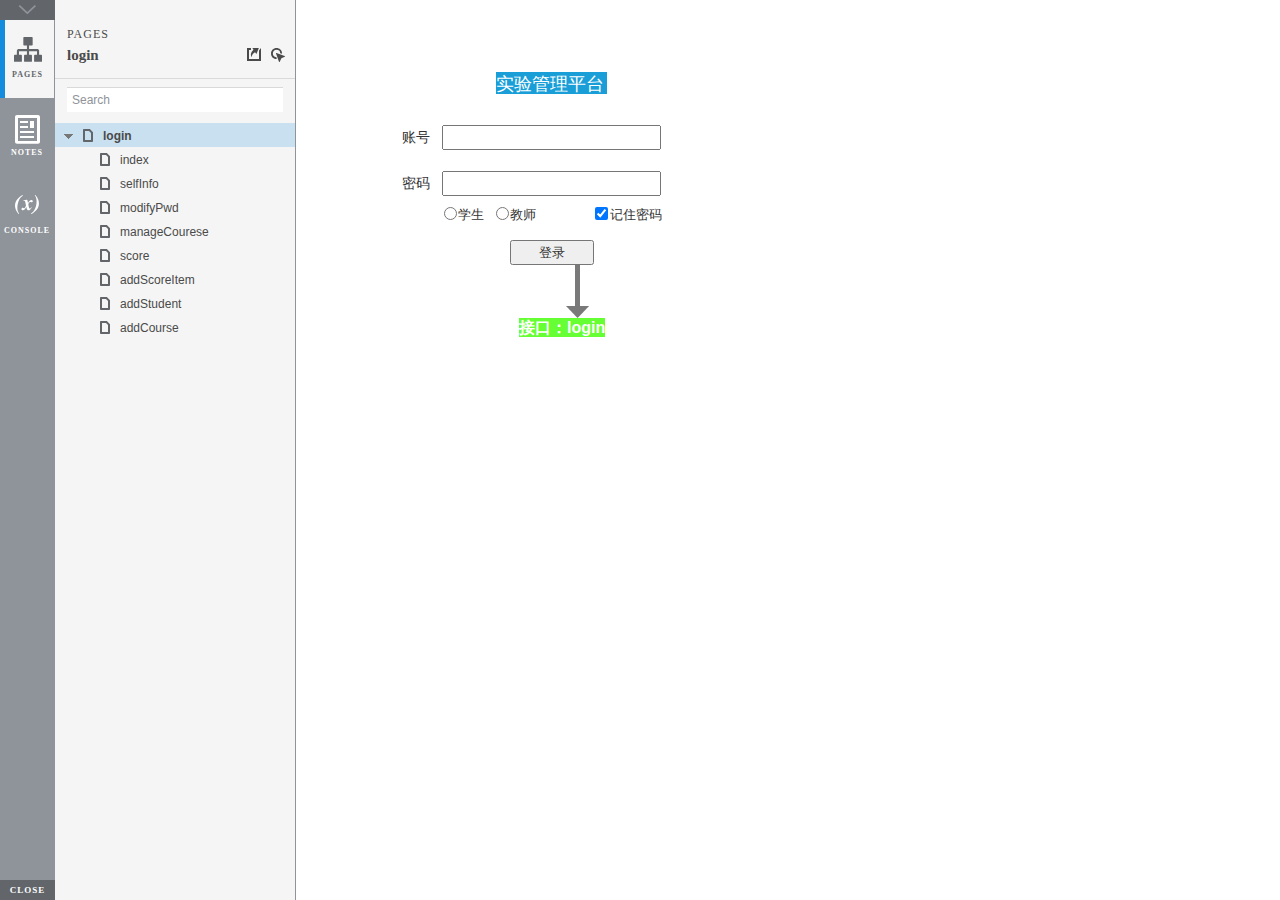
<file: final/start.html>
<!DOCTYPE html>
<html xmlns="http://www.w3.org/1999/xhtml" xml:lang="en" lang="en">
<head>
    <title>Untitled Document</title>
    <meta http-equiv="X-UA-Compatible" content="IE=edge"/>
    <meta http-equiv="content-type" content="text/html; charset=utf-8" />
    <meta name="viewport" content="width=device-width, initial-scale=1.0" />
    <meta name="apple-mobile-web-app-capable" content="yes" />
    <link type="text/css" href="resources/css/reset.css" rel="Stylesheet" />
    <link type="text/css" href="resources/css/default.css" rel="Stylesheet" />
    <!--<link href='https://fonts.googleapis.com/css?family=Nunito:300' rel='stylesheet' type='text/css'>-->

    <script type="text/javascript">
        if (location.href.toString().indexOf('file://localhost/') == 0) {
            location.href = location.href.toString().replace('file://localhost/', 'file:///');
        }
    </script>

    <!-- 8.0.0.3377 -->
<script src="resources/scripts/jquery-1.7.1.min.js"></script>
<script src="resources/scripts/startPre.js"></script>
<script src="data/document.js"></script>

    <style type="text/css">

#outerContainer {
	width:1000px;
	height:1500px;
}

.vsplitbar {
    width: 3px;
    /*background: #B9B9B9;*/
    border-right: 1px solid #8f949a;
}

.vsplitbar:hover, .vsplitbar.active {
    background: #8f949a;
}

#rightPanel {
    background-color: White;
}

/*#leftPanel {
    min-width: 120px;
}*/

.splitterMask {
   position:absolute;
   top: 0;
   left: 0;
   width: 100%;
   height: 100%;
   overflow: hidden;
   background-image: url(resources/images/transparent.gif);
   z-index: 20000;
}

    </style>
    <script type="text/javascript" language="JavaScript"><!--
        var SITEMAP_COLLAPSE_VAR_NAME = 'c';
        var PLUGIN_VAR_NAME = 'g';
        var FOOTNOTES_VAR_NAME = 'fn';
        var ADAPTIVE_VIEW_VAR_NAME = 'view';
        var lastLeftPanelWidth = 295;
        var toolBarOnly = true;

        // isolate scope
        (function() {
            setUpController();
            
            var configuration = $axure.document.configuration;
            var _settings = {};
            _settings.projectId = configuration.prototypeId;
            _settings.isAxshare = configuration.isAxshare;
            _settings.loadFeedbackPlugin = configuration.loadFeedbackPlugin;
            var cHash = getHashStringVar(SITEMAP_COLLAPSE_VAR_NAME);
            _settings.startCollapsed = cHash == "1";
            if(cHash == "2") closePlayer();
            var gHash = getHashStringVar(PLUGIN_VAR_NAME);
            if(gHash == "") gHash = 1;
            _settings.startPluginGid = gHash;

            $axure.player.settings = _settings;

            $(window).bind('load', function() {
                if(CHROME_5_LOCAL && !$('body').attr('pluginDetected')) {
                    window.location = 'resources/chrome/chrome.html';
                }
            });

            $(document).ready(function() {
                $axure.page.bind('load.start', mainFrame_onload);
                $axure.messageCenter.addMessageListener(messageCenter_message);

                $(document).on('pluginShown', function (event, data) {
                    setVarInCurrentUrlHash('g', data ? data : '');
                });

                $(document).on('pluginCreated', function(event, data) {
                    if($axure.player.settings.startPluginGid == data) {
                        $axure.player.showPlugin(data);
                    }
                });

                if($axure.player.settings.loadFeedbackPlugin) {
                    if($axure.player.settings.isAxshare) {
                        $axure.utils.loadJS('/Scripts/plugins/feedback/feedback8.js');
                    } else {
                        $axure.utils.loadJS('http://share.axure.com/Scripts/plugins/feedback/feedback8.js');
                    }
                }

                if(navigator.userAgent.indexOf("MSIE") >= 0) $('#outerContainer').width('100%');
                initialize();
                if($axure.player.settings.startCollapsed) $('#outerContainer').splitter({ sizeLeft: 0 });
                else $('#outerContainer').splitter({ sizeLeft: lastLeftPanelWidth });
                $('#leftPanel').width(lastLeftPanelWidth);
                
                $(window).resize(function() { resizeContent(); });

                $('#maximizePanelContainer').hide();

                initializeLogo();

                $(window).resize();
                resizeContent();
                
                $axure.player.collapseToBar();

                if($axure.player.settings.startCollapsed) {
                    collapse();
                    $('#leftPanel').width(0);
                }

                if(MOBILE_DEVICE) {
                    $('#interfaceControlFrameMinimizeContainer').height('45px');
                    $('#interfaceControlFrameMinimizeContainer a').height('45px');
                    $('#interfaceControlFrameHeaderContainer').css('margin-top','45px');
                    $('#interfaceControlFrameCloseContainer a').css('padding','10px 0px');
                    $('#maximizePanelContainer').height('45px');//.css('top','inherit').css('bottom','0px');

                    $('body').removeClass('hashover');

                    if(IOS) {
                        $('#rightPanel').css('overflow', 'auto').css('-webkit-overflow-scrolling', 'touch').css('-ms-overflow-x', 'hidden');

                        window.addEventListener("orientationchange", function() {
                            var viewport = document.querySelector("meta[name=viewport]");
                            //so iOS doesn't zoom when switching back to portrait
                            viewport.setAttribute('content', 'width=device-width, initial-scale=1.0, maximum-scale=1.0');
                            viewport.setAttribute('content', 'width=device-width, initial-scale=1.0');
                            resizeContent();
                        }, false);

                        $axure.page.bind('load.start', function() {
                            resizeContent();
                        });
                    }
                }

            });

            function initialize() {
                var legacyQString = getQueryString("Page");
                if (legacyQString.length > 0) {
                    location.href = location.href.substring(0, location.href.indexOf("?")) + "#p=" + legacyQString;
                    return;
                }

                var mainFrame = document.getElementById("mainFrame");
                //if it's local file on safari, test if we can access mainframe after its loaded
                if(SAFARI && document.location.href.indexOf('file://') >= 0) {
                    $(mainFrame).load(function () {
                        var canAccess;
                        try {
                            var mainFrameWindow = mainFrame.contentWindow || mainFrame.contentDocument;
                            mainFrameWindow['safari_file_CORS'] = 'Y';
                            canAccess = mainFrameWindow['safari_file_CORS'] === 'Y';
                        } catch(err) {
                            canAccess = false;
                        }

                        if(!canAccess) window.location = 'resources/chrome/safari.html';
                    });
                }

                mainFrame.contentWindow.location.href = getInitialUrl();
            }

            function initializeLogo() {
                if($axure.document.configuration.logoImagePath) {
                    var image = new Image();
                    image.onload = function() {
                        $('#logoImage').css('max-width', this.width + 'px');
                        $axure.player.resizeContent();
                    };
                    image.src = $axure.document.configuration.logoImagePath;
                
                    $('#interfaceControlFrameLogoImageContainer').html('<img id="logoImage" src="" />');
                    $('#logoImage').attr('src', $axure.document.configuration.logoImagePath).load(function() { resizeContent(); });
                } else $('#interfaceControlFrameLogoImageContainer').hide();

                if ($axure.document.configuration.logoImageCaption) {
                    $('#interfaceControlFrameLogoCaptionContainer').html($axure.document.configuration.logoImageCaption);
                } else $('#interfaceControlFrameLogoCaptionContainer').hide();

                if(!$('#interfaceControlFrameLogoImageContainer').is(':visible') && !$('#interfaceControlFrameLogoCaptionContainer').is(':visible')) {
                    $('#interfaceControlFrameLogoContainer').hide();
                }
            }

            var resizeContent = $axure.player.resizeContent = function() {
                var newHeight = $(window).height();
                var newWidth = $(window).width();

                var controlContainerHeight = newHeight;// - 30;
                if($('#interfaceControlFrameLogoContainer').is(':visible')) controlContainerHeight -= $('#interfaceControlFrameLogoContainer').outerHeight();// + 16;

                $('#outerContainer').height(newHeight).width(newWidth);
                $('.vsplitbar').height(newHeight);
                $('#leftPanel').height(newHeight);
                $('#interfaceControlFrame').height(newHeight);
                $('#interfaceControlFrameContainer').height(newHeight);
                $('#interfaceControlFrameHostContainer').height(controlContainerHeight);

                $('#rightPanel').height(newHeight);
                $('#mainFrame').height(newHeight);

                if($('#leftPanel').is(':visible')) $('#rightPanel').width($(window).width() - $('#leftPanel').width() - 1);// $('.vsplitbar').width());
                else $('#rightPanel').width($(window).width());

                $(document).trigger('ContainerHeightChange',[controlContainerHeight]);

                if(MOBILE_DEVICE) {
                    if(!(getHashStringVar(ADAPTIVE_VIEW_VAR_NAME).length > 0)) $axure.messageCenter.postMessage('setAdaptiveViewForSize', {'width':newWidth, 'height':$('#rightPanel').height()});
                }
            }

            var collapseToBar = $axure.player.collapseToBar = function() {
                lastLeftPanelWidth = $('#leftPanel').width();
                $('#leftPanel').width('55px');
                $('.vsplitbar').hide();
                $('#rightPanel').width($(window).width() - $('#leftPanel').width());
                $(window).resize();
                $('#outerContainer').trigger('resize');
                toolBarOnly = true;
            }

            var expandFromBar = $axure.player.expandFromBar = function() {
                if($('.vsplitbar').is(':visible')) return;

                $('#leftPanel').width(lastLeftPanelWidth);
                $('.vsplitbar').show();
                $('#rightPanel').width($(window).width() - $('#leftPanel').width() - 1);// $('.vsplitbar').width());
                $(window).resize();
                $('#outerContainer').trigger('resize');
                toolBarOnly = false;
            }

        })();

        function messageCenter_message(message, data) {
            if(message == 'expandFrame') expand();
            else if(message == 'getCollapseFrameOnLoad' && $axure.player.settings.startCollapsed && !MOBILE_DEVICE) $axure.messageCenter.postMessage('collapseFrameOnLoad');
        }

        
        function getInitialUrl() {
            var pageName = getHashStringVar("p");
            if(pageName.length > 0) return pageName + ".html";
            else {
                var url = getFirstPageUrl($axure.document.sitemap.rootNodes);
                return (url ? url : "about:blank");
            }
        }

        function getFirstPageUrl(nodes) {
            for (var i = 0; i < nodes.length; i++) {
                var node = nodes[i];
                if (node.url) return node.url;
                else {
                    var hasChildren = (node.children && node.children.length > 0);
                    if (hasChildren) {
                        var url = getFirstPageUrl(node.children);
                        if (url) return url;
                    }
                }
            }
            return null;
        }

        function closePlayer() {
            if($axure.page.location) window.location.href = $axure.page.location;
            else {
                var pageFile = getInitialUrl();
                var currentLocation = window.location.toString();
                window.location.href = currentLocation.substr(0, currentLocation.lastIndexOf("/") + 1) + pageFile;
            }
        }

        function replaceHash(newHash) {
            var currentLocWithoutHash = window.location.toString().split('#')[0];

            //We use replace so that every hash change doesn't get appended to the history stack.
            //We use replaceState in browsers that support it, else replace the location
            if(typeof window.history.replaceState != 'undefined') {
                try {
                    //Chrome 45 (Version 45.0.2454.85 m) started throwing an error here when generated locally (this only happens with sitemap open) which broke all interactions.
                    //try catch breaks the url adjusting nicely when the sitemap is open, but all interactions and forward and back buttons work.
                    //Uncaught SecurityError: Failed to execute 'replaceState' on 'History': A history state object with URL 'file:///C:/Users/Ian/Documents/Axure/HTML/Untitled/start.html#p=home' cannot be created in a document with origin 'null'.
                    window.history.replaceState(null, null, currentLocWithoutHash + newHash);
                } catch(ex) {}
            } else {
                window.location.replace(currentLocWithoutHash + newHash);
            }
        }

        function collapse() {
            setVarInCurrentUrlHash('c', 1);
            if(!toolBarOnly) lastLeftPanelWidth = $('#leftPanel').width();

            $('#maximizePanelContainer').show();
            $('#leftPanel').hide();
            $('.vsplitbar').hide();
            $('#rightPanel').width($(window).width());
            $(window).resize();
            $('#outerContainer').trigger('resize');

            $(document).trigger('sidebarCollapse');

            if(MOBILE_DEVICE) {
                $('#maximizePanelContainer').animate({
                    top:$('#rightPanel').height() - $('#maximizePanelContainer').height()
                }, 300, 'swing', function() {
                    $('#maximizePanelContainer').css('top', 'inherit').css('bottom', '0px');
                });
            }
        }

        function expand() {
            if(MOBILE_DEVICE) {
                $('#maximizePanelContainer').css('top', '0px').css('bottom', 'inherit');
            }

            deleteVarFromCurrentUrlHash('c');
            $('#maximizePanelContainer').hide();
            $('#leftPanel').width(lastLeftPanelWidth);
            $('#leftPanel').show();
            if(!toolBarOnly) {
                $('.vsplitbar').show();
                $('#rightPanel').width($(window).width() - $('#leftPanel').width() - 1);
            } else {
                $axure.player.collapseToBar();
            }
            $(window).resize();
            $('#outerContainer').trigger('resize');

            $(document).trigger('sidebarExpanded');
        }


        function mainFrame_onload() {
            if($axure.page.pageName) document.title = $axure.page.pageName;
        }

        function getQueryString(query) {
            var qstring = self.location.href.split("?");
            if(qstring.length < 2) return "";
            return GetParameter(qstring, query);
        }
        
        function GetParameter(qstring, query) {
            var prms = qstring[1].split("&");
            var frmelements = new Array();
            var currprmeter, querystr = "";

            for(var i = 0; i < prms.length; i++) {
                currprmeter = prms[i].split("=");
                frmelements[i] = new Array();
                frmelements[i][0] = currprmeter[0];
                frmelements[i][1] = currprmeter[1];
            }

            for(j = 0; j < frmelements.length; j++) {
                if(frmelements[j][0].toLowerCase() == query.toLowerCase()) {
                    querystr = frmelements[j][1];
                    break;
                }
            }
            return querystr;
        }
        
        function getHashStringVar(query) {
            var qstring = self.location.href.split("#");
            if(qstring.length < 2) return "";
            return GetParameter(qstring, query);
        }

        function setHashStringVar(currentHash, varName, varVal) {
            var varWithEqual = varName + '=';
            var poundVarWithEqual = varVal === '' ? '' :  '#' + varName + '=' + varVal;
            var ampVarWithEqual = varVal === '' ? '' :  '&' + varName + '=' + varVal;
            var hashToSet = '';

            var pageIndex = currentHash.indexOf('#' + varWithEqual);
            if(pageIndex == -1) pageIndex = currentHash.indexOf('&' + varWithEqual);
            if(pageIndex != -1) {
                var newHash = currentHash.substring(0, pageIndex);

                newHash = newHash == '' ? poundVarWithEqual : newHash + ampVarWithEqual;

                var ampIndex = currentHash.indexOf('&', pageIndex + 1);
                if(ampIndex != -1) {
                    newHash = newHash == '' ? '#' + currentHash.substring(ampIndex + 1) : newHash + currentHash.substring(ampIndex);
                }
                hashToSet = newHash;
            } else if(currentHash.indexOf('#') != -1) {
                hashToSet = currentHash + ampVarWithEqual;
            } else {
                hashToSet = poundVarWithEqual;
            }

            if(hashToSet != '' || varVal == '') {
                return hashToSet;
            }

            return null;
        }

        function setVarInCurrentUrlHash(varName, varVal) {
            var newHash = setHashStringVar(window.location.hash, varName, varVal);

            if(newHash != null) {
                replaceHash(newHash);
            }
        }

        function deleteHashStringVar(currentHash, varName) {
            var varWithEqual = varName + '=';

            var pageIndex = currentHash.indexOf('#' + varWithEqual);
            if(pageIndex == -1) pageIndex = currentHash.indexOf('&' + varWithEqual);
            if(pageIndex != -1) {
                var newHash = currentHash.substring(0, pageIndex);

                var ampIndex = currentHash.indexOf('&', pageIndex + 1);

                //IF begin of string....if none blank, ELSE # instead of & and rest
                //IF in string....prefix + if none blank, ELSE &-rest
                if(newHash == '') { //beginning of string
                    newHash = ampIndex != -1 ? '#' + currentHash.substring(ampIndex + 1) : '';
                } else { //somewhere in the middle
                    newHash = newHash + (ampIndex != -1 ? currentHash.substring(ampIndex) : '');
                }

                return newHash;
            }

            return null;
        }

        function deleteVarFromCurrentUrlHash(varName) {
            var newHash = deleteHashStringVar(window.location.hash, varName);

            if(newHash != null) {
                replaceHash(newHash);
            }
        }
    --></script>
    
    <link type="text/css" rel="Stylesheet" href="plugins/sitemap/styles/sitemap.css" />
    <link type="text/css" rel="Stylesheet" href="plugins/page_notes/styles/page_notes.css" />
    <link type="text/css" rel="Stylesheet" href="plugins/debug/styles/debug.css" />
    <script src="resources/scripts/startPost.js"></script>


    <!--<link type="text/css" rel="Stylesheet" href="plugins/recordplay/styles/recordplay.css" />
    <script type="text/javascript" src="plugins/recordplay/recordplay.js"></script>-->
    

</head>
<body scroll="no" class="hashover">
    <div id="outerContainer">

        <div id="leftPanel">
            <div id="interfaceControlFrame">
                <div id="interfaceControlFrameMinimizeContainer">
                    <a title="Collapse" id="interfaceControlFrameMinimizeButton" onclick="collapse();">&nbsp;</a>
                </div>
                <div id="interfaceControlFrameHeaderContainer">
                    <ul id="interfaceControlFrameHeader"></ul>
                </div>
                <div id="interfaceControlFrameContainer">
                    <div id="interfaceControlFrameLogoContainer">
                        <div id="interfaceControlFrameLogoImageContainer"></div>
                        <div id="interfaceControlFrameLogoCaptionContainer"></div>
                    </div>
                    <div id="interfaceControlFrameHostContainer">
                    </div>
                </div>
                <div id="interfaceControlFrameCloseContainer">
                    <a title="Close" id="interfaceControlFrameCloseButton" onclick="closePlayer();">CLOSE</a>
                </div>
            </div>
        </div>
        <div id="rightPanel">
            <iframe id="mainFrame" name="mainFrame" width="100%" height="100%" src="" frameborder="0" style="display: block;" webkitallowfullscreen mozallowfullscreen allowfullscreen></iframe>
        </div>

    </div>

    <div id="maximizePanelContainer">
        <iframe id="expandFrame" src="resources/expand.html" width="100%" height="100%" scrolling="no" allowtransparency="true" frameborder="0"></iframe>
    </div>

</body>
</html>
</file>
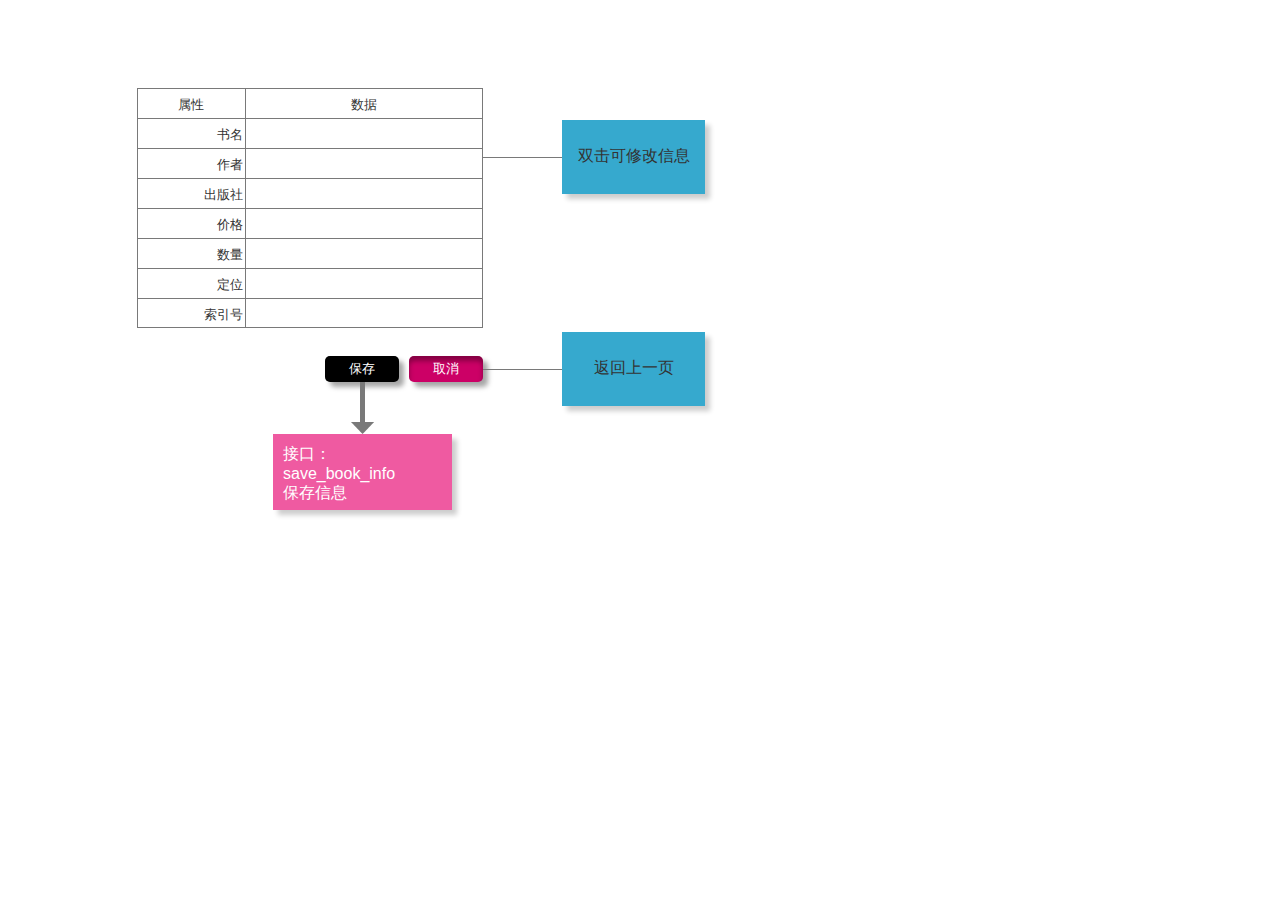
<file: ui/modify_book_info.html>
﻿<!DOCTYPE html>
<html>
  <head>
    <title>modify_book_info</title>
    <meta http-equiv="X-UA-Compatible" content="IE=edge"/>
    <meta http-equiv="content-type" content="text/html; charset=utf-8"/>
    <meta name="apple-mobile-web-app-capable" content="yes"/>
    <link href="resources/css/jquery-ui-themes.css" type="text/css" rel="stylesheet"/>
    <link href="resources/css/axure_rp_page.css" type="text/css" rel="stylesheet"/>
    <link href="data/styles.css" type="text/css" rel="stylesheet"/>
    <link href="files/modify_book_info/styles.css" type="text/css" rel="stylesheet"/>
    <script src="resources/scripts/jquery-1.7.1.min.js"></script>
    <script src="resources/scripts/jquery-ui-1.8.10.custom.min.js"></script>
    <script src="resources/scripts/prototypePre.js"></script>
    <script src="data/document.js"></script>
    <script src="resources/scripts/prototypePost.js"></script>
    <script src="files/modify_book_info/data.js"></script>
    <script type="text/javascript">
      $axure.utils.getTransparentGifPath = function() { return 'resources/images/transparent.gif'; };
      $axure.utils.getOtherPath = function() { return 'resources/Other.html'; };
      $axure.utils.getReloadPath = function() { return 'resources/reload.html'; };
    </script>
  </head>
  <body>
    <div id="base" class="">

      <!-- Unnamed (Table) -->
      <div id="u43" class="ax_default">

        <!-- Unnamed (Table Cell) -->
        <div id="u44" class="ax_default table_cell">
          <img id="u44_img" class="img " src="images/modify_book_info/u44.png"/>
          <div id="u44_text" class="text ">
            <p><span>属性</span></p>
          </div>
        </div>

        <!-- Unnamed (Table Cell) -->
        <div id="u45" class="ax_default table_cell">
          <img id="u45_img" class="img " src="images/modify_book_info/u45.png"/>
          <div id="u45_text" class="text ">
            <p><span>数据</span></p>
          </div>
        </div>

        <!-- Unnamed (Table Cell) -->
        <div id="u46" class="ax_default table_cell">
          <img id="u46_img" class="img " src="images/modify_book_info/u44.png"/>
          <div id="u46_text" class="text ">
            <p><span>书名</span></p>
          </div>
        </div>

        <!-- book (Table Cell) -->
        <div id="u47" class="ax_default table_cell" data-label="book">
          <img id="u47_img" class="img " src="images/modify_book_info/u45.png"/>
        </div>

        <!-- Unnamed (Table Cell) -->
        <div id="u48" class="ax_default table_cell">
          <img id="u48_img" class="img " src="images/modify_book_info/u44.png"/>
          <div id="u48_text" class="text ">
            <p><span>作者</span></p>
          </div>
        </div>

        <!-- author (Table Cell) -->
        <div id="u49" class="ax_default table_cell" data-label="author">
          <img id="u49_img" class="img " src="images/modify_book_info/u45.png"/>
        </div>

        <!-- Unnamed (Table Cell) -->
        <div id="u50" class="ax_default table_cell">
          <img id="u50_img" class="img " src="images/modify_book_info/u44.png"/>
          <div id="u50_text" class="text ">
            <p><span>出版社</span></p>
          </div>
        </div>

        <!-- pub (Table Cell) -->
        <div id="u51" class="ax_default table_cell" data-label="pub">
          <img id="u51_img" class="img " src="images/modify_book_info/u45.png"/>
        </div>

        <!-- Unnamed (Table Cell) -->
        <div id="u52" class="ax_default table_cell">
          <img id="u52_img" class="img " src="images/modify_book_info/u44.png"/>
          <div id="u52_text" class="text ">
            <p><span>价格</span></p>
          </div>
        </div>

        <!-- price (Table Cell) -->
        <div id="u53" class="ax_default table_cell" data-label="price">
          <img id="u53_img" class="img " src="images/modify_book_info/u45.png"/>
        </div>

        <!-- Unnamed (Table Cell) -->
        <div id="u54" class="ax_default table_cell">
          <img id="u54_img" class="img " src="images/modify_book_info/u44.png"/>
          <div id="u54_text" class="text ">
            <p><span>数量</span></p>
          </div>
        </div>

        <!-- num (Table Cell) -->
        <div id="u55" class="ax_default table_cell" data-label="num">
          <img id="u55_img" class="img " src="images/modify_book_info/u45.png"/>
        </div>

        <!-- Unnamed (Table Cell) -->
        <div id="u56" class="ax_default table_cell">
          <img id="u56_img" class="img " src="images/modify_book_info/u44.png"/>
          <div id="u56_text" class="text ">
            <p><span>定位</span></p>
          </div>
        </div>

        <!-- loc (Table Cell) -->
        <div id="u57" class="ax_default table_cell" data-label="loc">
          <img id="u57_img" class="img " src="images/modify_book_info/u45.png"/>
        </div>

        <!-- Unnamed (Table Cell) -->
        <div id="u58" class="ax_default table_cell">
          <img id="u58_img" class="img " src="images/modify_book_info/u58.png"/>
          <div id="u58_text" class="text ">
            <p><span>索引号</span></p>
          </div>
        </div>

        <!-- id (Table Cell) -->
        <div id="u59" class="ax_default table_cell" data-label="id">
          <img id="u59_img" class="img " src="images/modify_book_info/id_u59.png"/>
        </div>
      </div>

      <!-- Unnamed (Rectangle) -->
      <div id="u60" class="ax_default primary_button">
        <div id="u60_div" class=""></div>
        <div id="u60_text" class="text ">
          <p><span>保存</span></p>
        </div>
      </div>

      <!-- Unnamed (Rectangle) -->
      <div id="u61" class="ax_default primary_button">
        <div id="u61_div" class=""></div>
        <div id="u61_text" class="text ">
          <p><span>取消</span></p>
        </div>
      </div>

      <!-- Unnamed (Rectangle) -->
      <div id="u62" class="ax_default sticky_2">
        <div id="u62_div" class=""></div>
        <div id="u62_text" class="text ">
          <p><span>双击可修改信息</span></p>
        </div>
      </div>

      <!-- Unnamed (Horizontal Line) -->
      <div id="u63" class="ax_default line">
        <img id="u63_img" class="img " src="images/modify_book_info/u63.png"/>
      </div>

      <!-- Unnamed (Vertical Line) -->
      <div id="u64" class="ax_default arrow">
        <img id="u64_img" class="img " src="images/modify_book_info/u64.png"/>
      </div>

      <!-- Unnamed (Rectangle) -->
      <div id="u65" class="ax_default sticky_4">
        <div id="u65_div" class=""></div>
        <div id="u65_text" class="text ">
          <p><span>接口：save_book_info</span></p><p><span>保存信息</span></p>
        </div>
      </div>

      <!-- Unnamed (Rectangle) -->
      <div id="u66" class="ax_default sticky_2">
        <div id="u66_div" class=""></div>
        <div id="u66_text" class="text ">
          <p><span>返回上一页</span></p>
        </div>
      </div>

      <!-- Unnamed (Horizontal Line) -->
      <div id="u67" class="ax_default line">
        <img id="u67_img" class="img " src="images/modify_book_info/u63.png"/>
      </div>
    </div>
  </body>
</html>
</file>
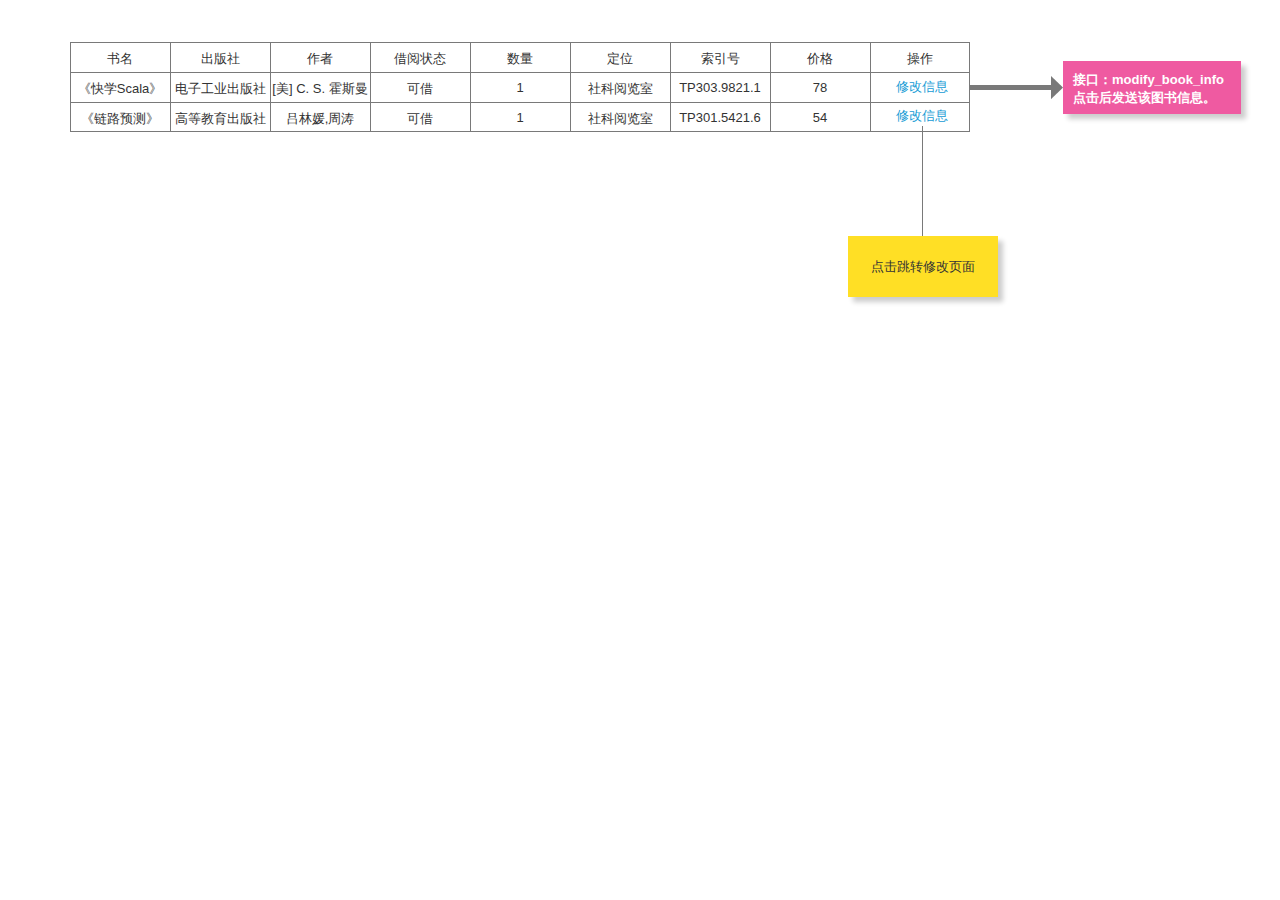
<file: ui/search_result.html>
﻿<!DOCTYPE html>
<html>
  <head>
    <title>search_result</title>
    <meta http-equiv="X-UA-Compatible" content="IE=edge"/>
    <meta http-equiv="content-type" content="text/html; charset=utf-8"/>
    <meta name="apple-mobile-web-app-capable" content="yes"/>
    <link href="resources/css/jquery-ui-themes.css" type="text/css" rel="stylesheet"/>
    <link href="resources/css/axure_rp_page.css" type="text/css" rel="stylesheet"/>
    <link href="data/styles.css" type="text/css" rel="stylesheet"/>
    <link href="files/search_result/styles.css" type="text/css" rel="stylesheet"/>
    <script src="resources/scripts/jquery-1.7.1.min.js"></script>
    <script src="resources/scripts/jquery-ui-1.8.10.custom.min.js"></script>
    <script src="resources/scripts/prototypePre.js"></script>
    <script src="data/document.js"></script>
    <script src="resources/scripts/prototypePost.js"></script>
    <script src="files/search_result/data.js"></script>
    <script type="text/javascript">
      $axure.utils.getTransparentGifPath = function() { return 'resources/images/transparent.gif'; };
      $axure.utils.getOtherPath = function() { return 'resources/Other.html'; };
      $axure.utils.getReloadPath = function() { return 'resources/reload.html'; };
    </script>
  </head>
  <body>
    <div id="base" class="">

      <!-- Unnamed (Table) -->
      <div id="u9" class="ax_default">

        <!-- Unnamed (Table Cell) -->
        <div id="u10" class="ax_default table_cell">
          <img id="u10_img" class="img " src="images/search_result/u10.png"/>
          <div id="u10_text" class="text ">
            <p><span>书名</span></p>
          </div>
        </div>

        <!-- Unnamed (Table Cell) -->
        <div id="u11" class="ax_default table_cell">
          <img id="u11_img" class="img " src="images/search_result/u10.png"/>
          <div id="u11_text" class="text ">
            <p><span>出版社</span></p>
          </div>
        </div>

        <!-- Unnamed (Table Cell) -->
        <div id="u12" class="ax_default table_cell">
          <img id="u12_img" class="img " src="images/search_result/u10.png"/>
          <div id="u12_text" class="text ">
            <p><span>作者</span></p>
          </div>
        </div>

        <!-- Unnamed (Table Cell) -->
        <div id="u13" class="ax_default table_cell">
          <img id="u13_img" class="img " src="images/search_result/u10.png"/>
          <div id="u13_text" class="text ">
            <p><span>借阅状态</span></p>
          </div>
        </div>

        <!-- Unnamed (Table Cell) -->
        <div id="u14" class="ax_default table_cell">
          <img id="u14_img" class="img " src="images/search_result/u10.png"/>
          <div id="u14_text" class="text ">
            <p><span>数量</span></p>
          </div>
        </div>

        <!-- Unnamed (Table Cell) -->
        <div id="u15" class="ax_default table_cell">
          <img id="u15_img" class="img " src="images/search_result/u10.png"/>
          <div id="u15_text" class="text ">
            <p><span>定位</span></p>
          </div>
        </div>

        <!-- Unnamed (Table Cell) -->
        <div id="u16" class="ax_default table_cell">
          <img id="u16_img" class="img " src="images/search_result/u10.png"/>
          <div id="u16_text" class="text ">
            <p><span>索引号</span></p>
          </div>
        </div>

        <!-- Unnamed (Table Cell) -->
        <div id="u17" class="ax_default table_cell">
          <img id="u17_img" class="img " src="images/search_result/u10.png"/>
          <div id="u17_text" class="text ">
            <p><span>价格</span></p>
          </div>
        </div>

        <!-- Unnamed (Table Cell) -->
        <div id="u18" class="ax_default table_cell">
          <img id="u18_img" class="img " src="images/search_result/u18.png"/>
          <div id="u18_text" class="text ">
            <p><span>操作</span></p>
          </div>
        </div>

        <!-- book1 (Table Cell) -->
        <div id="u19" class="ax_default table_cell" data-label="book1">
          <img id="u19_img" class="img " src="images/search_result/u10.png"/>
          <div id="u19_text" class="text ">
            <p><span>《快学Scala》</span></p>
          </div>
        </div>

        <!-- pub1 (Table Cell) -->
        <div id="u20" class="ax_default table_cell" data-label="pub1">
          <img id="u20_img" class="img " src="images/search_result/u10.png"/>
          <div id="u20_text" class="text ">
            <p><span>电子工业出版社</span></p>
          </div>
        </div>

        <!-- author1 (Table Cell) -->
        <div id="u21" class="ax_default table_cell" data-label="author1">
          <img id="u21_img" class="img " src="images/search_result/u10.png"/>
          <div id="u21_text" class="text ">
            <p><span>[美] C. S. 霍斯曼</span></p>
          </div>
        </div>

        <!-- status1 (Table Cell) -->
        <div id="u22" class="ax_default table_cell" data-label="status1">
          <img id="u22_img" class="img " src="images/search_result/u10.png"/>
          <div id="u22_text" class="text ">
            <p><span>可借</span></p>
          </div>
        </div>

        <!-- num1 (Table Cell) -->
        <div id="u23" class="ax_default table_cell" data-label="num1">
          <img id="u23_img" class="img " src="images/search_result/u10.png"/>
          <div id="u23_text" class="text ">
            <p><span>1</span></p>
          </div>
        </div>

        <!-- loc1 (Table Cell) -->
        <div id="u24" class="ax_default table_cell" data-label="loc1">
          <img id="u24_img" class="img " src="images/search_result/u10.png"/>
          <div id="u24_text" class="text ">
            <p><span>社科阅览室</span></p>
          </div>
        </div>

        <!-- id1 (Table Cell) -->
        <div id="u25" class="ax_default table_cell" data-label="id1">
          <img id="u25_img" class="img " src="images/search_result/u10.png"/>
          <div id="u25_text" class="text ">
            <p><span>TP303.9821.1</span></p>
          </div>
        </div>

        <!-- price1 (Table Cell) -->
        <div id="u26" class="ax_default table_cell" data-label="price1">
          <img id="u26_img" class="img " src="images/search_result/u10.png"/>
          <div id="u26_text" class="text ">
            <p><span>78</span></p>
          </div>
        </div>

        <!-- Unnamed (Table Cell) -->
        <div id="u27" class="ax_default table_cell">
          <img id="u27_img" class="img " src="images/search_result/u18.png"/>
        </div>

        <!-- book2 (Table Cell) -->
        <div id="u28" class="ax_default table_cell" data-label="book2">
          <img id="u28_img" class="img " src="images/search_result/book2_u28.png"/>
          <div id="u28_text" class="text ">
            <p><span>《链路预测》</span></p>
          </div>
        </div>

        <!-- pub2 (Table Cell) -->
        <div id="u29" class="ax_default table_cell" data-label="pub2">
          <img id="u29_img" class="img " src="images/search_result/book2_u28.png"/>
          <div id="u29_text" class="text ">
            <p><span>高等教育出版社</span></p>
          </div>
        </div>

        <!-- author2 (Table Cell) -->
        <div id="u30" class="ax_default table_cell" data-label="author2">
          <img id="u30_img" class="img " src="images/search_result/book2_u28.png"/>
          <div id="u30_text" class="text ">
            <p><span>吕林媛,周涛</span></p>
          </div>
        </div>

        <!-- status2 (Table Cell) -->
        <div id="u31" class="ax_default table_cell" data-label="status2">
          <img id="u31_img" class="img " src="images/search_result/book2_u28.png"/>
          <div id="u31_text" class="text ">
            <p><span>可借</span></p>
          </div>
        </div>

        <!-- num2 (Table Cell) -->
        <div id="u32" class="ax_default table_cell" data-label="num2">
          <img id="u32_img" class="img " src="images/search_result/book2_u28.png"/>
          <div id="u32_text" class="text ">
            <p><span>1</span></p>
          </div>
        </div>

        <!-- loc2 (Table Cell) -->
        <div id="u33" class="ax_default table_cell" data-label="loc2">
          <img id="u33_img" class="img " src="images/search_result/book2_u28.png"/>
          <div id="u33_text" class="text ">
            <p><span>社科阅览室</span></p>
          </div>
        </div>

        <!-- id2 (Table Cell) -->
        <div id="u34" class="ax_default table_cell" data-label="id2">
          <img id="u34_img" class="img " src="images/search_result/book2_u28.png"/>
          <div id="u34_text" class="text ">
            <p><span>TP301.5421.6</span></p>
          </div>
        </div>

        <!-- price2 (Table Cell) -->
        <div id="u35" class="ax_default table_cell" data-label="price2">
          <img id="u35_img" class="img " src="images/search_result/book2_u28.png"/>
          <div id="u35_text" class="text ">
            <p><span>54</span></p>
          </div>
        </div>

        <!-- Unnamed (Table Cell) -->
        <div id="u36" class="ax_default table_cell">
          <img id="u36_img" class="img " src="images/search_result/u36.png"/>
        </div>
      </div>

      <!-- Unnamed (Rectangle) -->
      <div id="u37" class="ax_default link_button">
        <div id="u37_div" class=""></div>
        <div id="u37_text" class="text ">
          <p><span>修改信息</span></p>
        </div>
      </div>

      <!-- Unnamed (Rectangle) -->
      <div id="u38" class="ax_default link_button">
        <div id="u38_div" class=""></div>
        <div id="u38_text" class="text ">
          <p><span>修改信息</span></p>
        </div>
      </div>

      <!-- Unnamed (Vertical Line) -->
      <div id="u39" class="ax_default line">
        <img id="u39_img" class="img " src="images/search_result/u39.png"/>
      </div>

      <!-- Unnamed (Rectangle) -->
      <div id="u40" class="ax_default sticky_1">
        <div id="u40_div" class=""></div>
        <div id="u40_text" class="text ">
          <p><span>点击跳转修改页面</span></p>
        </div>
      </div>

      <!-- Unnamed (Horizontal Line) -->
      <div id="u41" class="ax_default arrow">
        <img id="u41_img" class="img " src="images/search_result/u41.png"/>
      </div>

      <!-- Unnamed (Rectangle) -->
      <div id="u42" class="ax_default sticky_4">
        <div id="u42_div" class=""></div>
        <div id="u42_text" class="text ">
          <p><span>接口：modify_book_info</span></p><p><span>点击后发送该图书信息。</span></p>
        </div>
      </div>
    </div>
  </body>
</html>
</file>
<file: final/resources/css/axure_rp_page.css>
﻿/* so the window resize fires within a frame in IE7 */
html, body {
    height: 100%;
}

a {
    color: inherit;
}

p {
    margin: 0px;
    text-rendering: optimizeLegibility;
    font-feature-settings: "kern" 1;
    -webkit-font-feature-settings: "kern";
    -moz-font-feature-settings: "kern";
    -moz-font-feature-settings: "kern=1";
    font-kerning: normal;
}

iframe {
    background: #FFFFFF;
}

/* to match IE with C, FF */
input {
    padding: 1px 0px 1px 0px;
    box-sizing: border-box;
    -moz-box-sizing: border-box;
}

textarea {
    margin: 0px;
    box-sizing: border-box;
    -moz-box-sizing: border-box;
}

div.intcases {
    font-family: arial; 
    font-size: 12px;
    text-align:left; 
    border:1px solid #AAA; 
    background:#FFF none repeat scroll 0% 0%; 
    z-index:9999; 
    visibility:hidden; 
    position:absolute;
    padding: 0px;
    border-radius: 3px;
    white-space: nowrap;
}

div.intcaselink {
    cursor: pointer;
    padding: 3px 8px 3px 8px;
    margin: 5px;
    background:#EEE none repeat scroll 0% 0%; 
    border:1px solid #AAA;
    border-radius: 3px;
}

div.refpageimage {
    position: absolute;
    left: 0px;
    top: 0px;
    font-size: 0px;
    width: 16px;
    height: 16px;
    cursor: pointer;
    background-image: url(images/newwindow.gif);
    background-repeat: no-repeat;
}

div.annnoteimage {
    position: absolute;
    left: 0px;
    top: 0px;
    font-size: 0px;
    /*width: 16px;
    height: 12px;*/
    cursor: help;
    /*background-image: url(images/note.gif);*/
    /*background-repeat: no-repeat;*/
    width: 13px;
    height: 12px;
    padding-top: 1px;
    text-align: center;
    background-color: #138CDD;
    -moz-box-shadow: 1px 1px 3px #aaa;
    -webkit-box-shadow: 1px 1px 3px #aaa;
    box-shadow: 1px 1px 3px #aaa;
}

div.annnoteline {
    display: inline-block;
    width: 9px;
    height: 1px;
    border-bottom: 1px solid white;
    margin-top: 1px;
}

div.annnotelabel {
    position: absolute;
    left: 0px;
    top: 0px;
    font-family: Helvetica,Arial;
    font-size: 10px;
    /*border: 1px solid rgb(166,221,242);*/
    cursor: help;
    /*background:rgb(0,157,217) none repeat scroll 0% 0%;*/ 
    padding: 1px 3px 1px 3px;
    white-space: nowrap;
    color: white;
    
    background-color: #138CDD;
    -moz-box-shadow: 1px 1px 3px #aaa;
    -webkit-box-shadow: 1px 1px 3px #aaa;
    box-shadow: 1px 1px 3px #aaa;
}

.annotation {
    font-size: 12px;
    padding-left: 2px;
    margin-bottom: 5px;
}

.annotationName {
    /*font-size: 13px;
    font-weight: bold;
    margin-bottom: 3px;
    white-space: nowrap;*/

    font-family: 'Trebuchet MS';
    font-size: 14px;
    font-weight: bold;
    margin-bottom: 5px;
    white-space: nowrap;
}

.annotationValue {
    font-family: Arial, Helvetica, Sans-Serif;
    font-size: 12px;
    color: #4a4a4a;
    line-height: 21px;
    margin-bottom: 20px;
}

.noteLink {
    text-decoration: inherit;
    color: inherit;
}

.noteLink:hover {
    background-color: white;
}

/* this is a fix for the issue where dialogs jump around and takes the text-align from the body */
.dialogFix {
    position:absolute;
    text-align:left;
    border: 1px solid #8f949a;
}


@keyframes pulsate {
  from {
    box-shadow: 0 0 10px #15d6ba;
  }
  to {
    box-shadow: 0 0 20px #15d6ba;
  }
}

@-webkit-keyframes pulsate {
  from {
    -webkit-box-shadow: 0 0 10px #15d6ba;
    box-shadow: 0 0 10px #15d6ba;
  }
  to {
    -webkit-box-shadow: 0 0 20px #15d6ba;
    box-shadow: 0 0 20px #15d6ba;
  }
}
 
@-moz-keyframes pulsate {
  from {
    -moz-box-shadow: 0 0 10px #15d6ba;
    box-shadow: 0 0 10px #15d6ba;
  }
  to {
    -moz-box-shadow: 0 0 20px #15d6ba;
    box-shadow: 0 0 20px #15d6ba;
  }
}

.legacyPulsateBorder {
    /*border: 5px solid #15d6ba;
    margin: -5px;*/
    -moz-box-shadow: 0 0 10px 3px #15d6ba;
    box-shadow: 0 0 10px 3px #15d6ba;
}

.pulsateBorder {
  animation-name: pulsate;
  animation-timing-function: ease-in-out;
  animation-duration: 0.9s;
  animation-iteration-count: infinite;
  animation-direction: alternate;
  
  -webkit-animation-name: pulsate;
  -webkit-animation-timing-function: ease-in-out;
  -webkit-animation-duration: 0.9s;
  -webkit-animation-iteration-count: infinite;
  -webkit-animation-direction: alternate;

  -moz-animation-name: pulsate;
  -moz-animation-timing-function: ease-in-out;
  -moz-animation-duration: 0.9s;
  -moz-animation-iteration-count: infinite;
  -moz-animation-direction: alternate;
}

.ax_default_hidden, .ax_default_unplaced{
    display: none;
    visibility: hidden;
}

.widgetNoteSelected {
    -moz-box-shadow: 0 0 10px 3px #138CDD;
    box-shadow: 0 0 10px 3px #138CDD;
    /*-moz-box-shadow: 0 0 20px #3915d6;
    box-shadow: 0 0 20px #3915d6;*/
    /*border: 3px solid #3915d6;*/
    /*margin: -3px;*/
}


.singleImg {
    display: none;
    visibility: hidden;
}
</file>
<file: final/data/styles.css>
﻿.ax_default {
  font-family:'Arial Normal', 'Arial';
  font-weight:400;
  font-style:normal;
  font-size:13px;
  color:#333333;
  text-align:center;
  line-height:normal;
}
.box_1 {
}
.box_2 {
}
.box_3 {
}
.button {
}
.primary_button {
  color:#FFFFFF;
}
.link_button {
  color:#169BD5;
}
.heading_1 {
  font-family:'Arial Normal', 'Arial';
  font-weight:bold;
  font-style:normal;
  font-size:32px;
  text-align:left;
}
.heading_2 {
  font-family:'Arial Normal', 'Arial';
  font-weight:bold;
  font-style:normal;
  font-size:24px;
  text-align:left;
}
.heading_3 {
  font-family:'Arial Normal', 'Arial';
  font-weight:bold;
  font-style:normal;
  font-size:18px;
  text-align:left;
}
.heading_4 {
  font-family:'Arial Normal', 'Arial';
  font-weight:bold;
  font-style:normal;
  font-size:14px;
  text-align:left;
}
.heading_5 {
  font-family:'Arial Normal', 'Arial';
  font-weight:bold;
  font-style:normal;
  text-align:left;
}
.heading_6 {
  font-family:'Arial Normal', 'Arial';
  font-weight:bold;
  font-style:normal;
  font-size:10px;
  text-align:left;
}
.label {
  font-size:14px;
  text-align:left;
}
.paragraph {
  text-align:left;
}
.line {
}
.arrow {
}
.text_field {
  color:#000000;
  text-align:left;
}
.text_area {
  color:#000000;
  text-align:left;
}
.droplist {
  color:#000000;
  text-align:left;
}
.list_box {
  color:#000000;
  text-align:left;
}
.checkbox {
  text-align:left;
}
.radio_button {
  text-align:left;
}
.html_button {
  text-align:center;
}
.table_cell {
}
.menu_item {
}
.sticky_1 {
  text-align:left;
}
.sticky_2 {
  text-align:left;
}
.sticky_3 {
  text-align:left;
}
.sticky_4 {
  text-align:left;
}
.flow_shape {
}
</file>
<file: final/files/index/styles.css>
﻿body {
  margin:0px;
  background-image:none;
  position:static;
  left:auto;
  width:945px;
  margin-left:0;
  margin-right:0;
  text-align:left;
}
#base {
  position:absolute;
  z-index:0;
}
#u11_div {
  border-width:0px;
  position:absolute;
  left:0px;
  top:0px;
  width:966px;
  height:54px;
  background:inherit;
  background-color:rgba(54, 169, 206, 1);
  border:none;
  border-radius:0px;
  -moz-box-shadow:5px 5px 5px rgba(0, 0, 0, 0.2);
  -webkit-box-shadow:5px 5px 5px rgba(0, 0, 0, 0.2);
  box-shadow:5px 5px 5px rgba(0, 0, 0, 0.2);
}
#u11 {
  border-width:0px;
  position:absolute;
  left:-13px;
  top:199px;
  width:966px;
  height:54px;
}
#u11_text {
  border-width:0px;
  position:absolute;
  left:0px;
  top:0px;
  width:0px;
  visibility:hidden;
  word-wrap:break-word;
}
#u12_div {
  border-width:0px;
  position:absolute;
  left:0px;
  top:0px;
  width:966px;
  height:54px;
  background:inherit;
  background-color:rgba(54, 169, 206, 1);
  border:none;
  border-radius:0px;
  -moz-box-shadow:5px 5px 5px rgba(0, 0, 0, 0.2);
  -webkit-box-shadow:5px 5px 5px rgba(0, 0, 0, 0.2);
  box-shadow:5px 5px 5px rgba(0, 0, 0, 0.2);
}
#u12 {
  border-width:0px;
  position:absolute;
  left:-8px;
  top:107px;
  width:966px;
  height:54px;
}
#u12_text {
  border-width:0px;
  position:absolute;
  left:0px;
  top:0px;
  width:0px;
  visibility:hidden;
  word-wrap:break-word;
}
#u13_div {
  border-width:0px;
  position:absolute;
  left:0px;
  top:0px;
  width:61px;
  height:18px;
  background:inherit;
  background-color:rgba(255, 255, 255, 0);
  border:none;
  border-radius:0px;
  -moz-box-shadow:none;
  -webkit-box-shadow:none;
  box-shadow:none;
  color:#FFFFFF;
}
#u13 {
  border-width:0px;
  position:absolute;
  left:181px;
  top:126px;
  width:61px;
  height:18px;
  color:#FFFFFF;
}
#u13_text {
  border-width:0px;
  position:absolute;
  left:0px;
  top:0px;
  width:61px;
  word-wrap:break-word;
}
#u14_div {
  border-width:0px;
  position:absolute;
  left:0px;
  top:0px;
  width:152px;
  height:18px;
  background:inherit;
  background-color:rgba(255, 255, 255, 0);
  border:none;
  border-radius:0px;
  -moz-box-shadow:none;
  -webkit-box-shadow:none;
  box-shadow:none;
  color:#FFFFFF;
}
#u14 {
  border-width:0px;
  position:absolute;
  left:5px;
  top:126px;
  width:152px;
  height:18px;
  color:#FFFFFF;
}
#u14_text {
  border-width:0px;
  position:absolute;
  left:0px;
  top:0px;
  width:152px;
  white-space:nowrap;
}
#u15_img {
  border-width:0px;
  position:absolute;
  left:0px;
  top:0px;
  width:27px;
  height:17px;
}
#u15 {
  border-width:0px;
  position:absolute;
  left:676px;
  top:126px;
  width:27px;
  height:17px;
}
#u15_text {
  border-width:0px;
  position:absolute;
  left:0px;
  top:0px;
  width:0px;
  visibility:hidden;
  word-wrap:break-word;
}
#u16_div {
  border-width:0px;
  position:absolute;
  left:0px;
  top:0px;
  width:95px;
  height:18px;
  background:inherit;
  background-color:rgba(255, 255, 255, 0);
  border:none;
  border-radius:0px;
  -moz-box-shadow:none;
  -webkit-box-shadow:none;
  box-shadow:none;
  font-family:'Arial Negreta', 'Arial Normal', 'Arial';
  font-weight:700;
  font-style:normal;
  font-size:14px;
}
#u16 {
  border-width:0px;
  position:absolute;
  left:713px;
  top:126px;
  width:95px;
  height:18px;
  font-family:'Arial Negreta', 'Arial Normal', 'Arial';
  font-weight:700;
  font-style:normal;
  font-size:14px;
}
#u16_text {
  border-width:0px;
  position:absolute;
  left:0px;
  top:0px;
  width:95px;
  word-wrap:break-word;
}
#u17_div {
  border-width:0px;
  position:absolute;
  left:0px;
  top:0px;
  width:82px;
  height:145px;
  background:inherit;
  background-color:rgba(54, 169, 206, 1);
  border:none;
  border-radius:0px;
  -moz-box-shadow:5px 5px 5px rgba(0, 0, 0, 0.2);
  -webkit-box-shadow:5px 5px 5px rgba(0, 0, 0, 0.2);
  box-shadow:5px 5px 5px rgba(0, 0, 0, 0.2);
}
#u17 {
  border-width:0px;
  position:absolute;
  left:696px;
  top:273px;
  width:82px;
  height:145px;
}
#u17_text {
  border-width:0px;
  position:absolute;
  left:0px;
  top:0px;
  width:0px;
  visibility:hidden;
  word-wrap:break-word;
}
#u18_div {
  border-width:0px;
  position:absolute;
  left:0px;
  top:0px;
  width:57px;
  height:18px;
  background:inherit;
  background-color:rgba(255, 255, 255, 0);
  border:none;
  border-radius:0px;
  -moz-box-shadow:none;
  -webkit-box-shadow:none;
  box-shadow:none;
  color:#FFFFFF;
}
#u18 {
  border-width:0px;
  position:absolute;
  left:183px;
  top:217px;
  width:57px;
  height:18px;
  color:#FFFFFF;
}
#u18_text {
  border-width:0px;
  position:absolute;
  left:0px;
  top:0px;
  width:57px;
  white-space:nowrap;
}
#u19_div {
  border-width:0px;
  position:absolute;
  left:0px;
  top:0px;
  width:56px;
  height:18px;
  background:inherit;
  background-color:rgba(255, 255, 255, 0);
  border:none;
  border-radius:0px;
  -moz-box-shadow:none;
  -webkit-box-shadow:none;
  box-shadow:none;
  color:#FFFFFF;
}
#u19 {
  border-width:0px;
  position:absolute;
  left:23px;
  top:217px;
  width:56px;
  height:18px;
  color:#FFFFFF;
}
#u19_text {
  border-width:0px;
  position:absolute;
  left:0px;
  top:0px;
  width:56px;
  white-space:nowrap;
}
#u20_img {
  border-width:0px;
  position:absolute;
  left:0px;
  top:0px;
  width:27px;
  height:17px;
}
#u20 {
  border-width:0px;
  position:absolute;
  left:676px;
  top:217px;
  width:27px;
  height:17px;
}
#u20_text {
  border-width:0px;
  position:absolute;
  left:0px;
  top:0px;
  width:0px;
  visibility:hidden;
  word-wrap:break-word;
}
#u21_div {
  border-width:0px;
  position:absolute;
  left:0px;
  top:0px;
  width:95px;
  height:18px;
  background:inherit;
  background-color:rgba(255, 255, 255, 0);
  border:none;
  border-radius:0px;
  -moz-box-shadow:none;
  -webkit-box-shadow:none;
  box-shadow:none;
  font-family:'Arial Negreta', 'Arial Normal', 'Arial';
  font-weight:700;
  font-style:normal;
  font-size:14px;
}
#u21 {
  border-width:0px;
  position:absolute;
  left:713px;
  top:217px;
  width:95px;
  height:18px;
  font-family:'Arial Negreta', 'Arial Normal', 'Arial';
  font-weight:700;
  font-style:normal;
  font-size:14px;
}
#u21_text {
  border-width:0px;
  position:absolute;
  left:0px;
  top:0px;
  width:95px;
  word-wrap:break-word;
}
#u22_img {
  border-width:0px;
  position:absolute;
  left:0px;
  top:0px;
  width:60px;
  height:2px;
}
#u22 {
  border-width:0px;
  position:absolute;
  left:749px;
  top:135px;
  width:59px;
  height:1px;
}
#u22_text {
  border-width:0px;
  position:absolute;
  left:0px;
  top:0px;
  width:0px;
  visibility:hidden;
  word-wrap:break-word;
}
#u23_img {
  border-width:0px;
  position:absolute;
  left:0px;
  top:0px;
  width:2px;
  height:151px;
}
#u23 {
  border-width:0px;
  position:absolute;
  left:806px;
  top:135px;
  width:1px;
  height:150px;
}
#u23_text {
  border-width:0px;
  position:absolute;
  left:0px;
  top:0px;
  width:0px;
  visibility:hidden;
  word-wrap:break-word;
}
#u24_img {
  border-width:0px;
  position:absolute;
  left:0px;
  top:0px;
  width:2px;
  height:39px;
}
#u24 {
  border-width:0px;
  position:absolute;
  left:730px;
  top:235px;
  width:1px;
  height:38px;
}
#u24_text {
  border-width:0px;
  position:absolute;
  left:0px;
  top:0px;
  width:0px;
  visibility:hidden;
  word-wrap:break-word;
}
#u25_img {
  border-width:0px;
  position:absolute;
  left:0px;
  top:0px;
  width:31px;
  height:2px;
}
#u25 {
  border-width:0px;
  position:absolute;
  left:778px;
  top:284px;
  width:30px;
  height:1px;
}
#u25_text {
  border-width:0px;
  position:absolute;
  left:0px;
  top:0px;
  width:0px;
  visibility:hidden;
  word-wrap:break-word;
}
#u26_div {
  border-width:0px;
  position:absolute;
  left:0px;
  top:0px;
  width:150px;
  height:37px;
  background:inherit;
  background-color:rgba(208, 225, 125, 1);
  border:none;
  border-radius:0px;
  -moz-box-shadow:5px 5px 5px rgba(0, 0, 0, 0.2);
  -webkit-box-shadow:5px 5px 5px rgba(0, 0, 0, 0.2);
  box-shadow:5px 5px 5px rgba(0, 0, 0, 0.2);
  font-family:'Arial Negreta', 'Arial Normal', 'Arial';
  font-weight:700;
  font-style:normal;
  font-size:18px;
  text-align:center;
}
#u26 {
  border-width:0px;
  position:absolute;
  left:17px;
  top:17px;
  width:150px;
  height:37px;
  font-family:'Arial Negreta', 'Arial Normal', 'Arial';
  font-weight:700;
  font-style:normal;
  font-size:18px;
  text-align:center;
}
#u26_text {
  border-width:0px;
  position:absolute;
  left:10px;
  top:10px;
  width:130px;
  word-wrap:break-word;
}
#u27_div {
  border-width:0px;
  position:absolute;
  left:0px;
  top:0px;
  width:99px;
  height:23px;
  background:inherit;
  background-color:rgba(255, 223, 37, 1);
  border:none;
  border-radius:0px;
  -moz-box-shadow:5px 5px 5px rgba(0, 0, 0, 0.2);
  -webkit-box-shadow:5px 5px 5px rgba(0, 0, 0, 0.2);
  box-shadow:5px 5px 5px rgba(0, 0, 0, 0.2);
  font-family:'Arial Negreta', 'Arial Normal', 'Arial';
  font-weight:700;
  font-style:normal;
  text-align:center;
}
#u27 {
  border-width:0px;
  position:absolute;
  left:5px;
  top:84px;
  width:99px;
  height:23px;
  font-family:'Arial Negreta', 'Arial Normal', 'Arial';
  font-weight:700;
  font-style:normal;
  text-align:center;
}
#u27_text {
  border-width:0px;
  position:absolute;
  left:10px;
  top:4px;
  width:79px;
  word-wrap:break-word;
}
#u28_div {
  border-width:0px;
  position:absolute;
  left:0px;
  top:0px;
  width:99px;
  height:23px;
  background:inherit;
  background-color:rgba(255, 223, 37, 1);
  border:none;
  border-radius:0px;
  -moz-box-shadow:5px 5px 5px rgba(0, 0, 0, 0.2);
  -webkit-box-shadow:5px 5px 5px rgba(0, 0, 0, 0.2);
  box-shadow:5px 5px 5px rgba(0, 0, 0, 0.2);
  font-family:'Arial Negreta', 'Arial Normal', 'Arial';
  font-weight:700;
  font-style:normal;
  text-align:center;
}
#u28 {
  border-width:0px;
  position:absolute;
  left:5px;
  top:176px;
  width:99px;
  height:23px;
  font-family:'Arial Negreta', 'Arial Normal', 'Arial';
  font-weight:700;
  font-style:normal;
  text-align:center;
}
#u28_text {
  border-width:0px;
  position:absolute;
  left:10px;
  top:4px;
  width:79px;
  word-wrap:break-word;
}
#u29_div {
  border-width:0px;
  position:absolute;
  left:0px;
  top:0px;
  width:147px;
  height:19px;
  background:inherit;
  background-color:rgba(102, 255, 51, 1);
  border:none;
  border-radius:0px;
  -moz-box-shadow:none;
  -webkit-box-shadow:none;
  box-shadow:none;
  font-family:'Arial Negreta', 'Arial Normal', 'Arial';
  font-weight:700;
  font-style:normal;
  font-size:16px;
  color:#FFFFFF;
}
#u29 {
  border-width:0px;
  position:absolute;
  left:531px;
  top:386px;
  width:147px;
  height:19px;
  font-family:'Arial Negreta', 'Arial Normal', 'Arial';
  font-weight:700;
  font-style:normal;
  font-size:16px;
  color:#FFFFFF;
}
#u29_text {
  border-width:0px;
  position:absolute;
  left:0px;
  top:0px;
  width:147px;
  word-wrap:break-word;
}
#u30_div {
  border-width:0px;
  position:absolute;
  left:0px;
  top:0px;
  width:56px;
  height:18px;
  background:inherit;
  background-color:rgba(255, 255, 255, 0);
  border:none;
  border-radius:0px;
  -moz-box-shadow:none;
  -webkit-box-shadow:none;
  box-shadow:none;
  color:#FFFFFF;
}
#u30 {
  border-width:0px;
  position:absolute;
  left:89px;
  top:217px;
  width:56px;
  height:18px;
  color:#FFFFFF;
}
#u30_text {
  border-width:0px;
  position:absolute;
  left:0px;
  top:0px;
  width:56px;
  white-space:nowrap;
}
#u31_div {
  border-width:0px;
  position:absolute;
  left:0px;
  top:0px;
  width:122px;
  height:104px;
  background:inherit;
  background-color:rgba(0, 153, 255, 1);
  box-sizing:border-box;
  border-width:1px;
  border-style:solid;
  border-color:rgba(121, 121, 121, 1);
  border-radius:0px;
  -moz-box-shadow:none;
  -webkit-box-shadow:none;
  box-shadow:none;
}
#u31 {
  border-width:0px;
  position:absolute;
  left:126px;
  top:391px;
  width:122px;
  height:104px;
}
#u31_text {
  border-width:0px;
  position:absolute;
  left:0px;
  top:0px;
  width:0px;
  visibility:hidden;
  word-wrap:break-word;
}
#u32_div {
  border-width:0px;
  position:absolute;
  left:0px;
  top:0px;
  width:43px;
  height:19px;
  background:inherit;
  background-color:rgba(255, 255, 255, 1);
  border:none;
  border-radius:0px;
  -moz-box-shadow:none;
  -webkit-box-shadow:none;
  box-shadow:none;
  color:#0099FF;
}
#u32 {
  border-width:0px;
  position:absolute;
  left:166px;
  top:512px;
  width:43px;
  height:19px;
  color:#0099FF;
}
#u32_text {
  border-width:0px;
  position:absolute;
  left:2px;
  top:2px;
  width:39px;
  white-space:nowrap;
}
#u33_div {
  border-width:0px;
  position:absolute;
  left:0px;
  top:0px;
  width:122px;
  height:104px;
  background:inherit;
  background-color:rgba(0, 153, 255, 1);
  box-sizing:border-box;
  border-width:1px;
  border-style:solid;
  border-color:rgba(121, 121, 121, 1);
  border-radius:0px;
  -moz-box-shadow:none;
  -webkit-box-shadow:none;
  box-shadow:none;
}
#u33 {
  border-width:0px;
  position:absolute;
  left:317px;
  top:391px;
  width:122px;
  height:104px;
}
#u33_text {
  border-width:0px;
  position:absolute;
  left:0px;
  top:0px;
  width:0px;
  visibility:hidden;
  word-wrap:break-word;
}
#u34_div {
  border-width:0px;
  position:absolute;
  left:0px;
  top:0px;
  width:43px;
  height:19px;
  background:inherit;
  background-color:rgba(255, 255, 255, 1);
  border:none;
  border-radius:0px;
  -moz-box-shadow:none;
  -webkit-box-shadow:none;
  box-shadow:none;
  color:#0099FF;
}
#u34 {
  border-width:0px;
  position:absolute;
  left:357px;
  top:513px;
  width:43px;
  height:19px;
  color:#0099FF;
}
#u34_text {
  border-width:0px;
  position:absolute;
  left:2px;
  top:2px;
  width:39px;
  white-space:nowrap;
}
#u35_div {
  border-width:0px;
  position:absolute;
  left:0px;
  top:0px;
  width:69px;
  height:23px;
  background:inherit;
  background-color:rgba(255, 255, 255, 1);
  border:none;
  border-radius:0px;
  -moz-box-shadow:none;
  -webkit-box-shadow:none;
  box-shadow:none;
  font-family:'Arial Negreta', 'Arial Normal', 'Arial';
  font-weight:700;
  font-style:normal;
  font-size:16px;
  color:#0099FF;
}
#u35 {
  border-width:0px;
  position:absolute;
  left:565px;
  top:217px;
  width:69px;
  height:23px;
  font-family:'Arial Negreta', 'Arial Normal', 'Arial';
  font-weight:700;
  font-style:normal;
  font-size:16px;
  color:#0099FF;
}
#u35_text {
  border-width:0px;
  position:absolute;
  left:2px;
  top:2px;
  width:65px;
  white-space:nowrap;
}
#u36_img {
  border-width:0px;
  position:absolute;
  left:0px;
  top:0px;
  width:19px;
  height:2px;
}
#u36 {
  border-width:0px;
  position:absolute;
  left:678px;
  top:395px;
  width:18px;
  height:1px;
}
#u36_text {
  border-width:0px;
  position:absolute;
  left:0px;
  top:0px;
  width:0px;
  visibility:hidden;
  word-wrap:break-word;
}
#u37_div {
  border-width:0px;
  position:absolute;
  left:0px;
  top:0px;
  width:163px;
  height:41px;
  background:inherit;
  background-color:rgba(255, 223, 37, 1);
  border:none;
  border-radius:0px;
  -moz-box-shadow:5px 5px 5px rgba(0, 0, 0, 0.2);
  -webkit-box-shadow:5px 5px 5px rgba(0, 0, 0, 0.2);
  box-shadow:5px 5px 5px rgba(0, 0, 0, 0.2);
  font-family:'Arial Negreta', 'Arial Normal', 'Arial';
  font-weight:700;
  font-style:normal;
  text-align:center;
}
#u37 {
  border-width:0px;
  position:absolute;
  left:63px;
  top:329px;
  width:163px;
  height:41px;
  font-family:'Arial Negreta', 'Arial Normal', 'Arial';
  font-weight:700;
  font-style:normal;
  text-align:center;
}
#u37_text {
  border-width:0px;
  position:absolute;
  left:10px;
  top:13px;
  width:143px;
  word-wrap:break-word;
}
#u38_img {
  border-width:0px;
  position:absolute;
  left:0px;
  top:0px;
  width:2px;
  height:22px;
}
#u38 {
  border-width:0px;
  position:absolute;
  left:187px;
  top:370px;
  width:1px;
  height:21px;
}
#u38_text {
  border-width:0px;
  position:absolute;
  left:0px;
  top:0px;
  width:0px;
  visibility:hidden;
  word-wrap:break-word;
}
#u39_img {
  border-width:0px;
  position:absolute;
  left:0px;
  top:0px;
  width:151px;
  height:2px;
}
#u39 {
  border-width:0px;
  position:absolute;
  left:226px;
  top:345px;
  width:150px;
  height:1px;
}
#u39_text {
  border-width:0px;
  position:absolute;
  left:0px;
  top:0px;
  width:0px;
  visibility:hidden;
  word-wrap:break-word;
}
#u40_img {
  border-width:0px;
  position:absolute;
  left:0px;
  top:0px;
  width:2px;
  height:47px;
}
#u40 {
  border-width:0px;
  position:absolute;
  left:375px;
  top:345px;
  width:1px;
  height:46px;
}
#u40_text {
  border-width:0px;
  position:absolute;
  left:0px;
  top:0px;
  width:0px;
  visibility:hidden;
  word-wrap:break-word;
}
#u41_div {
  border-width:0px;
  position:absolute;
  left:0px;
  top:0px;
  width:134px;
  height:30px;
  background:inherit;
  background-color:rgba(255, 223, 37, 1);
  border:none;
  border-radius:0px;
  -moz-box-shadow:5px 5px 5px rgba(0, 0, 0, 0.2);
  -webkit-box-shadow:5px 5px 5px rgba(0, 0, 0, 0.2);
  box-shadow:5px 5px 5px rgba(0, 0, 0, 0.2);
  font-family:'Arial Negreta', 'Arial Normal', 'Arial';
  font-weight:700;
  font-style:normal;
  text-align:center;
}
#u41 {
  border-width:0px;
  position:absolute;
  left:213px;
  top:405px;
  width:134px;
  height:30px;
  font-family:'Arial Negreta', 'Arial Normal', 'Arial';
  font-weight:700;
  font-style:normal;
  text-align:center;
}
#u41_text {
  border-width:0px;
  position:absolute;
  left:10px;
  top:8px;
  width:114px;
  word-wrap:break-word;
}
#u42_div {
  border-width:0px;
  position:absolute;
  left:0px;
  top:0px;
  width:134px;
  height:30px;
  background:inherit;
  background-color:rgba(255, 223, 37, 1);
  border:none;
  border-radius:0px;
  -moz-box-shadow:5px 5px 5px rgba(0, 0, 0, 0.2);
  -webkit-box-shadow:5px 5px 5px rgba(0, 0, 0, 0.2);
  box-shadow:5px 5px 5px rgba(0, 0, 0, 0.2);
  font-family:'Arial Negreta', 'Arial Normal', 'Arial';
  font-weight:700;
  font-style:normal;
  text-align:center;
}
#u42 {
  border-width:0px;
  position:absolute;
  left:213px;
  top:451px;
  width:134px;
  height:30px;
  font-family:'Arial Negreta', 'Arial Normal', 'Arial';
  font-weight:700;
  font-style:normal;
  text-align:center;
}
#u42_text {
  border-width:0px;
  position:absolute;
  left:10px;
  top:8px;
  width:114px;
  word-wrap:break-word;
}
#u43_div {
  border-width:0px;
  position:absolute;
  left:0px;
  top:0px;
  width:82px;
  height:30px;
  background:inherit;
  background-color:rgba(255, 255, 255, 1);
  box-sizing:border-box;
  border-width:1px;
  border-style:solid;
  border-color:rgba(121, 121, 121, 1);
  border-radius:5px;
  -moz-box-shadow:none;
  -webkit-box-shadow:none;
  box-shadow:none;
  color:#0099FF;
}
#u43 {
  border-width:0px;
  position:absolute;
  left:696px;
  top:289px;
  width:82px;
  height:30px;
  color:#0099FF;
}
#u43_text {
  border-width:0px;
  position:absolute;
  left:2px;
  top:8px;
  width:78px;
  word-wrap:break-word;
}
#u44_div {
  border-width:0px;
  position:absolute;
  left:0px;
  top:0px;
  width:82px;
  height:30px;
  background:inherit;
  background-color:rgba(255, 255, 255, 1);
  box-sizing:border-box;
  border-width:1px;
  border-style:solid;
  border-color:rgba(121, 121, 121, 1);
  border-radius:5px;
  -moz-box-shadow:none;
  -webkit-box-shadow:none;
  box-shadow:none;
  color:#0099FF;
}
#u44 {
  border-width:0px;
  position:absolute;
  left:696px;
  top:331px;
  width:82px;
  height:30px;
  color:#0099FF;
}
#u44_text {
  border-width:0px;
  position:absolute;
  left:2px;
  top:8px;
  width:78px;
  word-wrap:break-word;
}
#u45_div {
  border-width:0px;
  position:absolute;
  left:0px;
  top:0px;
  width:82px;
  height:30px;
  background:inherit;
  background-color:rgba(255, 255, 255, 1);
  box-sizing:border-box;
  border-width:1px;
  border-style:solid;
  border-color:rgba(121, 121, 121, 1);
  border-radius:5px;
  -moz-box-shadow:none;
  -webkit-box-shadow:none;
  box-shadow:none;
  color:#0099FF;
}
#u45 {
  border-width:0px;
  position:absolute;
  left:696px;
  top:381px;
  width:82px;
  height:30px;
  color:#0099FF;
}
#u45_text {
  border-width:0px;
  position:absolute;
  left:2px;
  top:8px;
  width:78px;
  word-wrap:break-word;
}
#u46_div {
  border-width:0px;
  position:absolute;
  left:0px;
  top:0px;
  width:98px;
  height:41px;
  background:inherit;
  background-color:rgba(255, 223, 37, 1);
  border:none;
  border-radius:0px;
  -moz-box-shadow:5px 5px 5px rgba(0, 0, 0, 0.2);
  -webkit-box-shadow:5px 5px 5px rgba(0, 0, 0, 0.2);
  box-shadow:5px 5px 5px rgba(0, 0, 0, 0.2);
  font-family:'Arial Negreta', 'Arial Normal', 'Arial';
  font-weight:700;
  font-style:normal;
  text-align:center;
}
#u46 {
  border-width:0px;
  position:absolute;
  left:565px;
  top:303px;
  width:98px;
  height:41px;
  font-family:'Arial Negreta', 'Arial Normal', 'Arial';
  font-weight:700;
  font-style:normal;
  text-align:center;
}
#u46_text {
  border-width:0px;
  position:absolute;
  left:10px;
  top:13px;
  width:78px;
  word-wrap:break-word;
}
#u47_img {
  border-width:0px;
  position:absolute;
  left:0px;
  top:0px;
  width:2px;
  height:69px;
}
#u47 {
  border-width:0px;
  position:absolute;
  left:599px;
  top:235px;
  width:1px;
  height:68px;
}
#u47_text {
  border-width:0px;
  position:absolute;
  left:0px;
  top:0px;
  width:0px;
  visibility:hidden;
  word-wrap:break-word;
}
#u48_img {
  border-width:0px;
  position:absolute;
  left:0px;
  top:0px;
  width:31px;
  height:2px;
}
#u48 {
  border-width:0px;
  position:absolute;
  left:666px;
  top:329px;
  width:30px;
  height:1px;
}
#u48_text {
  border-width:0px;
  position:absolute;
  left:0px;
  top:0px;
  width:0px;
  visibility:hidden;
  word-wrap:break-word;
}
#u49_div {
  border-width:0px;
  position:absolute;
  left:0px;
  top:0px;
  width:193px;
  height:19px;
  background:inherit;
  background-color:rgba(102, 255, 51, 1);
  border:none;
  border-radius:0px;
  -moz-box-shadow:none;
  -webkit-box-shadow:none;
  box-shadow:none;
  font-family:'Arial Negreta', 'Arial Normal', 'Arial';
  font-weight:700;
  font-style:normal;
  font-size:16px;
  color:#FFFFFF;
}
#u49 {
  border-width:0px;
  position:absolute;
  left:102px;
  top:295px;
  width:193px;
  height:19px;
  font-family:'Arial Negreta', 'Arial Normal', 'Arial';
  font-weight:700;
  font-style:normal;
  font-size:16px;
  color:#FFFFFF;
}
#u49_text {
  border-width:0px;
  position:absolute;
  left:0px;
  top:0px;
  width:193px;
  word-wrap:break-word;
}
</file>
<file: ui/resources/css/axure_rp_page.css>
﻿/* so the window resize fires within a frame in IE7 */
html, body {
    height: 100%;
}

a {
    color: inherit;
}

p {
    margin: 0px;
    text-rendering: optimizeLegibility;
    font-feature-settings: "kern" 1;
    -webkit-font-feature-settings: "kern";
    -moz-font-feature-settings: "kern";
    -moz-font-feature-settings: "kern=1";
    font-kerning: normal;
}

iframe {
    background: #FFFFFF;
}

/* to match IE with C, FF */
input {
    padding: 1px 0px 1px 0px;
    box-sizing: border-box;
    -moz-box-sizing: border-box;
}

textarea {
    margin: 0px;
    box-sizing: border-box;
    -moz-box-sizing: border-box;
}

div.intcases {
    font-family: arial; 
    font-size: 12px;
    text-align:left; 
    border:1px solid #AAA; 
    background:#FFF none repeat scroll 0% 0%; 
    z-index:9999; 
    visibility:hidden; 
    position:absolute;
    padding: 0px;
    border-radius: 3px;
    white-space: nowrap;
}

div.intcaselink {
    cursor: pointer;
    padding: 3px 8px 3px 8px;
    margin: 5px;
    background:#EEE none repeat scroll 0% 0%; 
    border:1px solid #AAA;
    border-radius: 3px;
}

div.refpageimage {
    position: absolute;
    left: 0px;
    top: 0px;
    font-size: 0px;
    width: 16px;
    height: 16px;
    cursor: pointer;
    background-image: url(images/newwindow.gif);
    background-repeat: no-repeat;
}

div.annnoteimage {
    position: absolute;
    left: 0px;
    top: 0px;
    font-size: 0px;
    /*width: 16px;
    height: 12px;*/
    cursor: help;
    /*background-image: url(images/note.gif);*/
    /*background-repeat: no-repeat;*/
    width: 13px;
    height: 12px;
    padding-top: 1px;
    text-align: center;
    background-color: #138CDD;
    -moz-box-shadow: 1px 1px 3px #aaa;
    -webkit-box-shadow: 1px 1px 3px #aaa;
    box-shadow: 1px 1px 3px #aaa;
}

div.annnoteline {
    display: inline-block;
    width: 9px;
    height: 1px;
    border-bottom: 1px solid white;
    margin-top: 1px;
}

div.annnotelabel {
    position: absolute;
    left: 0px;
    top: 0px;
    font-family: Helvetica,Arial;
    font-size: 10px;
    /*border: 1px solid rgb(166,221,242);*/
    cursor: help;
    /*background:rgb(0,157,217) none repeat scroll 0% 0%;*/ 
    padding: 1px 3px 1px 3px;
    white-space: nowrap;
    color: white;
    
    background-color: #138CDD;
    -moz-box-shadow: 1px 1px 3px #aaa;
    -webkit-box-shadow: 1px 1px 3px #aaa;
    box-shadow: 1px 1px 3px #aaa;
}

.annotation {
    font-size: 12px;
    padding-left: 2px;
    margin-bottom: 5px;
}

.annotationName {
    /*font-size: 13px;
    font-weight: bold;
    margin-bottom: 3px;
    white-space: nowrap;*/

    font-family: 'Trebuchet MS';
    font-size: 14px;
    font-weight: bold;
    margin-bottom: 5px;
    white-space: nowrap;
}

.annotationValue {
    font-family: Arial, Helvetica, Sans-Serif;
    font-size: 12px;
    color: #4a4a4a;
    line-height: 21px;
    margin-bottom: 20px;
}

.noteLink {
    text-decoration: inherit;
    color: inherit;
}

.noteLink:hover {
    background-color: white;
}

/* this is a fix for the issue where dialogs jump around and takes the text-align from the body */
.dialogFix {
    position:absolute;
    text-align:left;
    border: 1px solid #8f949a;
}


@keyframes pulsate {
  from {
    box-shadow: 0 0 10px #15d6ba;
  }
  to {
    box-shadow: 0 0 20px #15d6ba;
  }
}

@-webkit-keyframes pulsate {
  from {
    -webkit-box-shadow: 0 0 10px #15d6ba;
    box-shadow: 0 0 10px #15d6ba;
  }
  to {
    -webkit-box-shadow: 0 0 20px #15d6ba;
    box-shadow: 0 0 20px #15d6ba;
  }
}
 
@-moz-keyframes pulsate {
  from {
    -moz-box-shadow: 0 0 10px #15d6ba;
    box-shadow: 0 0 10px #15d6ba;
  }
  to {
    -moz-box-shadow: 0 0 20px #15d6ba;
    box-shadow: 0 0 20px #15d6ba;
  }
}

.legacyPulsateBorder {
    /*border: 5px solid #15d6ba;
    margin: -5px;*/
    -moz-box-shadow: 0 0 10px 3px #15d6ba;
    box-shadow: 0 0 10px 3px #15d6ba;
}

.pulsateBorder {
  animation-name: pulsate;
  animation-timing-function: ease-in-out;
  animation-duration: 0.9s;
  animation-iteration-count: infinite;
  animation-direction: alternate;
  
  -webkit-animation-name: pulsate;
  -webkit-animation-timing-function: ease-in-out;
  -webkit-animation-duration: 0.9s;
  -webkit-animation-iteration-count: infinite;
  -webkit-animation-direction: alternate;

  -moz-animation-name: pulsate;
  -moz-animation-timing-function: ease-in-out;
  -moz-animation-duration: 0.9s;
  -moz-animation-iteration-count: infinite;
  -moz-animation-direction: alternate;
}

.ax_default_hidden, .ax_default_unplaced{
    display: none;
    visibility: hidden;
}

.widgetNoteSelected {
    -moz-box-shadow: 0 0 10px 3px #138CDD;
    box-shadow: 0 0 10px 3px #138CDD;
    /*-moz-box-shadow: 0 0 20px #3915d6;
    box-shadow: 0 0 20px #3915d6;*/
    /*border: 3px solid #3915d6;*/
    /*margin: -3px;*/
}


.singleImg {
    display: none;
    visibility: hidden;
}
</file>
<file: ui/data/styles.css>
﻿.ax_default {
  font-family:'Arial Normal', 'Arial';
  font-weight:400;
  font-style:normal;
  font-size:13px;
  color:#333333;
  text-align:center;
  line-height:normal;
}
.heading_1 {
  font-family:'Arial Normal', 'Arial';
  font-weight:bold;
  font-style:normal;
  font-size:32px;
  text-align:left;
}
.heading_2 {
  font-family:'Arial Normal', 'Arial';
  font-weight:bold;
  font-style:normal;
  font-size:24px;
  text-align:left;
}
.heading_3 {
  font-family:'Arial Normal', 'Arial';
  font-weight:bold;
  font-style:normal;
  font-size:18px;
  text-align:left;
}
.heading_4 {
  font-family:'Arial Normal', 'Arial';
  font-weight:bold;
  font-style:normal;
  font-size:14px;
  text-align:left;
}
.heading_5 {
  font-family:'Arial Normal', 'Arial';
  font-weight:bold;
  font-style:normal;
  text-align:left;
}
.heading_6 {
  font-family:'Arial Normal', 'Arial';
  font-weight:bold;
  font-style:normal;
  font-size:10px;
  text-align:left;
}
.label {
  font-size:14px;
  text-align:left;
}
.paragraph {
  text-align:left;
}
.line {
}
.arrow {
}
.flow_shape {
}
.text_field {
  color:#000000;
  text-align:left;
}
.html_button {
  text-align:center;
}
.table_cell {
}
.sticky_1 {
  text-align:left;
}
.sticky_2 {
  text-align:left;
}
.sticky_3 {
  text-align:left;
}
.sticky_4 {
  text-align:left;
}
.link_button {
  color:#169BD5;
}
.primary_button {
  color:#FFFFFF;
}
</file>
<file: ui/files/index/styles.css>
﻿body {
  margin:0px;
  background-image:none;
  position:static;
  left:auto;
  width:671px;
  margin-left:0;
  margin-right:0;
  text-align:left;
}
#base {
  position:absolute;
  z-index:0;
}
#u0 {
  border-width:0px;
  position:absolute;
  left:54px;
  top:45px;
  width:300px;
  height:25px;
}
#u0_input {
  position:absolute;
  left:0px;
  top:0px;
  width:300px;
  height:25px;
  font-family:'Arial Normal', 'Arial';
  font-weight:400;
  font-style:normal;
  font-size:13px;
  text-decoration:none;
  color:#000000;
  text-align:left;
}
#u1 {
  border-width:0px;
  position:absolute;
  left:377px;
  top:45px;
  width:85px;
  height:25px;
}
#u1_input {
  position:absolute;
  left:0px;
  top:0px;
  width:85px;
  height:25px;
  font-family:'Arial Normal', 'Arial';
  font-weight:400;
  font-style:normal;
  font-size:13px;
  text-decoration:none;
  color:#333333;
  text-align:center;
}
#u2_div {
  border-width:0px;
  position:absolute;
  left:0px;
  top:0px;
  width:150px;
  height:61px;
  background:inherit;
  background-color:rgba(208, 225, 125, 1);
  border:none;
  border-radius:0px;
  -moz-box-shadow:5px 5px 5px rgba(0, 0, 0, 0.2);
  -webkit-box-shadow:5px 5px 5px rgba(0, 0, 0, 0.2);
  box-shadow:5px 5px 5px rgba(0, 0, 0, 0.2);
  text-align:center;
}
#u2 {
  border-width:0px;
  position:absolute;
  left:162px;
  top:147px;
  width:150px;
  height:61px;
  text-align:center;
}
#u2_text {
  border-width:0px;
  position:absolute;
  left:10px;
  top:23px;
  width:130px;
  word-wrap:break-word;
}
#u3_img {
  border-width:0px;
  position:absolute;
  left:0px;
  top:0px;
  width:2px;
  height:78px;
}
#u3 {
  border-width:0px;
  position:absolute;
  left:246px;
  top:70px;
  width:1px;
  height:77px;
}
#u3_text {
  border-width:0px;
  position:absolute;
  left:0px;
  top:0px;
  width:0px;
  visibility:hidden;
  word-wrap:break-word;
}
#u4_div {
  border-width:0px;
  position:absolute;
  left:0px;
  top:0px;
  width:150px;
  height:61px;
  background:inherit;
  background-color:rgba(208, 225, 125, 1);
  border:none;
  border-radius:0px;
  -moz-box-shadow:5px 5px 5px rgba(0, 0, 0, 0.2);
  -webkit-box-shadow:5px 5px 5px rgba(0, 0, 0, 0.2);
  box-shadow:5px 5px 5px rgba(0, 0, 0, 0.2);
  text-align:center;
}
#u4 {
  border-width:0px;
  position:absolute;
  left:521px;
  top:37px;
  width:150px;
  height:61px;
  text-align:center;
}
#u4_text {
  border-width:0px;
  position:absolute;
  left:10px;
  top:23px;
  width:130px;
  word-wrap:break-word;
}
#u5_img {
  border-width:0px;
  position:absolute;
  left:0px;
  top:0px;
  width:60px;
  height:2px;
}
#u5 {
  border-width:0px;
  position:absolute;
  left:462px;
  top:51px;
  width:59px;
  height:1px;
}
#u5_text {
  border-width:0px;
  position:absolute;
  left:0px;
  top:0px;
  width:0px;
  visibility:hidden;
  word-wrap:break-word;
}
#u6_img {
  border-width:0px;
  position:absolute;
  left:-13px;
  top:-2px;
  width:31px;
  height:83px;
}
#u6 {
  border-width:0px;
  position:absolute;
  left:417px;
  top:70px;
  width:5px;
  height:68px;
}
#u6_text {
  border-width:0px;
  position:absolute;
  left:0px;
  top:0px;
  width:0px;
  visibility:hidden;
  word-wrap:break-word;
}
#u7_div {
  border-width:0px;
  position:absolute;
  left:0px;
  top:0px;
  width:1px;
  height:18px;
  background:inherit;
  background-color:rgba(51, 204, 0, 1);
  border:none;
  border-radius:0px;
  -moz-box-shadow:none;
  -webkit-box-shadow:none;
  box-shadow:none;
  color:#FFFFFF;
}
#u7 {
  border-width:0px;
  position:absolute;
  left:377px;
  top:148px;
  width:1px;
  height:18px;
  color:#FFFFFF;
}
#u7_text {
  border-width:0px;
  position:absolute;
  left:0px;
  top:0px;
  width:0px;
  visibility:hidden;
  white-space:nowrap;
}
#u8_div {
  border-width:0px;
  position:absolute;
  left:0px;
  top:0px;
  width:178px;
  height:76px;
  background:inherit;
  background-color:rgba(239, 90, 161, 1);
  border:none;
  border-radius:0px;
  -moz-box-shadow:5px 5px 5px rgba(0, 0, 0, 0.2);
  -webkit-box-shadow:5px 5px 5px rgba(0, 0, 0, 0.2);
  box-shadow:5px 5px 5px rgba(0, 0, 0, 0.2);
  font-size:14px;
  color:#FFFFFF;
}
#u8 {
  border-width:0px;
  position:absolute;
  left:360px;
  top:138px;
  width:178px;
  height:76px;
  font-size:14px;
  color:#FFFFFF;
}
#u8_text {
  border-width:0px;
  position:absolute;
  left:10px;
  top:10px;
  width:158px;
  word-wrap:break-word;
}
</file>
<file: final/files/addcourse/styles.css>
﻿body {
  margin:0px;
  background-image:none;
  position:static;
  left:auto;
  width:990px;
  margin-left:0;
  margin-right:0;
  text-align:left;
}
#base {
  position:absolute;
  z-index:0;
}
#u254_div {
  border-width:0px;
  position:absolute;
  left:0px;
  top:0px;
  width:990px;
  height:62px;
  background:inherit;
  background-color:rgba(54, 169, 206, 1);
  border:none;
  border-radius:0px;
  -moz-box-shadow:5px 5px 5px rgba(0, 0, 0, 0.2);
  -webkit-box-shadow:5px 5px 5px rgba(0, 0, 0, 0.2);
  box-shadow:5px 5px 5px rgba(0, 0, 0, 0.2);
}
#u254 {
  border-width:0px;
  position:absolute;
  left:0px;
  top:46px;
  width:990px;
  height:62px;
}
#u254_text {
  border-width:0px;
  position:absolute;
  left:0px;
  top:0px;
  width:0px;
  visibility:hidden;
  word-wrap:break-word;
}
#u255_div {
  border-width:0px;
  position:absolute;
  left:0px;
  top:0px;
  width:118px;
  height:38px;
  background:inherit;
  background-color:rgba(255, 223, 37, 1);
  border:none;
  border-radius:0px;
  -moz-box-shadow:5px 5px 5px rgba(0, 0, 0, 0.2);
  -webkit-box-shadow:5px 5px 5px rgba(0, 0, 0, 0.2);
  box-shadow:5px 5px 5px rgba(0, 0, 0, 0.2);
  font-family:'Arial Negreta', 'Arial Normal', 'Arial';
  font-weight:700;
  font-style:normal;
  font-size:16px;
  color:#000000;
  text-align:center;
}
#u255 {
  border-width:0px;
  position:absolute;
  left:33px;
  top:58px;
  width:118px;
  height:38px;
  font-family:'Arial Negreta', 'Arial Normal', 'Arial';
  font-weight:700;
  font-style:normal;
  font-size:16px;
  color:#000000;
  text-align:center;
}
#u255_text {
  border-width:0px;
  position:absolute;
  left:10px;
  top:10px;
  width:98px;
  word-wrap:break-word;
}
#u256 {
  border-width:0px;
  position:absolute;
  left:129px;
  top:201px;
  width:200px;
  height:60px;
}
#u257_img {
  border-width:0px;
  position:absolute;
  left:0px;
  top:0px;
  width:100px;
  height:30px;
}
#u257 {
  border-width:0px;
  position:absolute;
  left:0px;
  top:0px;
  width:100px;
  height:30px;
}
#u257_text {
  border-width:0px;
  position:absolute;
  left:2px;
  top:8px;
  width:96px;
  word-wrap:break-word;
}
#u258_img {
  border-width:0px;
  position:absolute;
  left:0px;
  top:0px;
  width:100px;
  height:30px;
}
#u258 {
  border-width:0px;
  position:absolute;
  left:100px;
  top:0px;
  width:100px;
  height:30px;
}
#u258_text {
  border-width:0px;
  position:absolute;
  left:2px;
  top:8px;
  width:96px;
  word-wrap:break-word;
}
#u259_img {
  border-width:0px;
  position:absolute;
  left:0px;
  top:0px;
  width:100px;
  height:30px;
}
#u259 {
  border-width:0px;
  position:absolute;
  left:0px;
  top:30px;
  width:100px;
  height:30px;
}
#u259_text {
  border-width:0px;
  position:absolute;
  left:2px;
  top:8px;
  width:96px;
  word-wrap:break-word;
}
#u260_img {
  border-width:0px;
  position:absolute;
  left:0px;
  top:0px;
  width:100px;
  height:30px;
}
#u260 {
  border-width:0px;
  position:absolute;
  left:100px;
  top:30px;
  width:100px;
  height:30px;
}
#u260_text {
  border-width:0px;
  position:absolute;
  left:2px;
  top:8px;
  width:96px;
  word-wrap:break-word;
}
#u261_div {
  border-width:0px;
  position:absolute;
  left:0px;
  top:0px;
  width:118px;
  height:38px;
  background:inherit;
  background-color:rgba(255, 223, 37, 1);
  border:none;
  border-radius:0px;
  -moz-box-shadow:5px 5px 5px rgba(0, 0, 0, 0.2);
  -webkit-box-shadow:5px 5px 5px rgba(0, 0, 0, 0.2);
  box-shadow:5px 5px 5px rgba(0, 0, 0, 0.2);
  font-family:'Arial Negreta', 'Arial Normal', 'Arial';
  font-weight:700;
  font-style:normal;
  font-size:16px;
  color:#000000;
  text-align:center;
}
#u261 {
  border-width:0px;
  position:absolute;
  left:129px;
  top:163px;
  width:118px;
  height:38px;
  font-family:'Arial Negreta', 'Arial Normal', 'Arial';
  font-weight:700;
  font-style:normal;
  font-size:16px;
  color:#000000;
  text-align:center;
}
#u261_text {
  border-width:0px;
  position:absolute;
  left:10px;
  top:10px;
  width:98px;
  word-wrap:break-word;
}
#u262_div {
  border-width:0px;
  position:absolute;
  left:0px;
  top:0px;
  width:84px;
  height:33px;
  background:inherit;
  background-color:rgba(255, 0, 0, 1);
  border:none;
  border-radius:5px;
  -moz-box-shadow:none;
  -webkit-box-shadow:none;
  box-shadow:none;
  font-family:'Arial Negreta', 'Arial Normal', 'Arial';
  font-weight:700;
  font-style:normal;
  font-size:16px;
}
#u262 {
  border-width:0px;
  position:absolute;
  left:498px;
  top:426px;
  width:84px;
  height:33px;
  font-family:'Arial Negreta', 'Arial Normal', 'Arial';
  font-weight:700;
  font-style:normal;
  font-size:16px;
}
#u262_text {
  border-width:0px;
  position:absolute;
  left:2px;
  top:7px;
  width:80px;
  word-wrap:break-word;
}
#u263_div {
  border-width:0px;
  position:absolute;
  left:0px;
  top:0px;
  width:84px;
  height:33px;
  background:inherit;
  background-color:rgba(0, 0, 0, 1);
  border:none;
  border-radius:5px;
  -moz-box-shadow:none;
  -webkit-box-shadow:none;
  box-shadow:none;
  font-family:'Arial Negreta', 'Arial Normal', 'Arial';
  font-weight:700;
  font-style:normal;
  font-size:16px;
}
#u263 {
  border-width:0px;
  position:absolute;
  left:600px;
  top:426px;
  width:84px;
  height:33px;
  font-family:'Arial Negreta', 'Arial Normal', 'Arial';
  font-weight:700;
  font-style:normal;
  font-size:16px;
}
#u263_text {
  border-width:0px;
  position:absolute;
  left:2px;
  top:7px;
  width:80px;
  word-wrap:break-word;
}
#u264_div {
  border-width:0px;
  position:absolute;
  left:0px;
  top:0px;
  width:131px;
  height:19px;
  background:inherit;
  background-color:rgba(102, 255, 51, 1);
  border:none;
  border-radius:0px;
  -moz-box-shadow:none;
  -webkit-box-shadow:none;
  box-shadow:none;
  font-family:'Arial Negreta', 'Arial Normal', 'Arial';
  font-weight:700;
  font-style:normal;
  font-size:16px;
  color:#FFFFFF;
}
#u264 {
  border-width:0px;
  position:absolute;
  left:338px;
  top:433px;
  width:131px;
  height:19px;
  font-family:'Arial Negreta', 'Arial Normal', 'Arial';
  font-weight:700;
  font-style:normal;
  font-size:16px;
  color:#FFFFFF;
}
#u264_text {
  border-width:0px;
  position:absolute;
  left:0px;
  top:0px;
  width:131px;
  white-space:nowrap;
}
#u265_div {
  border-width:0px;
  position:absolute;
  left:0px;
  top:0px;
  width:145px;
  height:19px;
  background:inherit;
  background-color:rgba(153, 153, 153, 1);
  border:none;
  border-radius:0px;
  -moz-box-shadow:none;
  -webkit-box-shadow:none;
  box-shadow:none;
  font-family:'Arial Negreta', 'Arial Normal', 'Arial';
  font-weight:700;
  font-style:normal;
  font-size:16px;
  color:#FFFFFF;
}
#u265 {
  border-width:0px;
  position:absolute;
  left:616px;
  top:477px;
  width:145px;
  height:19px;
  font-family:'Arial Negreta', 'Arial Normal', 'Arial';
  font-weight:700;
  font-style:normal;
  font-size:16px;
  color:#FFFFFF;
}
#u265_text {
  border-width:0px;
  position:absolute;
  left:0px;
  top:0px;
  width:145px;
  white-space:nowrap;
}
#u266_div {
  border-width:0px;
  position:absolute;
  left:0px;
  top:0px;
  width:118px;
  height:131px;
  background:inherit;
  background-color:rgba(255, 223, 37, 1);
  border:none;
  border-radius:0px;
  -moz-box-shadow:5px 5px 5px rgba(0, 0, 0, 0.2);
  -webkit-box-shadow:5px 5px 5px rgba(0, 0, 0, 0.2);
  box-shadow:5px 5px 5px rgba(0, 0, 0, 0.2);
  font-family:'Arial Negreta', 'Arial Normal', 'Arial';
  font-weight:700;
  font-style:normal;
  font-size:16px;
  color:#000000;
  text-align:center;
}
#u266 {
  border-width:0px;
  position:absolute;
  left:362px;
  top:231px;
  width:118px;
  height:131px;
  font-family:'Arial Negreta', 'Arial Normal', 'Arial';
  font-weight:700;
  font-style:normal;
  font-size:16px;
  color:#000000;
  text-align:center;
}
#u266_text {
  border-width:0px;
  position:absolute;
  left:10px;
  top:10px;
  width:98px;
  word-wrap:break-word;
}
#u267_div {
  border-width:0px;
  position:absolute;
  left:0px;
  top:0px;
  width:161px;
  height:19px;
  background:inherit;
  background-color:rgba(153, 153, 153, 1);
  border:none;
  border-radius:0px;
  -moz-box-shadow:none;
  -webkit-box-shadow:none;
  box-shadow:none;
  font-family:'Arial Negreta', 'Arial Normal', 'Arial';
  font-weight:700;
  font-style:normal;
  font-size:16px;
  color:#FFFFFF;
}
#u267 {
  border-width:0px;
  position:absolute;
  left:445px;
  top:477px;
  width:161px;
  height:19px;
  font-family:'Arial Negreta', 'Arial Normal', 'Arial';
  font-weight:700;
  font-style:normal;
  font-size:16px;
  color:#FFFFFF;
}
#u267_text {
  border-width:0px;
  position:absolute;
  left:0px;
  top:0px;
  width:161px;
  white-space:nowrap;
}
#u268_div {
  border-width:0px;
  position:absolute;
  left:0px;
  top:0px;
  width:131px;
  height:19px;
  background:inherit;
  background-color:rgba(102, 255, 51, 1);
  border:none;
  border-radius:0px;
  -moz-box-shadow:none;
  -webkit-box-shadow:none;
  box-shadow:none;
  font-family:'Arial Negreta', 'Arial Normal', 'Arial';
  font-weight:700;
  font-style:normal;
  font-size:16px;
  color:#FFFFFF;
}
#u268 {
  border-width:0px;
  position:absolute;
  left:129px;
  top:287px;
  width:131px;
  height:19px;
  font-family:'Arial Negreta', 'Arial Normal', 'Arial';
  font-weight:700;
  font-style:normal;
  font-size:16px;
  color:#FFFFFF;
}
#u268_text {
  border-width:0px;
  position:absolute;
  left:0px;
  top:0px;
  width:131px;
  white-space:nowrap;
}
</file>
<file: final/files/addscoreitem/styles.css>
﻿body {
  margin:0px;
  background-image:none;
  position:static;
  left:auto;
  width:990px;
  margin-left:0;
  margin-right:0;
  text-align:left;
}
#base {
  position:absolute;
  z-index:0;
}
#u183_div {
  border-width:0px;
  position:absolute;
  left:0px;
  top:0px;
  width:990px;
  height:62px;
  background:inherit;
  background-color:rgba(54, 169, 206, 1);
  border:none;
  border-radius:0px;
  -moz-box-shadow:5px 5px 5px rgba(0, 0, 0, 0.2);
  -webkit-box-shadow:5px 5px 5px rgba(0, 0, 0, 0.2);
  box-shadow:5px 5px 5px rgba(0, 0, 0, 0.2);
}
#u183 {
  border-width:0px;
  position:absolute;
  left:0px;
  top:46px;
  width:990px;
  height:62px;
}
#u183_text {
  border-width:0px;
  position:absolute;
  left:0px;
  top:0px;
  width:0px;
  visibility:hidden;
  word-wrap:break-word;
}
#u184_div {
  border-width:0px;
  position:absolute;
  left:0px;
  top:0px;
  width:118px;
  height:38px;
  background:inherit;
  background-color:rgba(255, 223, 37, 1);
  border:none;
  border-radius:0px;
  -moz-box-shadow:5px 5px 5px rgba(0, 0, 0, 0.2);
  -webkit-box-shadow:5px 5px 5px rgba(0, 0, 0, 0.2);
  box-shadow:5px 5px 5px rgba(0, 0, 0, 0.2);
  font-family:'Arial Negreta', 'Arial Normal', 'Arial';
  font-weight:700;
  font-style:normal;
  font-size:16px;
  color:#000000;
  text-align:center;
}
#u184 {
  border-width:0px;
  position:absolute;
  left:33px;
  top:58px;
  width:118px;
  height:38px;
  font-family:'Arial Negreta', 'Arial Normal', 'Arial';
  font-weight:700;
  font-style:normal;
  font-size:16px;
  color:#000000;
  text-align:center;
}
#u184_text {
  border-width:0px;
  position:absolute;
  left:10px;
  top:10px;
  width:98px;
  word-wrap:break-word;
}
#u185_div {
  border-width:0px;
  position:absolute;
  left:0px;
  top:0px;
  width:487px;
  height:149px;
  background:inherit;
  background-color:rgba(242, 242, 242, 1);
  border:none;
  border-radius:0px;
  -moz-box-shadow:none;
  -webkit-box-shadow:none;
  box-shadow:none;
}
#u185 {
  border-width:0px;
  position:absolute;
  left:142px;
  top:170px;
  width:487px;
  height:149px;
}
#u185_text {
  border-width:0px;
  position:absolute;
  left:0px;
  top:0px;
  width:0px;
  visibility:hidden;
  word-wrap:break-word;
}
#u186 {
  border-width:0px;
  position:absolute;
  left:167px;
  top:214px;
  width:300px;
  height:25px;
}
#u186_input {
  position:absolute;
  left:0px;
  top:0px;
  width:300px;
  height:25px;
  font-family:'Arial Normal', 'Arial';
  font-weight:400;
  font-style:normal;
  font-size:13px;
  text-decoration:none;
  color:#000000;
  text-align:left;
}
#u187_div {
  border-width:0px;
  position:absolute;
  left:0px;
  top:0px;
  width:38px;
  height:18px;
  background:inherit;
  background-color:rgba(255, 255, 255, 0);
  border:none;
  border-radius:0px;
  -moz-box-shadow:none;
  -webkit-box-shadow:none;
  box-shadow:none;
}
#u187 {
  border-width:0px;
  position:absolute;
  left:167px;
  top:186px;
  width:38px;
  height:18px;
}
#u187_text {
  border-width:0px;
  position:absolute;
  left:0px;
  top:0px;
  width:38px;
  white-space:nowrap;
}
#u188 {
  border-width:0px;
  position:absolute;
  left:483px;
  top:214px;
  width:57px;
  height:25px;
}
#u188_input {
  position:absolute;
  left:0px;
  top:0px;
  width:57px;
  height:25px;
  font-family:'Arial Normal', 'Arial';
  font-weight:400;
  font-style:normal;
  font-size:13px;
  text-decoration:none;
  color:#000000;
  text-align:left;
}
#u189 {
  border-width:0px;
  position:absolute;
  left:167px;
  top:249px;
  width:300px;
  height:25px;
}
#u189_input {
  position:absolute;
  left:0px;
  top:0px;
  width:300px;
  height:25px;
  font-family:'Arial Normal', 'Arial';
  font-weight:400;
  font-style:normal;
  font-size:13px;
  text-decoration:none;
  color:#000000;
  text-align:left;
}
#u190 {
  border-width:0px;
  position:absolute;
  left:483px;
  top:249px;
  width:57px;
  height:25px;
}
#u190_input {
  position:absolute;
  left:0px;
  top:0px;
  width:57px;
  height:25px;
  font-family:'Arial Normal', 'Arial';
  font-weight:400;
  font-style:normal;
  font-size:13px;
  text-decoration:none;
  color:#000000;
  text-align:left;
}
#u191_div {
  border-width:0px;
  position:absolute;
  left:0px;
  top:0px;
  width:95px;
  height:19px;
  background:inherit;
  background-color:rgba(255, 255, 255, 0);
  border:none;
  border-radius:0px;
  -moz-box-shadow:none;
  -webkit-box-shadow:none;
  box-shadow:none;
}
#u191 {
  border-width:0px;
  position:absolute;
  left:270px;
  top:284px;
  width:95px;
  height:19px;
}
#u191_text {
  border-width:0px;
  position:absolute;
  left:2px;
  top:2px;
  width:91px;
  white-space:nowrap;
}
#u192_div {
  border-width:0px;
  position:absolute;
  left:0px;
  top:0px;
  width:118px;
  height:75px;
  background:inherit;
  background-color:rgba(255, 223, 37, 1);
  border:none;
  border-radius:0px;
  -moz-box-shadow:5px 5px 5px rgba(0, 0, 0, 0.2);
  -webkit-box-shadow:5px 5px 5px rgba(0, 0, 0, 0.2);
  box-shadow:5px 5px 5px rgba(0, 0, 0, 0.2);
  font-family:'Arial Negreta', 'Arial Normal', 'Arial';
  font-weight:700;
  font-style:normal;
  font-size:16px;
  color:#000000;
  text-align:center;
}
#u192 {
  border-width:0px;
  position:absolute;
  left:14px;
  top:275px;
  width:118px;
  height:75px;
  font-family:'Arial Negreta', 'Arial Normal', 'Arial';
  font-weight:700;
  font-style:normal;
  font-size:16px;
  color:#000000;
  text-align:center;
}
#u192_text {
  border-width:0px;
  position:absolute;
  left:10px;
  top:10px;
  width:98px;
  word-wrap:break-word;
}
#u193_img {
  border-width:0px;
  position:absolute;
  left:0px;
  top:0px;
  width:129px;
  height:2px;
}
#u193 {
  border-width:0px;
  position:absolute;
  left:132px;
  top:293px;
  width:128px;
  height:1px;
}
#u193_text {
  border-width:0px;
  position:absolute;
  left:0px;
  top:0px;
  width:0px;
  visibility:hidden;
  word-wrap:break-word;
}
#u194_div {
  border-width:0px;
  position:absolute;
  left:0px;
  top:0px;
  width:82px;
  height:19px;
  background:inherit;
  background-color:rgba(255, 255, 255, 0);
  border:none;
  border-radius:0px;
  -moz-box-shadow:none;
  -webkit-box-shadow:none;
  box-shadow:none;
}
#u194 {
  border-width:0px;
  position:absolute;
  left:542px;
  top:522px;
  width:82px;
  height:19px;
}
#u194_text {
  border-width:0px;
  position:absolute;
  left:2px;
  top:2px;
  width:78px;
  white-space:nowrap;
}
#u195_div {
  border-width:0px;
  position:absolute;
  left:0px;
  top:0px;
  width:118px;
  height:71px;
  background:inherit;
  background-color:rgba(255, 223, 37, 1);
  border:none;
  border-radius:0px;
  -moz-box-shadow:5px 5px 5px rgba(0, 0, 0, 0.2);
  -webkit-box-shadow:5px 5px 5px rgba(0, 0, 0, 0.2);
  box-shadow:5px 5px 5px rgba(0, 0, 0, 0.2);
  font-family:'Arial Negreta', 'Arial Normal', 'Arial';
  font-weight:700;
  font-style:normal;
  font-size:16px;
  color:#000000;
  text-align:center;
}
#u195 {
  border-width:0px;
  position:absolute;
  left:682px;
  top:503px;
  width:118px;
  height:71px;
  font-family:'Arial Negreta', 'Arial Normal', 'Arial';
  font-weight:700;
  font-style:normal;
  font-size:16px;
  color:#000000;
  text-align:center;
}
#u195_text {
  border-width:0px;
  position:absolute;
  left:10px;
  top:10px;
  width:98px;
  word-wrap:break-word;
}
#u196_img {
  border-width:0px;
  position:absolute;
  left:0px;
  top:0px;
  width:59px;
  height:2px;
}
#u196 {
  border-width:0px;
  position:absolute;
  left:624px;
  top:531px;
  width:58px;
  height:1px;
}
#u196_text {
  border-width:0px;
  position:absolute;
  left:0px;
  top:0px;
  width:0px;
  visibility:hidden;
  word-wrap:break-word;
}
#u197_div {
  border-width:0px;
  position:absolute;
  left:0px;
  top:0px;
  width:487px;
  height:149px;
  background:inherit;
  background-color:rgba(242, 242, 242, 1);
  border:none;
  border-radius:0px;
  -moz-box-shadow:none;
  -webkit-box-shadow:none;
  box-shadow:none;
}
#u197 {
  border-width:0px;
  position:absolute;
  left:142px;
  top:346px;
  width:487px;
  height:149px;
}
#u197_text {
  border-width:0px;
  position:absolute;
  left:0px;
  top:0px;
  width:0px;
  visibility:hidden;
  word-wrap:break-word;
}
#u198 {
  border-width:0px;
  position:absolute;
  left:167px;
  top:390px;
  width:300px;
  height:25px;
}
#u198_input {
  position:absolute;
  left:0px;
  top:0px;
  width:300px;
  height:25px;
  font-family:'Arial Normal', 'Arial';
  font-weight:400;
  font-style:normal;
  font-size:13px;
  text-decoration:none;
  color:#000000;
  text-align:left;
}
#u199_div {
  border-width:0px;
  position:absolute;
  left:0px;
  top:0px;
  width:38px;
  height:18px;
  background:inherit;
  background-color:rgba(255, 255, 255, 0);
  border:none;
  border-radius:0px;
  -moz-box-shadow:none;
  -webkit-box-shadow:none;
  box-shadow:none;
}
#u199 {
  border-width:0px;
  position:absolute;
  left:167px;
  top:362px;
  width:38px;
  height:18px;
}
#u199_text {
  border-width:0px;
  position:absolute;
  left:0px;
  top:0px;
  width:38px;
  word-wrap:break-word;
}
#u200 {
  border-width:0px;
  position:absolute;
  left:483px;
  top:390px;
  width:57px;
  height:25px;
}
#u200_input {
  position:absolute;
  left:0px;
  top:0px;
  width:57px;
  height:25px;
  font-family:'Arial Normal', 'Arial';
  font-weight:400;
  font-style:normal;
  font-size:13px;
  text-decoration:none;
  color:#000000;
  text-align:left;
}
#u201 {
  border-width:0px;
  position:absolute;
  left:167px;
  top:425px;
  width:300px;
  height:25px;
}
#u201_input {
  position:absolute;
  left:0px;
  top:0px;
  width:300px;
  height:25px;
  font-family:'Arial Normal', 'Arial';
  font-weight:400;
  font-style:normal;
  font-size:13px;
  text-decoration:none;
  color:#000000;
  text-align:left;
}
#u202 {
  border-width:0px;
  position:absolute;
  left:483px;
  top:425px;
  width:57px;
  height:25px;
}
#u202_input {
  position:absolute;
  left:0px;
  top:0px;
  width:57px;
  height:25px;
  font-family:'Arial Normal', 'Arial';
  font-weight:400;
  font-style:normal;
  font-size:13px;
  text-decoration:none;
  color:#000000;
  text-align:left;
}
#u203_div {
  border-width:0px;
  position:absolute;
  left:0px;
  top:0px;
  width:84px;
  height:33px;
  background:inherit;
  background-color:rgba(255, 0, 0, 1);
  border:none;
  border-radius:5px;
  -moz-box-shadow:none;
  -webkit-box-shadow:none;
  box-shadow:none;
  font-family:'Arial Negreta', 'Arial Normal', 'Arial';
  font-weight:700;
  font-style:normal;
  font-size:16px;
}
#u203 {
  border-width:0px;
  position:absolute;
  left:443px;
  top:551px;
  width:84px;
  height:33px;
  font-family:'Arial Negreta', 'Arial Normal', 'Arial';
  font-weight:700;
  font-style:normal;
  font-size:16px;
}
#u203_text {
  border-width:0px;
  position:absolute;
  left:2px;
  top:7px;
  width:80px;
  word-wrap:break-word;
}
#u204_div {
  border-width:0px;
  position:absolute;
  left:0px;
  top:0px;
  width:84px;
  height:33px;
  background:inherit;
  background-color:rgba(0, 0, 0, 1);
  border:none;
  border-radius:5px;
  -moz-box-shadow:none;
  -webkit-box-shadow:none;
  box-shadow:none;
  font-family:'Arial Negreta', 'Arial Normal', 'Arial';
  font-weight:700;
  font-style:normal;
  font-size:16px;
}
#u204 {
  border-width:0px;
  position:absolute;
  left:545px;
  top:551px;
  width:84px;
  height:33px;
  font-family:'Arial Negreta', 'Arial Normal', 'Arial';
  font-weight:700;
  font-style:normal;
  font-size:16px;
}
#u204_text {
  border-width:0px;
  position:absolute;
  left:2px;
  top:7px;
  width:80px;
  word-wrap:break-word;
}
#u205_div {
  border-width:0px;
  position:absolute;
  left:0px;
  top:0px;
  width:162px;
  height:19px;
  background:inherit;
  background-color:rgba(102, 255, 51, 1);
  border:none;
  border-radius:0px;
  -moz-box-shadow:none;
  -webkit-box-shadow:none;
  box-shadow:none;
  font-family:'Arial Negreta', 'Arial Normal', 'Arial';
  font-weight:700;
  font-style:normal;
  font-size:16px;
  color:#FFFFFF;
}
#u205 {
  border-width:0px;
  position:absolute;
  left:273px;
  top:565px;
  width:162px;
  height:19px;
  font-family:'Arial Negreta', 'Arial Normal', 'Arial';
  font-weight:700;
  font-style:normal;
  font-size:16px;
  color:#FFFFFF;
}
#u205_text {
  border-width:0px;
  position:absolute;
  left:0px;
  top:0px;
  width:162px;
  white-space:nowrap;
}
#u206_div {
  border-width:0px;
  position:absolute;
  left:0px;
  top:0px;
  width:145px;
  height:19px;
  background:inherit;
  background-color:rgba(153, 153, 153, 1);
  border:none;
  border-radius:0px;
  -moz-box-shadow:none;
  -webkit-box-shadow:none;
  box-shadow:none;
  font-family:'Arial Negreta', 'Arial Normal', 'Arial';
  font-weight:700;
  font-style:normal;
  font-size:16px;
  color:#FFFFFF;
}
#u206 {
  border-width:0px;
  position:absolute;
  left:545px;
  top:601px;
  width:145px;
  height:19px;
  font-family:'Arial Negreta', 'Arial Normal', 'Arial';
  font-weight:700;
  font-style:normal;
  font-size:16px;
  color:#FFFFFF;
}
#u206_text {
  border-width:0px;
  position:absolute;
  left:0px;
  top:0px;
  width:145px;
  white-space:nowrap;
}
#u207_div {
  border-width:0px;
  position:absolute;
  left:0px;
  top:0px;
  width:113px;
  height:19px;
  background:inherit;
  background-color:rgba(153, 153, 153, 1);
  border:none;
  border-radius:0px;
  -moz-box-shadow:none;
  -webkit-box-shadow:none;
  box-shadow:none;
  font-family:'Arial Negreta', 'Arial Normal', 'Arial';
  font-weight:700;
  font-style:normal;
  font-size:16px;
  color:#FFFFFF;
}
#u207 {
  border-width:0px;
  position:absolute;
  left:390px;
  top:601px;
  width:113px;
  height:19px;
  font-family:'Arial Negreta', 'Arial Normal', 'Arial';
  font-weight:700;
  font-style:normal;
  font-size:16px;
  color:#FFFFFF;
}
#u207_text {
  border-width:0px;
  position:absolute;
  left:0px;
  top:0px;
  width:113px;
  white-space:nowrap;
}
</file>
<file: final/files/addstudent/styles.css>
﻿body {
  margin:0px;
  background-image:none;
  position:static;
  left:auto;
  width:990px;
  margin-left:0;
  margin-right:0;
  text-align:left;
}
#base {
  position:absolute;
  z-index:0;
}
#u208_div {
  border-width:0px;
  position:absolute;
  left:0px;
  top:0px;
  width:990px;
  height:62px;
  background:inherit;
  background-color:rgba(54, 169, 206, 1);
  border:none;
  border-radius:0px;
  -moz-box-shadow:5px 5px 5px rgba(0, 0, 0, 0.2);
  -webkit-box-shadow:5px 5px 5px rgba(0, 0, 0, 0.2);
  box-shadow:5px 5px 5px rgba(0, 0, 0, 0.2);
}
#u208 {
  border-width:0px;
  position:absolute;
  left:0px;
  top:46px;
  width:990px;
  height:62px;
}
#u208_text {
  border-width:0px;
  position:absolute;
  left:0px;
  top:0px;
  width:0px;
  visibility:hidden;
  word-wrap:break-word;
}
#u209_div {
  border-width:0px;
  position:absolute;
  left:0px;
  top:0px;
  width:118px;
  height:38px;
  background:inherit;
  background-color:rgba(255, 223, 37, 1);
  border:none;
  border-radius:0px;
  -moz-box-shadow:5px 5px 5px rgba(0, 0, 0, 0.2);
  -webkit-box-shadow:5px 5px 5px rgba(0, 0, 0, 0.2);
  box-shadow:5px 5px 5px rgba(0, 0, 0, 0.2);
  font-family:'Arial Negreta', 'Arial Normal', 'Arial';
  font-weight:700;
  font-style:normal;
  font-size:16px;
  color:#000000;
  text-align:center;
}
#u209 {
  border-width:0px;
  position:absolute;
  left:33px;
  top:58px;
  width:118px;
  height:38px;
  font-family:'Arial Negreta', 'Arial Normal', 'Arial';
  font-weight:700;
  font-style:normal;
  font-size:16px;
  color:#000000;
  text-align:center;
}
#u209_text {
  border-width:0px;
  position:absolute;
  left:10px;
  top:10px;
  width:98px;
  word-wrap:break-word;
}
#u210 {
  border-width:0px;
  position:absolute;
  left:103px;
  top:171px;
  width:73px;
  height:22px;
}
#u210_input {
  position:absolute;
  left:0px;
  top:0px;
  width:73px;
  height:22px;
  font-family:'Arial Normal', 'Arial';
  font-weight:400;
  font-style:normal;
  font-size:13px;
  text-decoration:none;
  color:#000000;
}
#u210_input:disabled {
  color:grayText;
}
#u211_div {
  border-width:0px;
  position:absolute;
  left:0px;
  top:0px;
  width:30px;
  height:18px;
  background:inherit;
  background-color:rgba(255, 255, 255, 0);
  border:none;
  border-radius:0px;
  -moz-box-shadow:none;
  -webkit-box-shadow:none;
  box-shadow:none;
}
#u211 {
  border-width:0px;
  position:absolute;
  left:53px;
  top:173px;
  width:30px;
  height:18px;
}
#u211_text {
  border-width:0px;
  position:absolute;
  left:0px;
  top:0px;
  width:30px;
  white-space:nowrap;
}
#u212_div {
  border-width:0px;
  position:absolute;
  left:0px;
  top:0px;
  width:85px;
  height:139px;
  background:inherit;
  background-color:rgba(242, 242, 242, 1);
  border:none;
  border-radius:0px;
  -moz-box-shadow:none;
  -webkit-box-shadow:none;
  box-shadow:none;
}
#u212 {
  border-width:0px;
  position:absolute;
  left:50px;
  top:221px;
  width:85px;
  height:139px;
}
#u212_text {
  border-width:0px;
  position:absolute;
  left:0px;
  top:0px;
  width:0px;
  visibility:hidden;
  word-wrap:break-word;
}
#u213 {
  border-width:0px;
  position:absolute;
  left:70px;
  top:235px;
  width:100px;
  height:16px;
}
#u213_text {
  border-width:0px;
  position:absolute;
  left:16px;
  top:0px;
  width:82px;
  word-wrap:break-word;
}
#u213_input {
  border-width:0px;
  position:absolute;
  left:-3px;
  top:-2px;
}
#u214 {
  border-width:0px;
  position:absolute;
  left:70px;
  top:268px;
  width:100px;
  height:16px;
}
#u214_text {
  border-width:0px;
  position:absolute;
  left:16px;
  top:0px;
  width:82px;
  word-wrap:break-word;
}
#u214_input {
  border-width:0px;
  position:absolute;
  left:-3px;
  top:-2px;
}
#u215 {
  border-width:0px;
  position:absolute;
  left:70px;
  top:298px;
  width:100px;
  height:16px;
}
#u215_text {
  border-width:0px;
  position:absolute;
  left:16px;
  top:0px;
  width:82px;
  word-wrap:break-word;
}
#u215_input {
  border-width:0px;
  position:absolute;
  left:-3px;
  top:-2px;
}
#u216 {
  border-width:0px;
  position:absolute;
  left:70px;
  top:330px;
  width:100px;
  height:16px;
}
#u216_text {
  border-width:0px;
  position:absolute;
  left:16px;
  top:0px;
  width:82px;
  word-wrap:break-word;
}
#u216_input {
  border-width:0px;
  position:absolute;
  left:-3px;
  top:-2px;
}
#u217 {
  border-width:0px;
  position:absolute;
  left:245px;
  top:169px;
  width:130px;
  height:22px;
}
#u217_input {
  position:absolute;
  left:0px;
  top:0px;
  width:130px;
  height:22px;
  font-family:'Arial Normal', 'Arial';
  font-weight:400;
  font-style:normal;
  font-size:13px;
  text-decoration:none;
  color:#000000;
}
#u217_input:disabled {
  color:grayText;
}
#u218_div {
  border-width:0px;
  position:absolute;
  left:0px;
  top:0px;
  width:30px;
  height:18px;
  background:inherit;
  background-color:rgba(255, 255, 255, 0);
  border:none;
  border-radius:0px;
  -moz-box-shadow:none;
  -webkit-box-shadow:none;
  box-shadow:none;
}
#u218 {
  border-width:0px;
  position:absolute;
  left:198px;
  top:171px;
  width:30px;
  height:18px;
}
#u218_text {
  border-width:0px;
  position:absolute;
  left:0px;
  top:0px;
  width:30px;
  white-space:nowrap;
}
#u219 {
  border-width:0px;
  position:absolute;
  left:245px;
  top:382px;
  width:140px;
  height:25px;
}
#u219_input {
  position:absolute;
  left:0px;
  top:0px;
  width:140px;
  height:25px;
  font-family:'Arial Normal', 'Arial';
  font-weight:400;
  font-style:normal;
  font-size:13px;
  text-decoration:none;
  color:#333333;
  text-align:center;
}
#u220 {
  border-width:0px;
  position:absolute;
  left:63px;
  top:471px;
  width:451px;
  height:165px;
}
#u221_img {
  border-width:0px;
  position:absolute;
  left:0px;
  top:0px;
  width:113px;
  height:30px;
}
#u221 {
  border-width:0px;
  position:absolute;
  left:0px;
  top:0px;
  width:113px;
  height:30px;
}
#u221_text {
  border-width:0px;
  position:absolute;
  left:2px;
  top:8px;
  width:109px;
  word-wrap:break-word;
}
#u222_img {
  border-width:0px;
  position:absolute;
  left:0px;
  top:0px;
  width:113px;
  height:30px;
}
#u222 {
  border-width:0px;
  position:absolute;
  left:113px;
  top:0px;
  width:113px;
  height:30px;
}
#u222_text {
  border-width:0px;
  position:absolute;
  left:2px;
  top:8px;
  width:109px;
  word-wrap:break-word;
}
#u223_img {
  border-width:0px;
  position:absolute;
  left:0px;
  top:0px;
  width:113px;
  height:30px;
}
#u223 {
  border-width:0px;
  position:absolute;
  left:226px;
  top:0px;
  width:113px;
  height:30px;
}
#u223_text {
  border-width:0px;
  position:absolute;
  left:2px;
  top:8px;
  width:109px;
  word-wrap:break-word;
}
#u224_img {
  border-width:0px;
  position:absolute;
  left:0px;
  top:0px;
  width:112px;
  height:30px;
}
#u224 {
  border-width:0px;
  position:absolute;
  left:339px;
  top:0px;
  width:112px;
  height:30px;
}
#u224_text {
  border-width:0px;
  position:absolute;
  left:2px;
  top:8px;
  width:108px;
  word-wrap:break-word;
}
#u225_img {
  border-width:0px;
  position:absolute;
  left:0px;
  top:0px;
  width:113px;
  height:30px;
}
#u225 {
  border-width:0px;
  position:absolute;
  left:0px;
  top:30px;
  width:113px;
  height:30px;
}
#u225_text {
  border-width:0px;
  position:absolute;
  left:2px;
  top:8px;
  width:109px;
  word-wrap:break-word;
}
#u226_img {
  border-width:0px;
  position:absolute;
  left:0px;
  top:0px;
  width:113px;
  height:30px;
}
#u226 {
  border-width:0px;
  position:absolute;
  left:113px;
  top:30px;
  width:113px;
  height:30px;
}
#u226_text {
  border-width:0px;
  position:absolute;
  left:2px;
  top:8px;
  width:109px;
  word-wrap:break-word;
}
#u227_img {
  border-width:0px;
  position:absolute;
  left:0px;
  top:0px;
  width:113px;
  height:30px;
}
#u227 {
  border-width:0px;
  position:absolute;
  left:226px;
  top:30px;
  width:113px;
  height:30px;
}
#u227_text {
  border-width:0px;
  position:absolute;
  left:2px;
  top:8px;
  width:109px;
  word-wrap:break-word;
}
#u228_img {
  border-width:0px;
  position:absolute;
  left:0px;
  top:0px;
  width:112px;
  height:30px;
}
#u228 {
  border-width:0px;
  position:absolute;
  left:339px;
  top:30px;
  width:112px;
  height:30px;
}
#u228_text {
  border-width:0px;
  position:absolute;
  left:0px;
  top:0px;
  width:0px;
  visibility:hidden;
  word-wrap:break-word;
}
#u229_img {
  border-width:0px;
  position:absolute;
  left:0px;
  top:0px;
  width:113px;
  height:35px;
}
#u229 {
  border-width:0px;
  position:absolute;
  left:0px;
  top:60px;
  width:113px;
  height:35px;
}
#u229_text {
  border-width:0px;
  position:absolute;
  left:2px;
  top:10px;
  width:109px;
  word-wrap:break-word;
}
#u230_img {
  border-width:0px;
  position:absolute;
  left:0px;
  top:0px;
  width:113px;
  height:35px;
}
#u230 {
  border-width:0px;
  position:absolute;
  left:113px;
  top:60px;
  width:113px;
  height:35px;
}
#u230_text {
  border-width:0px;
  position:absolute;
  left:2px;
  top:10px;
  width:109px;
  word-wrap:break-word;
}
#u231_img {
  border-width:0px;
  position:absolute;
  left:0px;
  top:0px;
  width:113px;
  height:35px;
}
#u231 {
  border-width:0px;
  position:absolute;
  left:226px;
  top:60px;
  width:113px;
  height:35px;
}
#u231_text {
  border-width:0px;
  position:absolute;
  left:2px;
  top:10px;
  width:109px;
  word-wrap:break-word;
}
#u232_img {
  border-width:0px;
  position:absolute;
  left:0px;
  top:0px;
  width:112px;
  height:35px;
}
#u232 {
  border-width:0px;
  position:absolute;
  left:339px;
  top:60px;
  width:112px;
  height:35px;
}
#u232_text {
  border-width:0px;
  position:absolute;
  left:0px;
  top:0px;
  width:0px;
  visibility:hidden;
  word-wrap:break-word;
}
#u233_img {
  border-width:0px;
  position:absolute;
  left:0px;
  top:0px;
  width:113px;
  height:35px;
}
#u233 {
  border-width:0px;
  position:absolute;
  left:0px;
  top:95px;
  width:113px;
  height:35px;
}
#u233_text {
  border-width:0px;
  position:absolute;
  left:2px;
  top:10px;
  width:109px;
  word-wrap:break-word;
}
#u234_img {
  border-width:0px;
  position:absolute;
  left:0px;
  top:0px;
  width:113px;
  height:35px;
}
#u234 {
  border-width:0px;
  position:absolute;
  left:113px;
  top:95px;
  width:113px;
  height:35px;
}
#u234_text {
  border-width:0px;
  position:absolute;
  left:2px;
  top:10px;
  width:109px;
  word-wrap:break-word;
}
#u235_img {
  border-width:0px;
  position:absolute;
  left:0px;
  top:0px;
  width:113px;
  height:35px;
}
#u235 {
  border-width:0px;
  position:absolute;
  left:226px;
  top:95px;
  width:113px;
  height:35px;
}
#u235_text {
  border-width:0px;
  position:absolute;
  left:2px;
  top:10px;
  width:109px;
  word-wrap:break-word;
}
#u236_img {
  border-width:0px;
  position:absolute;
  left:0px;
  top:0px;
  width:112px;
  height:35px;
}
#u236 {
  border-width:0px;
  position:absolute;
  left:339px;
  top:95px;
  width:112px;
  height:35px;
}
#u236_text {
  border-width:0px;
  position:absolute;
  left:0px;
  top:0px;
  width:0px;
  visibility:hidden;
  word-wrap:break-word;
}
#u237_img {
  border-width:0px;
  position:absolute;
  left:0px;
  top:0px;
  width:113px;
  height:35px;
}
#u237 {
  border-width:0px;
  position:absolute;
  left:0px;
  top:130px;
  width:113px;
  height:35px;
}
#u237_text {
  border-width:0px;
  position:absolute;
  left:2px;
  top:10px;
  width:109px;
  word-wrap:break-word;
}
#u238_img {
  border-width:0px;
  position:absolute;
  left:0px;
  top:0px;
  width:113px;
  height:35px;
}
#u238 {
  border-width:0px;
  position:absolute;
  left:113px;
  top:130px;
  width:113px;
  height:35px;
}
#u238_text {
  border-width:0px;
  position:absolute;
  left:2px;
  top:10px;
  width:109px;
  word-wrap:break-word;
}
#u239_img {
  border-width:0px;
  position:absolute;
  left:0px;
  top:0px;
  width:113px;
  height:35px;
}
#u239 {
  border-width:0px;
  position:absolute;
  left:226px;
  top:130px;
  width:113px;
  height:35px;
}
#u239_text {
  border-width:0px;
  position:absolute;
  left:2px;
  top:10px;
  width:109px;
  word-wrap:break-word;
}
#u240_img {
  border-width:0px;
  position:absolute;
  left:0px;
  top:0px;
  width:112px;
  height:35px;
}
#u240 {
  border-width:0px;
  position:absolute;
  left:339px;
  top:130px;
  width:112px;
  height:35px;
}
#u240_text {
  border-width:0px;
  position:absolute;
  left:0px;
  top:0px;
  width:0px;
  visibility:hidden;
  word-wrap:break-word;
}
#u241_div {
  border-width:0px;
  position:absolute;
  left:0px;
  top:0px;
  width:31px;
  height:19px;
  background:inherit;
  background-color:rgba(255, 255, 255, 0);
  border:none;
  border-radius:0px;
  -moz-box-shadow:none;
  -webkit-box-shadow:none;
  box-shadow:none;
}
#u241 {
  border-width:0px;
  position:absolute;
  left:443px;
  top:507px;
  width:31px;
  height:19px;
}
#u241_text {
  border-width:0px;
  position:absolute;
  left:2px;
  top:2px;
  width:27px;
  white-space:nowrap;
}
#u242_div {
  border-width:0px;
  position:absolute;
  left:0px;
  top:0px;
  width:31px;
  height:19px;
  background:inherit;
  background-color:rgba(255, 255, 255, 0);
  border:none;
  border-radius:0px;
  -moz-box-shadow:none;
  -webkit-box-shadow:none;
  box-shadow:none;
}
#u242 {
  border-width:0px;
  position:absolute;
  left:443px;
  top:544px;
  width:31px;
  height:19px;
}
#u242_text {
  border-width:0px;
  position:absolute;
  left:2px;
  top:2px;
  width:27px;
  white-space:nowrap;
}
#u243_div {
  border-width:0px;
  position:absolute;
  left:0px;
  top:0px;
  width:31px;
  height:19px;
  background:inherit;
  background-color:rgba(255, 255, 255, 0);
  border:none;
  border-radius:0px;
  -moz-box-shadow:none;
  -webkit-box-shadow:none;
  box-shadow:none;
}
#u243 {
  border-width:0px;
  position:absolute;
  left:443px;
  top:573px;
  width:31px;
  height:19px;
}
#u243_text {
  border-width:0px;
  position:absolute;
  left:2px;
  top:2px;
  width:27px;
  white-space:nowrap;
}
#u244_div {
  border-width:0px;
  position:absolute;
  left:0px;
  top:0px;
  width:31px;
  height:19px;
  background:inherit;
  background-color:rgba(255, 255, 255, 0);
  border:none;
  border-radius:0px;
  -moz-box-shadow:none;
  -webkit-box-shadow:none;
  box-shadow:none;
}
#u244 {
  border-width:0px;
  position:absolute;
  left:443px;
  top:607px;
  width:31px;
  height:19px;
}
#u244_text {
  border-width:0px;
  position:absolute;
  left:2px;
  top:2px;
  width:27px;
  white-space:nowrap;
}
#u245_div {
  border-width:0px;
  position:absolute;
  left:0px;
  top:0px;
  width:119px;
  height:58px;
  background:inherit;
  background-color:rgba(255, 223, 37, 1);
  border:none;
  border-radius:0px;
  -moz-box-shadow:5px 5px 5px rgba(0, 0, 0, 0.2);
  -webkit-box-shadow:5px 5px 5px rgba(0, 0, 0, 0.2);
  box-shadow:5px 5px 5px rgba(0, 0, 0, 0.2);
  font-family:'Arial Negreta', 'Arial Normal', 'Arial';
  font-weight:700;
  font-style:normal;
  font-size:16px;
  color:#000000;
  text-align:center;
}
#u245 {
  border-width:0px;
  position:absolute;
  left:443px;
  top:376px;
  width:119px;
  height:58px;
  font-family:'Arial Negreta', 'Arial Normal', 'Arial';
  font-weight:700;
  font-style:normal;
  font-size:16px;
  color:#000000;
  text-align:center;
}
#u245_text {
  border-width:0px;
  position:absolute;
  left:10px;
  top:10px;
  width:99px;
  word-wrap:break-word;
}
#u246_img {
  border-width:0px;
  position:absolute;
  left:0px;
  top:0px;
  width:49px;
  height:2px;
}
#u246 {
  border-width:0px;
  position:absolute;
  left:395px;
  top:395px;
  width:48px;
  height:1px;
}
#u246_text {
  border-width:0px;
  position:absolute;
  left:0px;
  top:0px;
  width:0px;
  visibility:hidden;
  word-wrap:break-word;
}
#u247_div {
  border-width:0px;
  position:absolute;
  left:0px;
  top:0px;
  width:119px;
  height:58px;
  background:inherit;
  background-color:rgba(255, 223, 37, 1);
  border:none;
  border-radius:0px;
  -moz-box-shadow:5px 5px 5px rgba(0, 0, 0, 0.2);
  -webkit-box-shadow:5px 5px 5px rgba(0, 0, 0, 0.2);
  box-shadow:5px 5px 5px rgba(0, 0, 0, 0.2);
  font-family:'Arial Negreta', 'Arial Normal', 'Arial';
  font-weight:700;
  font-style:normal;
  font-size:16px;
  color:#000000;
  text-align:center;
}
#u247 {
  border-width:0px;
  position:absolute;
  left:572px;
  top:488px;
  width:119px;
  height:58px;
  font-family:'Arial Negreta', 'Arial Normal', 'Arial';
  font-weight:700;
  font-style:normal;
  font-size:16px;
  color:#000000;
  text-align:center;
}
#u247_text {
  border-width:0px;
  position:absolute;
  left:10px;
  top:10px;
  width:99px;
  word-wrap:break-word;
}
#u248_img {
  border-width:0px;
  position:absolute;
  left:0px;
  top:0px;
  width:89px;
  height:2px;
}
#u248 {
  border-width:0px;
  position:absolute;
  left:484px;
  top:516px;
  width:88px;
  height:1px;
}
#u248_text {
  border-width:0px;
  position:absolute;
  left:0px;
  top:0px;
  width:0px;
  visibility:hidden;
  word-wrap:break-word;
}
#u249_div {
  border-width:0px;
  position:absolute;
  left:0px;
  top:0px;
  width:84px;
  height:33px;
  background:inherit;
  background-color:rgba(255, 0, 0, 1);
  border:none;
  border-radius:5px;
  -moz-box-shadow:none;
  -webkit-box-shadow:none;
  box-shadow:none;
  font-family:'Arial Negreta', 'Arial Normal', 'Arial';
  font-weight:700;
  font-style:normal;
  font-size:16px;
}
#u249 {
  border-width:0px;
  position:absolute;
  left:336px;
  top:691px;
  width:84px;
  height:33px;
  font-family:'Arial Negreta', 'Arial Normal', 'Arial';
  font-weight:700;
  font-style:normal;
  font-size:16px;
}
#u249_text {
  border-width:0px;
  position:absolute;
  left:2px;
  top:7px;
  width:80px;
  word-wrap:break-word;
}
#u250_div {
  border-width:0px;
  position:absolute;
  left:0px;
  top:0px;
  width:84px;
  height:33px;
  background:inherit;
  background-color:rgba(0, 0, 0, 1);
  border:none;
  border-radius:5px;
  -moz-box-shadow:none;
  -webkit-box-shadow:none;
  box-shadow:none;
  font-family:'Arial Negreta', 'Arial Normal', 'Arial';
  font-weight:700;
  font-style:normal;
  font-size:16px;
}
#u250 {
  border-width:0px;
  position:absolute;
  left:438px;
  top:691px;
  width:84px;
  height:33px;
  font-family:'Arial Negreta', 'Arial Normal', 'Arial';
  font-weight:700;
  font-style:normal;
  font-size:16px;
}
#u250_text {
  border-width:0px;
  position:absolute;
  left:2px;
  top:7px;
  width:80px;
  word-wrap:break-word;
}
#u251_div {
  border-width:0px;
  position:absolute;
  left:0px;
  top:0px;
  width:145px;
  height:19px;
  background:inherit;
  background-color:rgba(102, 255, 51, 1);
  border:none;
  border-radius:0px;
  -moz-box-shadow:none;
  -webkit-box-shadow:none;
  box-shadow:none;
  font-family:'Arial Negreta', 'Arial Normal', 'Arial';
  font-weight:700;
  font-style:normal;
  font-size:16px;
  color:#FFFFFF;
}
#u251 {
  border-width:0px;
  position:absolute;
  left:166px;
  top:705px;
  width:145px;
  height:19px;
  font-family:'Arial Negreta', 'Arial Normal', 'Arial';
  font-weight:700;
  font-style:normal;
  font-size:16px;
  color:#FFFFFF;
}
#u251_text {
  border-width:0px;
  position:absolute;
  left:0px;
  top:0px;
  width:145px;
  white-space:nowrap;
}
#u252_div {
  border-width:0px;
  position:absolute;
  left:0px;
  top:0px;
  width:145px;
  height:19px;
  background:inherit;
  background-color:rgba(153, 153, 153, 1);
  border:none;
  border-radius:0px;
  -moz-box-shadow:none;
  -webkit-box-shadow:none;
  box-shadow:none;
  font-family:'Arial Negreta', 'Arial Normal', 'Arial';
  font-weight:700;
  font-style:normal;
  font-size:16px;
  color:#FFFFFF;
}
#u252 {
  border-width:0px;
  position:absolute;
  left:465px;
  top:751px;
  width:145px;
  height:19px;
  font-family:'Arial Negreta', 'Arial Normal', 'Arial';
  font-weight:700;
  font-style:normal;
  font-size:16px;
  color:#FFFFFF;
}
#u252_text {
  border-width:0px;
  position:absolute;
  left:0px;
  top:0px;
  width:145px;
  white-space:nowrap;
}
#u253_div {
  border-width:0px;
  position:absolute;
  left:0px;
  top:0px;
  width:161px;
  height:19px;
  background:inherit;
  background-color:rgba(153, 153, 153, 1);
  border:none;
  border-radius:0px;
  -moz-box-shadow:none;
  -webkit-box-shadow:none;
  box-shadow:none;
  font-family:'Arial Negreta', 'Arial Normal', 'Arial';
  font-weight:700;
  font-style:normal;
  font-size:16px;
  color:#FFFFFF;
}
#u253 {
  border-width:0px;
  position:absolute;
  left:283px;
  top:751px;
  width:161px;
  height:19px;
  font-family:'Arial Negreta', 'Arial Normal', 'Arial';
  font-weight:700;
  font-style:normal;
  font-size:16px;
  color:#FFFFFF;
}
#u253_text {
  border-width:0px;
  position:absolute;
  left:0px;
  top:0px;
  width:161px;
  white-space:nowrap;
}
</file>
<file: final/files/login/styles.css>
﻿body {
  margin:0px;
  background-image:none;
  position:static;
  left:auto;
  width:398px;
  margin-left:0;
  margin-right:0;
  text-align:left;
}
#base {
  position:absolute;
  z-index:0;
}
#u0 {
  border-width:0px;
  position:absolute;
  left:146px;
  top:125px;
  width:219px;
  height:25px;
}
#u0_input {
  position:absolute;
  left:0px;
  top:0px;
  width:219px;
  height:25px;
  font-family:'Arial Normal', 'Arial';
  font-weight:400;
  font-style:normal;
  font-size:13px;
  text-decoration:none;
  color:#000000;
  text-align:left;
}
#u1 {
  border-width:0px;
  position:absolute;
  left:214px;
  top:240px;
  width:84px;
  height:25px;
}
#u1_input {
  position:absolute;
  left:0px;
  top:0px;
  width:84px;
  height:25px;
  font-family:'Arial Normal', 'Arial';
  font-weight:400;
  font-style:normal;
  font-size:13px;
  text-decoration:none;
  color:#333333;
  text-align:center;
}
#u2 {
  border-width:0px;
  position:absolute;
  left:146px;
  top:171px;
  width:219px;
  height:25px;
}
#u2_input {
  position:absolute;
  left:0px;
  top:0px;
  width:219px;
  height:25px;
  font-family:'Arial Normal', 'Arial';
  font-weight:400;
  font-style:normal;
  font-size:13px;
  text-decoration:none;
  color:#000000;
  text-align:left;
}
#u3 {
  border-width:0px;
  position:absolute;
  left:298px;
  top:206px;
  width:100px;
  height:16px;
}
#u3_text {
  border-width:0px;
  position:absolute;
  left:16px;
  top:0px;
  width:82px;
  word-wrap:break-word;
}
#u3_input {
  border-width:0px;
  position:absolute;
  left:-3px;
  top:-2px;
}
#u4 {
  border-width:0px;
  position:absolute;
  left:146px;
  top:206px;
  width:100px;
  height:16px;
}
#u4_text {
  border-width:0px;
  position:absolute;
  left:16px;
  top:0px;
  width:82px;
  word-wrap:break-word;
}
#u4_input {
  border-width:0px;
  position:absolute;
  left:-3px;
  top:-2px;
}
#u5 {
  border-width:0px;
  position:absolute;
  left:198px;
  top:206px;
  width:100px;
  height:16px;
}
#u5_text {
  border-width:0px;
  position:absolute;
  left:16px;
  top:0px;
  width:82px;
  word-wrap:break-word;
}
#u5_input {
  border-width:0px;
  position:absolute;
  left:-3px;
  top:-2px;
}
#u6_div {
  border-width:0px;
  position:absolute;
  left:0px;
  top:0px;
  width:30px;
  height:18px;
  background:inherit;
  background-color:rgba(255, 255, 255, 0);
  border:none;
  border-radius:0px;
  -moz-box-shadow:none;
  -webkit-box-shadow:none;
  box-shadow:none;
}
#u6 {
  border-width:0px;
  position:absolute;
  left:106px;
  top:129px;
  width:30px;
  height:18px;
}
#u6_text {
  border-width:0px;
  position:absolute;
  left:0px;
  top:0px;
  width:30px;
  white-space:nowrap;
}
#u7_div {
  border-width:0px;
  position:absolute;
  left:0px;
  top:0px;
  width:30px;
  height:18px;
  background:inherit;
  background-color:rgba(255, 255, 255, 0);
  border:none;
  border-radius:0px;
  -moz-box-shadow:none;
  -webkit-box-shadow:none;
  box-shadow:none;
}
#u7 {
  border-width:0px;
  position:absolute;
  left:106px;
  top:175px;
  width:30px;
  height:18px;
}
#u7_text {
  border-width:0px;
  position:absolute;
  left:0px;
  top:0px;
  width:30px;
  white-space:nowrap;
}
#u8_div {
  border-width:0px;
  position:absolute;
  left:0px;
  top:0px;
  width:111px;
  height:22px;
  background:inherit;
  background-color:rgba(25, 158, 216, 1);
  border:none;
  border-radius:0px;
  -moz-box-shadow:none;
  -webkit-box-shadow:none;
  box-shadow:none;
  font-size:18px;
  color:#FFFFFF;
}
#u8 {
  border-width:0px;
  position:absolute;
  left:200px;
  top:72px;
  width:111px;
  height:22px;
  font-size:18px;
  color:#FFFFFF;
}
#u8_text {
  border-width:0px;
  position:absolute;
  left:0px;
  top:0px;
  width:111px;
  white-space:nowrap;
}
#u9_img {
  border-width:0px;
  position:absolute;
  left:-13px;
  top:-2px;
  width:31px;
  height:68px;
}
#u9 {
  border-width:0px;
  position:absolute;
  left:279px;
  top:265px;
  width:5px;
  height:53px;
}
#u9_text {
  border-width:0px;
  position:absolute;
  left:0px;
  top:0px;
  width:0px;
  visibility:hidden;
  word-wrap:break-word;
}
#u10_div {
  border-width:0px;
  position:absolute;
  left:0px;
  top:0px;
  width:86px;
  height:19px;
  background:inherit;
  background-color:rgba(102, 255, 51, 1);
  border:none;
  border-radius:0px;
  -moz-box-shadow:none;
  -webkit-box-shadow:none;
  box-shadow:none;
  font-family:'Arial Negreta', 'Arial Normal', 'Arial';
  font-weight:700;
  font-style:normal;
  font-size:16px;
  color:#FFFFFF;
}
#u10 {
  border-width:0px;
  position:absolute;
  left:223px;
  top:318px;
  width:86px;
  height:19px;
  font-family:'Arial Negreta', 'Arial Normal', 'Arial';
  font-weight:700;
  font-style:normal;
  font-size:16px;
  color:#FFFFFF;
}
#u10_text {
  border-width:0px;
  position:absolute;
  left:0px;
  top:0px;
  width:86px;
  white-space:nowrap;
}
</file>
<file: final/files/managecourese/styles.css>
﻿body {
  margin:0px;
  background-image:none;
  position:static;
  left:auto;
  width:990px;
  margin-left:0;
  margin-right:0;
  text-align:left;
}
#base {
  position:absolute;
  z-index:0;
}
#u103_div {
  border-width:0px;
  position:absolute;
  left:0px;
  top:0px;
  width:990px;
  height:62px;
  background:inherit;
  background-color:rgba(54, 169, 206, 1);
  border:none;
  border-radius:0px;
  -moz-box-shadow:5px 5px 5px rgba(0, 0, 0, 0.2);
  -webkit-box-shadow:5px 5px 5px rgba(0, 0, 0, 0.2);
  box-shadow:5px 5px 5px rgba(0, 0, 0, 0.2);
}
#u103 {
  border-width:0px;
  position:absolute;
  left:0px;
  top:46px;
  width:990px;
  height:62px;
}
#u103_text {
  border-width:0px;
  position:absolute;
  left:0px;
  top:0px;
  width:0px;
  visibility:hidden;
  word-wrap:break-word;
}
#u104_div {
  border-width:0px;
  position:absolute;
  left:0px;
  top:0px;
  width:118px;
  height:38px;
  background:inherit;
  background-color:rgba(255, 223, 37, 1);
  border:none;
  border-radius:0px;
  -moz-box-shadow:5px 5px 5px rgba(0, 0, 0, 0.2);
  -webkit-box-shadow:5px 5px 5px rgba(0, 0, 0, 0.2);
  box-shadow:5px 5px 5px rgba(0, 0, 0, 0.2);
  font-family:'Arial Negreta', 'Arial Normal', 'Arial';
  font-weight:700;
  font-style:normal;
  font-size:16px;
  color:#000000;
  text-align:center;
}
#u104 {
  border-width:0px;
  position:absolute;
  left:33px;
  top:58px;
  width:118px;
  height:38px;
  font-family:'Arial Negreta', 'Arial Normal', 'Arial';
  font-weight:700;
  font-style:normal;
  font-size:16px;
  color:#000000;
  text-align:center;
}
#u104_text {
  border-width:0px;
  position:absolute;
  left:10px;
  top:10px;
  width:98px;
  word-wrap:break-word;
}
#u105 {
  border-width:0px;
  position:absolute;
  left:102px;
  top:187px;
  width:800px;
  height:90px;
}
#u106_img {
  border-width:0px;
  position:absolute;
  left:0px;
  top:0px;
  width:100px;
  height:30px;
}
#u106 {
  border-width:0px;
  position:absolute;
  left:0px;
  top:0px;
  width:100px;
  height:30px;
}
#u106_text {
  border-width:0px;
  position:absolute;
  left:2px;
  top:8px;
  width:96px;
  word-wrap:break-word;
}
#u107_img {
  border-width:0px;
  position:absolute;
  left:0px;
  top:0px;
  width:100px;
  height:30px;
}
#u107 {
  border-width:0px;
  position:absolute;
  left:100px;
  top:0px;
  width:100px;
  height:30px;
}
#u107_text {
  border-width:0px;
  position:absolute;
  left:2px;
  top:8px;
  width:96px;
  word-wrap:break-word;
}
#u108_img {
  border-width:0px;
  position:absolute;
  left:0px;
  top:0px;
  width:100px;
  height:30px;
}
#u108 {
  border-width:0px;
  position:absolute;
  left:200px;
  top:0px;
  width:100px;
  height:30px;
}
#u108_text {
  border-width:0px;
  position:absolute;
  left:2px;
  top:8px;
  width:96px;
  word-wrap:break-word;
}
#u109_img {
  border-width:0px;
  position:absolute;
  left:0px;
  top:0px;
  width:100px;
  height:30px;
}
#u109 {
  border-width:0px;
  position:absolute;
  left:300px;
  top:0px;
  width:100px;
  height:30px;
}
#u109_text {
  border-width:0px;
  position:absolute;
  left:2px;
  top:8px;
  width:96px;
  word-wrap:break-word;
}
#u110_img {
  border-width:0px;
  position:absolute;
  left:0px;
  top:0px;
  width:100px;
  height:30px;
}
#u110 {
  border-width:0px;
  position:absolute;
  left:400px;
  top:0px;
  width:100px;
  height:30px;
}
#u110_text {
  border-width:0px;
  position:absolute;
  left:2px;
  top:8px;
  width:96px;
  word-wrap:break-word;
}
#u111_img {
  border-width:0px;
  position:absolute;
  left:0px;
  top:0px;
  width:100px;
  height:30px;
}
#u111 {
  border-width:0px;
  position:absolute;
  left:500px;
  top:0px;
  width:100px;
  height:30px;
}
#u111_text {
  border-width:0px;
  position:absolute;
  left:2px;
  top:8px;
  width:96px;
  word-wrap:break-word;
}
#u112_img {
  border-width:0px;
  position:absolute;
  left:0px;
  top:0px;
  width:100px;
  height:30px;
}
#u112 {
  border-width:0px;
  position:absolute;
  left:600px;
  top:0px;
  width:100px;
  height:30px;
}
#u112_text {
  border-width:0px;
  position:absolute;
  left:2px;
  top:8px;
  width:96px;
  word-wrap:break-word;
}
#u113_img {
  border-width:0px;
  position:absolute;
  left:0px;
  top:0px;
  width:100px;
  height:30px;
}
#u113 {
  border-width:0px;
  position:absolute;
  left:700px;
  top:0px;
  width:100px;
  height:30px;
}
#u113_text {
  border-width:0px;
  position:absolute;
  left:2px;
  top:8px;
  width:96px;
  word-wrap:break-word;
}
#u114_img {
  border-width:0px;
  position:absolute;
  left:0px;
  top:0px;
  width:100px;
  height:30px;
}
#u114 {
  border-width:0px;
  position:absolute;
  left:0px;
  top:30px;
  width:100px;
  height:30px;
}
#u114_text {
  border-width:0px;
  position:absolute;
  left:2px;
  top:8px;
  width:96px;
  word-wrap:break-word;
}
#u115_img {
  border-width:0px;
  position:absolute;
  left:0px;
  top:0px;
  width:100px;
  height:30px;
}
#u115 {
  border-width:0px;
  position:absolute;
  left:100px;
  top:30px;
  width:100px;
  height:30px;
}
#u115_text {
  border-width:0px;
  position:absolute;
  left:2px;
  top:8px;
  width:96px;
  word-wrap:break-word;
}
#u116_img {
  border-width:0px;
  position:absolute;
  left:0px;
  top:0px;
  width:100px;
  height:30px;
}
#u116 {
  border-width:0px;
  position:absolute;
  left:200px;
  top:30px;
  width:100px;
  height:30px;
  color:#0099FF;
}
#u116_text {
  border-width:0px;
  position:absolute;
  left:2px;
  top:8px;
  width:96px;
  word-wrap:break-word;
}
#u117_img {
  border-width:0px;
  position:absolute;
  left:0px;
  top:0px;
  width:100px;
  height:30px;
}
#u117 {
  border-width:0px;
  position:absolute;
  left:300px;
  top:30px;
  width:100px;
  height:30px;
}
#u117_text {
  border-width:0px;
  position:absolute;
  left:0px;
  top:0px;
  width:0px;
  visibility:hidden;
  word-wrap:break-word;
}
#u118_img {
  border-width:0px;
  position:absolute;
  left:0px;
  top:0px;
  width:100px;
  height:30px;
}
#u118 {
  border-width:0px;
  position:absolute;
  left:400px;
  top:30px;
  width:100px;
  height:30px;
}
#u118_text {
  border-width:0px;
  position:absolute;
  left:0px;
  top:0px;
  width:0px;
  visibility:hidden;
  word-wrap:break-word;
}
#u119_img {
  border-width:0px;
  position:absolute;
  left:0px;
  top:0px;
  width:100px;
  height:30px;
}
#u119 {
  border-width:0px;
  position:absolute;
  left:500px;
  top:30px;
  width:100px;
  height:30px;
}
#u119_text {
  border-width:0px;
  position:absolute;
  left:0px;
  top:0px;
  width:0px;
  visibility:hidden;
  word-wrap:break-word;
}
#u120_img {
  border-width:0px;
  position:absolute;
  left:0px;
  top:0px;
  width:100px;
  height:30px;
}
#u120 {
  border-width:0px;
  position:absolute;
  left:600px;
  top:30px;
  width:100px;
  height:30px;
}
#u120_text {
  border-width:0px;
  position:absolute;
  left:0px;
  top:0px;
  width:0px;
  visibility:hidden;
  word-wrap:break-word;
}
#u121_img {
  border-width:0px;
  position:absolute;
  left:0px;
  top:0px;
  width:100px;
  height:30px;
}
#u121 {
  border-width:0px;
  position:absolute;
  left:700px;
  top:30px;
  width:100px;
  height:30px;
  color:#0099FF;
}
#u121_text {
  border-width:0px;
  position:absolute;
  left:2px;
  top:8px;
  width:96px;
  word-wrap:break-word;
}
#u122_img {
  border-width:0px;
  position:absolute;
  left:0px;
  top:0px;
  width:100px;
  height:30px;
}
#u122 {
  border-width:0px;
  position:absolute;
  left:0px;
  top:60px;
  width:100px;
  height:30px;
}
#u122_text {
  border-width:0px;
  position:absolute;
  left:2px;
  top:8px;
  width:96px;
  word-wrap:break-word;
}
#u123_img {
  border-width:0px;
  position:absolute;
  left:0px;
  top:0px;
  width:100px;
  height:30px;
}
#u123 {
  border-width:0px;
  position:absolute;
  left:100px;
  top:60px;
  width:100px;
  height:30px;
}
#u123_text {
  border-width:0px;
  position:absolute;
  left:2px;
  top:8px;
  width:96px;
  word-wrap:break-word;
}
#u124_img {
  border-width:0px;
  position:absolute;
  left:0px;
  top:0px;
  width:100px;
  height:30px;
}
#u124 {
  border-width:0px;
  position:absolute;
  left:200px;
  top:60px;
  width:100px;
  height:30px;
}
#u124_text {
  border-width:0px;
  position:absolute;
  left:0px;
  top:0px;
  width:0px;
  visibility:hidden;
  word-wrap:break-word;
}
#u125_img {
  border-width:0px;
  position:absolute;
  left:0px;
  top:0px;
  width:100px;
  height:30px;
}
#u125 {
  border-width:0px;
  position:absolute;
  left:300px;
  top:60px;
  width:100px;
  height:30px;
}
#u125_text {
  border-width:0px;
  position:absolute;
  left:0px;
  top:0px;
  width:0px;
  visibility:hidden;
  word-wrap:break-word;
}
#u126_img {
  border-width:0px;
  position:absolute;
  left:0px;
  top:0px;
  width:100px;
  height:30px;
}
#u126 {
  border-width:0px;
  position:absolute;
  left:400px;
  top:60px;
  width:100px;
  height:30px;
}
#u126_text {
  border-width:0px;
  position:absolute;
  left:0px;
  top:0px;
  width:0px;
  visibility:hidden;
  word-wrap:break-word;
}
#u127_img {
  border-width:0px;
  position:absolute;
  left:0px;
  top:0px;
  width:100px;
  height:30px;
}
#u127 {
  border-width:0px;
  position:absolute;
  left:500px;
  top:60px;
  width:100px;
  height:30px;
}
#u127_text {
  border-width:0px;
  position:absolute;
  left:0px;
  top:0px;
  width:0px;
  visibility:hidden;
  word-wrap:break-word;
}
#u128_img {
  border-width:0px;
  position:absolute;
  left:0px;
  top:0px;
  width:100px;
  height:30px;
}
#u128 {
  border-width:0px;
  position:absolute;
  left:600px;
  top:60px;
  width:100px;
  height:30px;
}
#u128_text {
  border-width:0px;
  position:absolute;
  left:0px;
  top:0px;
  width:0px;
  visibility:hidden;
  word-wrap:break-word;
}
#u129_img {
  border-width:0px;
  position:absolute;
  left:0px;
  top:0px;
  width:100px;
  height:30px;
}
#u129 {
  border-width:0px;
  position:absolute;
  left:700px;
  top:60px;
  width:100px;
  height:30px;
  color:#0099FF;
}
#u129_text {
  border-width:0px;
  position:absolute;
  left:2px;
  top:8px;
  width:96px;
  word-wrap:break-word;
}
#u130_div {
  border-width:0px;
  position:absolute;
  left:0px;
  top:0px;
  width:186px;
  height:38px;
  background:inherit;
  background-color:rgba(255, 223, 37, 1);
  border:none;
  border-radius:0px;
  -moz-box-shadow:5px 5px 5px rgba(0, 0, 0, 0.2);
  -webkit-box-shadow:5px 5px 5px rgba(0, 0, 0, 0.2);
  box-shadow:5px 5px 5px rgba(0, 0, 0, 0.2);
  font-family:'Arial Negreta', 'Arial Normal', 'Arial';
  font-weight:700;
  font-style:normal;
  font-size:16px;
  color:#000000;
  text-align:center;
}
#u130 {
  border-width:0px;
  position:absolute;
  left:102px;
  top:149px;
  width:186px;
  height:38px;
  font-family:'Arial Negreta', 'Arial Normal', 'Arial';
  font-weight:700;
  font-style:normal;
  font-size:16px;
  color:#000000;
  text-align:center;
}
#u130_text {
  border-width:0px;
  position:absolute;
  left:10px;
  top:10px;
  width:166px;
  word-wrap:break-word;
}
#u131_div {
  border-width:0px;
  position:absolute;
  left:0px;
  top:0px;
  width:84px;
  height:33px;
  background:inherit;
  background-color:rgba(0, 0, 0, 1);
  border:none;
  border-radius:5px;
  -moz-box-shadow:none;
  -webkit-box-shadow:none;
  box-shadow:none;
  font-family:'Arial Negreta', 'Arial Normal', 'Arial';
  font-weight:700;
  font-style:normal;
  font-size:16px;
}
#u131 {
  border-width:0px;
  position:absolute;
  left:600px;
  top:426px;
  width:84px;
  height:33px;
  font-family:'Arial Negreta', 'Arial Normal', 'Arial';
  font-weight:700;
  font-style:normal;
  font-size:16px;
}
#u131_text {
  border-width:0px;
  position:absolute;
  left:2px;
  top:7px;
  width:80px;
  word-wrap:break-word;
}
#u132_div {
  border-width:0px;
  position:absolute;
  left:0px;
  top:0px;
  width:145px;
  height:19px;
  background:inherit;
  background-color:rgba(153, 153, 153, 1);
  border:none;
  border-radius:0px;
  -moz-box-shadow:none;
  -webkit-box-shadow:none;
  box-shadow:none;
  font-family:'Arial Negreta', 'Arial Normal', 'Arial';
  font-weight:700;
  font-style:normal;
  font-size:16px;
  color:#FFFFFF;
}
#u132 {
  border-width:0px;
  position:absolute;
  left:523px;
  top:478px;
  width:145px;
  height:19px;
  font-family:'Arial Negreta', 'Arial Normal', 'Arial';
  font-weight:700;
  font-style:normal;
  font-size:16px;
  color:#FFFFFF;
}
#u132_text {
  border-width:0px;
  position:absolute;
  left:0px;
  top:0px;
  width:145px;
  white-space:nowrap;
}
#u133_div {
  border-width:0px;
  position:absolute;
  left:0px;
  top:0px;
  width:242px;
  height:38px;
  background:inherit;
  background-color:rgba(255, 223, 37, 1);
  border:none;
  border-radius:0px;
  -moz-box-shadow:5px 5px 5px rgba(0, 0, 0, 0.2);
  -webkit-box-shadow:5px 5px 5px rgba(0, 0, 0, 0.2);
  box-shadow:5px 5px 5px rgba(0, 0, 0, 0.2);
  font-family:'Arial Negreta', 'Arial Normal', 'Arial';
  font-weight:700;
  font-style:normal;
  font-size:16px;
  color:#000000;
  text-align:center;
}
#u133 {
  border-width:0px;
  position:absolute;
  left:448px;
  top:296px;
  width:242px;
  height:38px;
  font-family:'Arial Negreta', 'Arial Normal', 'Arial';
  font-weight:700;
  font-style:normal;
  font-size:16px;
  color:#000000;
  text-align:center;
}
#u133_text {
  border-width:0px;
  position:absolute;
  left:10px;
  top:10px;
  width:222px;
  word-wrap:break-word;
}
#u134_img {
  border-width:0px;
  position:absolute;
  left:0px;
  top:0px;
  width:2px;
  height:149px;
}
#u134 {
  border-width:0px;
  position:absolute;
  left:337px;
  top:239px;
  width:1px;
  height:148px;
}
#u134_text {
  border-width:0px;
  position:absolute;
  left:0px;
  top:0px;
  width:0px;
  visibility:hidden;
  word-wrap:break-word;
}
#u135_div {
  border-width:0px;
  position:absolute;
  left:0px;
  top:0px;
  width:172px;
  height:38px;
  background:inherit;
  background-color:rgba(255, 223, 37, 1);
  border:none;
  border-radius:0px;
  -moz-box-shadow:5px 5px 5px rgba(0, 0, 0, 0.2);
  -webkit-box-shadow:5px 5px 5px rgba(0, 0, 0, 0.2);
  box-shadow:5px 5px 5px rgba(0, 0, 0, 0.2);
  font-family:'Arial Negreta', 'Arial Normal', 'Arial';
  font-weight:700;
  font-style:normal;
  font-size:16px;
  color:#000000;
  text-align:center;
}
#u135 {
  border-width:0px;
  position:absolute;
  left:278px;
  top:387px;
  width:172px;
  height:38px;
  font-family:'Arial Negreta', 'Arial Normal', 'Arial';
  font-weight:700;
  font-style:normal;
  font-size:16px;
  color:#000000;
  text-align:center;
}
#u135_text {
  border-width:0px;
  position:absolute;
  left:10px;
  top:10px;
  width:152px;
  word-wrap:break-word;
}
#u136_div {
  border-width:0px;
  position:absolute;
  left:0px;
  top:0px;
  width:147px;
  height:19px;
  background:inherit;
  background-color:rgba(102, 255, 51, 1);
  border:none;
  border-radius:0px;
  -moz-box-shadow:none;
  -webkit-box-shadow:none;
  box-shadow:none;
  font-family:'Arial Negreta', 'Arial Normal', 'Arial';
  font-weight:700;
  font-style:normal;
  font-size:16px;
  color:#FFFFFF;
}
#u136 {
  border-width:0px;
  position:absolute;
  left:102px;
  top:315px;
  width:147px;
  height:19px;
  font-family:'Arial Negreta', 'Arial Normal', 'Arial';
  font-weight:700;
  font-style:normal;
  font-size:16px;
  color:#FFFFFF;
}
#u136_text {
  border-width:0px;
  position:absolute;
  left:0px;
  top:0px;
  width:147px;
  word-wrap:break-word;
}
#u137_img {
  border-width:0px;
  position:absolute;
  left:0px;
  top:0px;
  width:2px;
  height:39px;
}
#u137 {
  border-width:0px;
  position:absolute;
  left:160px;
  top:277px;
  width:1px;
  height:38px;
}
#u137_text {
  border-width:0px;
  position:absolute;
  left:0px;
  top:0px;
  width:0px;
  visibility:hidden;
  word-wrap:break-word;
}
</file>
<file: final/files/modifypwd/styles.css>
﻿body {
  margin:0px;
  background-image:none;
  position:static;
  left:auto;
  width:990px;
  margin-left:0;
  margin-right:0;
  text-align:left;
}
#base {
  position:absolute;
  z-index:0;
}
#u86_div {
  border-width:0px;
  position:absolute;
  left:0px;
  top:0px;
  width:990px;
  height:62px;
  background:inherit;
  background-color:rgba(54, 169, 206, 1);
  border:none;
  border-radius:0px;
  -moz-box-shadow:5px 5px 5px rgba(0, 0, 0, 0.2);
  -webkit-box-shadow:5px 5px 5px rgba(0, 0, 0, 0.2);
  box-shadow:5px 5px 5px rgba(0, 0, 0, 0.2);
}
#u86 {
  border-width:0px;
  position:absolute;
  left:0px;
  top:46px;
  width:990px;
  height:62px;
}
#u86_text {
  border-width:0px;
  position:absolute;
  left:0px;
  top:0px;
  width:0px;
  visibility:hidden;
  word-wrap:break-word;
}
#u87_div {
  border-width:0px;
  position:absolute;
  left:0px;
  top:0px;
  width:118px;
  height:38px;
  background:inherit;
  background-color:rgba(255, 223, 37, 1);
  border:none;
  border-radius:0px;
  -moz-box-shadow:5px 5px 5px rgba(0, 0, 0, 0.2);
  -webkit-box-shadow:5px 5px 5px rgba(0, 0, 0, 0.2);
  box-shadow:5px 5px 5px rgba(0, 0, 0, 0.2);
  font-family:'Arial Negreta', 'Arial Normal', 'Arial';
  font-weight:700;
  font-style:normal;
  font-size:16px;
  color:#000000;
  text-align:center;
}
#u87 {
  border-width:0px;
  position:absolute;
  left:33px;
  top:58px;
  width:118px;
  height:38px;
  font-family:'Arial Negreta', 'Arial Normal', 'Arial';
  font-weight:700;
  font-style:normal;
  font-size:16px;
  color:#000000;
  text-align:center;
}
#u87_text {
  border-width:0px;
  position:absolute;
  left:10px;
  top:10px;
  width:98px;
  word-wrap:break-word;
}
#u88 {
  border-width:0px;
  position:absolute;
  left:323px;
  top:204px;
  width:200px;
  height:90px;
}
#u89_img {
  border-width:0px;
  position:absolute;
  left:0px;
  top:0px;
  width:100px;
  height:30px;
}
#u89 {
  border-width:0px;
  position:absolute;
  left:0px;
  top:0px;
  width:100px;
  height:30px;
}
#u89_text {
  border-width:0px;
  position:absolute;
  left:2px;
  top:8px;
  width:96px;
  word-wrap:break-word;
}
#u90_img {
  border-width:0px;
  position:absolute;
  left:0px;
  top:0px;
  width:100px;
  height:30px;
}
#u90 {
  border-width:0px;
  position:absolute;
  left:100px;
  top:0px;
  width:100px;
  height:30px;
}
#u90_text {
  border-width:0px;
  position:absolute;
  left:2px;
  top:8px;
  width:96px;
  word-wrap:break-word;
}
#u91_img {
  border-width:0px;
  position:absolute;
  left:0px;
  top:0px;
  width:100px;
  height:30px;
}
#u91 {
  border-width:0px;
  position:absolute;
  left:0px;
  top:30px;
  width:100px;
  height:30px;
}
#u91_text {
  border-width:0px;
  position:absolute;
  left:2px;
  top:8px;
  width:96px;
  word-wrap:break-word;
}
#u92_img {
  border-width:0px;
  position:absolute;
  left:0px;
  top:0px;
  width:100px;
  height:30px;
}
#u92 {
  border-width:0px;
  position:absolute;
  left:100px;
  top:30px;
  width:100px;
  height:30px;
}
#u92_text {
  border-width:0px;
  position:absolute;
  left:2px;
  top:8px;
  width:96px;
  word-wrap:break-word;
}
#u93_img {
  border-width:0px;
  position:absolute;
  left:0px;
  top:0px;
  width:100px;
  height:30px;
}
#u93 {
  border-width:0px;
  position:absolute;
  left:0px;
  top:60px;
  width:100px;
  height:30px;
}
#u93_text {
  border-width:0px;
  position:absolute;
  left:2px;
  top:8px;
  width:96px;
  word-wrap:break-word;
}
#u94_img {
  border-width:0px;
  position:absolute;
  left:0px;
  top:0px;
  width:100px;
  height:30px;
}
#u94 {
  border-width:0px;
  position:absolute;
  left:100px;
  top:60px;
  width:100px;
  height:30px;
}
#u94_text {
  border-width:0px;
  position:absolute;
  left:2px;
  top:8px;
  width:96px;
  word-wrap:break-word;
}
#u95_div {
  border-width:0px;
  position:absolute;
  left:0px;
  top:0px;
  width:84px;
  height:33px;
  background:inherit;
  background-color:rgba(255, 0, 0, 1);
  border:none;
  border-radius:5px;
  -moz-box-shadow:none;
  -webkit-box-shadow:none;
  box-shadow:none;
  font-family:'Arial Negreta', 'Arial Normal', 'Arial';
  font-weight:700;
  font-style:normal;
  font-size:16px;
}
#u95 {
  border-width:0px;
  position:absolute;
  left:508px;
  top:411px;
  width:84px;
  height:33px;
  font-family:'Arial Negreta', 'Arial Normal', 'Arial';
  font-weight:700;
  font-style:normal;
  font-size:16px;
}
#u95_text {
  border-width:0px;
  position:absolute;
  left:2px;
  top:7px;
  width:80px;
  word-wrap:break-word;
}
#u96_div {
  border-width:0px;
  position:absolute;
  left:0px;
  top:0px;
  width:84px;
  height:33px;
  background:inherit;
  background-color:rgba(0, 0, 0, 1);
  border:none;
  border-radius:5px;
  -moz-box-shadow:none;
  -webkit-box-shadow:none;
  box-shadow:none;
  font-family:'Arial Negreta', 'Arial Normal', 'Arial';
  font-weight:700;
  font-style:normal;
  font-size:16px;
}
#u96 {
  border-width:0px;
  position:absolute;
  left:610px;
  top:411px;
  width:84px;
  height:33px;
  font-family:'Arial Negreta', 'Arial Normal', 'Arial';
  font-weight:700;
  font-style:normal;
  font-size:16px;
}
#u96_text {
  border-width:0px;
  position:absolute;
  left:2px;
  top:7px;
  width:80px;
  word-wrap:break-word;
}
#u97_div {
  border-width:0px;
  position:absolute;
  left:0px;
  top:0px;
  width:116px;
  height:19px;
  background:inherit;
  background-color:rgba(102, 255, 51, 1);
  border:none;
  border-radius:0px;
  -moz-box-shadow:none;
  -webkit-box-shadow:none;
  box-shadow:none;
  font-family:'Arial Negreta', 'Arial Normal', 'Arial';
  font-weight:700;
  font-style:normal;
  font-size:16px;
  color:#FFFFFF;
}
#u97 {
  border-width:0px;
  position:absolute;
  left:348px;
  top:418px;
  width:116px;
  height:19px;
  font-family:'Arial Negreta', 'Arial Normal', 'Arial';
  font-weight:700;
  font-style:normal;
  font-size:16px;
  color:#FFFFFF;
}
#u97_text {
  border-width:0px;
  position:absolute;
  left:0px;
  top:0px;
  width:116px;
  white-space:nowrap;
}
#u98_div {
  border-width:0px;
  position:absolute;
  left:0px;
  top:0px;
  width:145px;
  height:19px;
  background:inherit;
  background-color:rgba(153, 153, 153, 1);
  border:none;
  border-radius:0px;
  -moz-box-shadow:none;
  -webkit-box-shadow:none;
  box-shadow:none;
  font-family:'Arial Negreta', 'Arial Normal', 'Arial';
  font-weight:700;
  font-style:normal;
  font-size:16px;
  color:#FFFFFF;
}
#u98 {
  border-width:0px;
  position:absolute;
  left:533px;
  top:463px;
  width:145px;
  height:19px;
  font-family:'Arial Negreta', 'Arial Normal', 'Arial';
  font-weight:700;
  font-style:normal;
  font-size:16px;
  color:#FFFFFF;
}
#u98_text {
  border-width:0px;
  position:absolute;
  left:0px;
  top:0px;
  width:145px;
  white-space:nowrap;
}
#u99_div {
  border-width:0px;
  position:absolute;
  left:0px;
  top:0px;
  width:147px;
  height:19px;
  background:inherit;
  background-color:rgba(102, 255, 51, 1);
  border:none;
  border-radius:0px;
  -moz-box-shadow:none;
  -webkit-box-shadow:none;
  box-shadow:none;
  font-family:'Arial Negreta', 'Arial Normal', 'Arial';
  font-weight:700;
  font-style:normal;
  font-size:16px;
  color:#FFFFFF;
}
#u99 {
  border-width:0px;
  position:absolute;
  left:155px;
  top:245px;
  width:147px;
  height:19px;
  font-family:'Arial Negreta', 'Arial Normal', 'Arial';
  font-weight:700;
  font-style:normal;
  font-size:16px;
  color:#FFFFFF;
}
#u99_text {
  border-width:0px;
  position:absolute;
  left:0px;
  top:0px;
  width:147px;
  word-wrap:break-word;
}
#u100_div {
  border-width:0px;
  position:absolute;
  left:0px;
  top:0px;
  width:170px;
  height:38px;
  background:inherit;
  background-color:rgba(255, 223, 37, 1);
  border:none;
  border-radius:0px;
  -moz-box-shadow:5px 5px 5px rgba(0, 0, 0, 0.2);
  -webkit-box-shadow:5px 5px 5px rgba(0, 0, 0, 0.2);
  box-shadow:5px 5px 5px rgba(0, 0, 0, 0.2);
  font-family:'Arial Negreta', 'Arial Normal', 'Arial';
  font-weight:700;
  font-style:normal;
  font-size:16px;
  color:#000000;
  text-align:center;
}
#u100 {
  border-width:0px;
  position:absolute;
  left:132px;
  top:274px;
  width:170px;
  height:38px;
  font-family:'Arial Negreta', 'Arial Normal', 'Arial';
  font-weight:700;
  font-style:normal;
  font-size:16px;
  color:#000000;
  text-align:center;
}
#u100_text {
  border-width:0px;
  position:absolute;
  left:10px;
  top:10px;
  width:150px;
  word-wrap:break-word;
}
#u101_img {
  border-width:0px;
  position:absolute;
  left:0px;
  top:0px;
  width:22px;
  height:2px;
}
#u101 {
  border-width:0px;
  position:absolute;
  left:302px;
  top:254px;
  width:21px;
  height:1px;
}
#u101_text {
  border-width:0px;
  position:absolute;
  left:0px;
  top:0px;
  width:0px;
  visibility:hidden;
  word-wrap:break-word;
}
#u102_img {
  border-width:0px;
  position:absolute;
  left:0px;
  top:0px;
  width:45px;
  height:2px;
}
#u102 {
  border-width:0px;
  position:absolute;
  left:464px;
  top:427px;
  width:44px;
  height:1px;
}
#u102_text {
  border-width:0px;
  position:absolute;
  left:0px;
  top:0px;
  width:0px;
  visibility:hidden;
  word-wrap:break-word;
}
</file>
<file: final/files/score/styles.css>
﻿body {
  margin:0px;
  background-image:none;
  position:static;
  left:auto;
  width:990px;
  margin-left:0;
  margin-right:0;
  text-align:left;
}
#base {
  position:absolute;
  z-index:0;
}
#u138_div {
  border-width:0px;
  position:absolute;
  left:0px;
  top:0px;
  width:990px;
  height:62px;
  background:inherit;
  background-color:rgba(54, 169, 206, 1);
  border:none;
  border-radius:0px;
  -moz-box-shadow:5px 5px 5px rgba(0, 0, 0, 0.2);
  -webkit-box-shadow:5px 5px 5px rgba(0, 0, 0, 0.2);
  box-shadow:5px 5px 5px rgba(0, 0, 0, 0.2);
}
#u138 {
  border-width:0px;
  position:absolute;
  left:0px;
  top:46px;
  width:990px;
  height:62px;
}
#u138_text {
  border-width:0px;
  position:absolute;
  left:0px;
  top:0px;
  width:0px;
  visibility:hidden;
  word-wrap:break-word;
}
#u139_div {
  border-width:0px;
  position:absolute;
  left:0px;
  top:0px;
  width:118px;
  height:38px;
  background:inherit;
  background-color:rgba(255, 223, 37, 1);
  border:none;
  border-radius:0px;
  -moz-box-shadow:5px 5px 5px rgba(0, 0, 0, 0.2);
  -webkit-box-shadow:5px 5px 5px rgba(0, 0, 0, 0.2);
  box-shadow:5px 5px 5px rgba(0, 0, 0, 0.2);
  font-family:'Arial Negreta', 'Arial Normal', 'Arial';
  font-weight:700;
  font-style:normal;
  font-size:16px;
  color:#000000;
  text-align:center;
}
#u139 {
  border-width:0px;
  position:absolute;
  left:33px;
  top:58px;
  width:118px;
  height:38px;
  font-family:'Arial Negreta', 'Arial Normal', 'Arial';
  font-weight:700;
  font-style:normal;
  font-size:16px;
  color:#000000;
  text-align:center;
}
#u139_text {
  border-width:0px;
  position:absolute;
  left:10px;
  top:10px;
  width:98px;
  word-wrap:break-word;
}
#u140_div {
  border-width:0px;
  position:absolute;
  left:0px;
  top:0px;
  width:343px;
  height:300px;
  background:inherit;
  background-color:rgba(242, 242, 242, 1);
  border:none;
  border-radius:0px;
  -moz-box-shadow:none;
  -webkit-box-shadow:none;
  box-shadow:none;
}
#u140 {
  border-width:0px;
  position:absolute;
  left:107px;
  top:180px;
  width:343px;
  height:300px;
}
#u140_text {
  border-width:0px;
  position:absolute;
  left:0px;
  top:0px;
  width:0px;
  visibility:hidden;
  word-wrap:break-word;
}
#u141_div {
  border-width:0px;
  position:absolute;
  left:0px;
  top:0px;
  width:343px;
  height:300px;
  background:inherit;
  background-color:rgba(242, 242, 242, 1);
  border:none;
  border-radius:0px;
  -moz-box-shadow:none;
  -webkit-box-shadow:none;
  box-shadow:none;
}
#u141 {
  border-width:0px;
  position:absolute;
  left:483px;
  top:180px;
  width:343px;
  height:300px;
}
#u141_text {
  border-width:0px;
  position:absolute;
  left:0px;
  top:0px;
  width:0px;
  visibility:hidden;
  word-wrap:break-word;
}
#u142_div {
  border-width:0px;
  position:absolute;
  left:0px;
  top:0px;
  width:180px;
  height:30px;
  background:inherit;
  background-color:rgba(215, 215, 215, 1);
  border:none;
  border-radius:0px;
  -moz-box-shadow:none;
  -webkit-box-shadow:none;
  box-shadow:none;
}
#u142 {
  border-width:0px;
  position:absolute;
  left:131px;
  top:230px;
  width:180px;
  height:30px;
}
#u142_text {
  border-width:0px;
  position:absolute;
  left:2px;
  top:8px;
  width:176px;
  word-wrap:break-word;
}
#u143_div {
  border-width:0px;
  position:absolute;
  left:0px;
  top:0px;
  width:48px;
  height:22px;
  background:inherit;
  background-color:rgba(255, 255, 255, 0);
  border:none;
  border-radius:0px;
  -moz-box-shadow:none;
  -webkit-box-shadow:none;
  box-shadow:none;
  font-family:'Arial Negreta', 'Arial Normal', 'Arial';
  font-weight:700;
  font-style:normal;
}
#u143 {
  border-width:0px;
  position:absolute;
  left:131px;
  top:198px;
  width:48px;
  height:22px;
  font-family:'Arial Negreta', 'Arial Normal', 'Arial';
  font-weight:700;
  font-style:normal;
}
#u143_text {
  border-width:0px;
  position:absolute;
  left:0px;
  top:0px;
  width:48px;
  white-space:nowrap;
}
#u144_div {
  border-width:0px;
  position:absolute;
  left:0px;
  top:0px;
  width:32px;
  height:22px;
  background:inherit;
  background-color:rgba(255, 255, 255, 0);
  border:none;
  border-radius:0px;
  -moz-box-shadow:none;
  -webkit-box-shadow:none;
  box-shadow:none;
  font-family:'Arial Negreta', 'Arial Normal', 'Arial';
  font-weight:700;
  font-style:normal;
  font-size:18px;
  color:#0099FF;
}
#u144 {
  border-width:0px;
  position:absolute;
  left:205px;
  top:198px;
  width:32px;
  height:22px;
  font-family:'Arial Negreta', 'Arial Normal', 'Arial';
  font-weight:700;
  font-style:normal;
  font-size:18px;
  color:#0099FF;
}
#u144_text {
  border-width:0px;
  position:absolute;
  left:0px;
  top:0px;
  width:32px;
  white-space:nowrap;
}
#u145_div {
  border-width:0px;
  position:absolute;
  left:0px;
  top:0px;
  width:41px;
  height:30px;
  background:inherit;
  background-color:rgba(215, 215, 215, 1);
  border:none;
  border-radius:0px;
  -moz-box-shadow:none;
  -webkit-box-shadow:none;
  box-shadow:none;
}
#u145 {
  border-width:0px;
  position:absolute;
  left:329px;
  top:230px;
  width:41px;
  height:30px;
}
#u145_text {
  border-width:0px;
  position:absolute;
  left:2px;
  top:8px;
  width:37px;
  word-wrap:break-word;
}
#u146_div {
  border-width:0px;
  position:absolute;
  left:0px;
  top:0px;
  width:180px;
  height:30px;
  background:inherit;
  background-color:rgba(215, 215, 215, 1);
  border:none;
  border-radius:0px;
  -moz-box-shadow:none;
  -webkit-box-shadow:none;
  box-shadow:none;
}
#u146 {
  border-width:0px;
  position:absolute;
  left:131px;
  top:281px;
  width:180px;
  height:30px;
}
#u146_text {
  border-width:0px;
  position:absolute;
  left:2px;
  top:8px;
  width:176px;
  word-wrap:break-word;
}
#u147_div {
  border-width:0px;
  position:absolute;
  left:0px;
  top:0px;
  width:41px;
  height:30px;
  background:inherit;
  background-color:rgba(215, 215, 215, 1);
  border:none;
  border-radius:0px;
  -moz-box-shadow:none;
  -webkit-box-shadow:none;
  box-shadow:none;
}
#u147 {
  border-width:0px;
  position:absolute;
  left:329px;
  top:281px;
  width:41px;
  height:30px;
}
#u147_text {
  border-width:0px;
  position:absolute;
  left:2px;
  top:8px;
  width:37px;
  word-wrap:break-word;
}
#u148_div {
  border-width:0px;
  position:absolute;
  left:0px;
  top:0px;
  width:180px;
  height:30px;
  background:inherit;
  background-color:rgba(215, 215, 215, 1);
  border:none;
  border-radius:0px;
  -moz-box-shadow:none;
  -webkit-box-shadow:none;
  box-shadow:none;
}
#u148 {
  border-width:0px;
  position:absolute;
  left:131px;
  top:329px;
  width:180px;
  height:30px;
}
#u148_text {
  border-width:0px;
  position:absolute;
  left:2px;
  top:8px;
  width:176px;
  word-wrap:break-word;
}
#u149_div {
  border-width:0px;
  position:absolute;
  left:0px;
  top:0px;
  width:41px;
  height:30px;
  background:inherit;
  background-color:rgba(215, 215, 215, 1);
  border:none;
  border-radius:0px;
  -moz-box-shadow:none;
  -webkit-box-shadow:none;
  box-shadow:none;
}
#u149 {
  border-width:0px;
  position:absolute;
  left:329px;
  top:329px;
  width:41px;
  height:30px;
}
#u149_text {
  border-width:0px;
  position:absolute;
  left:2px;
  top:8px;
  width:37px;
  word-wrap:break-word;
}
#u150_div {
  border-width:0px;
  position:absolute;
  left:0px;
  top:0px;
  width:302px;
  height:50px;
  background:inherit;
  background-color:rgba(215, 215, 215, 1);
  border:none;
  border-radius:0px;
  -moz-box-shadow:none;
  -webkit-box-shadow:none;
  box-shadow:none;
}
#u150 {
  border-width:0px;
  position:absolute;
  left:131px;
  top:380px;
  width:302px;
  height:50px;
}
#u150_text {
  border-width:0px;
  position:absolute;
  left:2px;
  top:18px;
  width:298px;
  word-wrap:break-word;
}
#u151_div {
  border-width:0px;
  position:absolute;
  left:0px;
  top:0px;
  width:81px;
  height:43px;
  background:inherit;
  background-color:rgba(255, 255, 255, 0);
  border:none;
  border-radius:0px;
  -moz-box-shadow:none;
  -webkit-box-shadow:none;
  box-shadow:none;
  font-family:'Arial Negreta', 'Arial Normal', 'Arial';
  font-weight:700;
  font-style:normal;
  font-size:13px;
  color:#000000;
}
#u151 {
  border-width:0px;
  position:absolute;
  left:341px;
  top:198px;
  width:81px;
  height:43px;
  font-family:'Arial Negreta', 'Arial Normal', 'Arial';
  font-weight:700;
  font-style:normal;
  font-size:13px;
  color:#000000;
}
#u151_text {
  border-width:0px;
  position:absolute;
  left:0px;
  top:0px;
  width:81px;
  word-wrap:break-word;
}
#u152_div {
  border-width:0px;
  position:absolute;
  left:0px;
  top:0px;
  width:39px;
  height:30px;
  background:inherit;
  background-color:rgba(215, 215, 215, 1);
  border:none;
  border-radius:0px;
  -moz-box-shadow:none;
  -webkit-box-shadow:none;
  box-shadow:none;
}
#u152 {
  border-width:0px;
  position:absolute;
  left:394px;
  top:230px;
  width:39px;
  height:30px;
}
#u152_text {
  border-width:0px;
  position:absolute;
  left:2px;
  top:8px;
  width:35px;
  word-wrap:break-word;
}
#u153_div {
  border-width:0px;
  position:absolute;
  left:0px;
  top:0px;
  width:39px;
  height:30px;
  background:inherit;
  background-color:rgba(215, 215, 215, 1);
  border:none;
  border-radius:0px;
  -moz-box-shadow:none;
  -webkit-box-shadow:none;
  box-shadow:none;
}
#u153 {
  border-width:0px;
  position:absolute;
  left:394px;
  top:281px;
  width:39px;
  height:30px;
}
#u153_text {
  border-width:0px;
  position:absolute;
  left:2px;
  top:8px;
  width:35px;
  word-wrap:break-word;
}
#u154_div {
  border-width:0px;
  position:absolute;
  left:0px;
  top:0px;
  width:39px;
  height:30px;
  background:inherit;
  background-color:rgba(215, 215, 215, 1);
  border:none;
  border-radius:0px;
  -moz-box-shadow:none;
  -webkit-box-shadow:none;
  box-shadow:none;
}
#u154 {
  border-width:0px;
  position:absolute;
  left:394px;
  top:329px;
  width:39px;
  height:30px;
}
#u154_text {
  border-width:0px;
  position:absolute;
  left:2px;
  top:8px;
  width:35px;
  word-wrap:break-word;
}
#u155_div {
  border-width:0px;
  position:absolute;
  left:0px;
  top:0px;
  width:48px;
  height:22px;
  background:inherit;
  background-color:rgba(255, 255, 255, 0);
  border:none;
  border-radius:0px;
  -moz-box-shadow:none;
  -webkit-box-shadow:none;
  box-shadow:none;
  font-family:'Arial Negreta', 'Arial Normal', 'Arial';
  font-weight:700;
  font-style:normal;
}
#u155 {
  border-width:0px;
  position:absolute;
  left:511px;
  top:198px;
  width:48px;
  height:22px;
  font-family:'Arial Negreta', 'Arial Normal', 'Arial';
  font-weight:700;
  font-style:normal;
}
#u155_text {
  border-width:0px;
  position:absolute;
  left:0px;
  top:0px;
  width:48px;
  white-space:nowrap;
}
#u156_div {
  border-width:0px;
  position:absolute;
  left:0px;
  top:0px;
  width:92px;
  height:25px;
  background:inherit;
  background-color:rgba(22, 155, 213, 1);
  border:none;
  border-radius:5px;
  -moz-box-shadow:none;
  -webkit-box-shadow:none;
  box-shadow:none;
}
#u156 {
  border-width:0px;
  position:absolute;
  left:341px;
  top:440px;
  width:92px;
  height:25px;
}
#u156_text {
  border-width:0px;
  position:absolute;
  left:2px;
  top:5px;
  width:88px;
  word-wrap:break-word;
}
#u157_div {
  border-width:0px;
  position:absolute;
  left:0px;
  top:0px;
  width:128px;
  height:19px;
  background:inherit;
  background-color:rgba(102, 255, 51, 1);
  border:none;
  border-radius:0px;
  -moz-box-shadow:none;
  -webkit-box-shadow:none;
  box-shadow:none;
  font-family:'Arial Negreta', 'Arial Normal', 'Arial';
  font-weight:700;
  font-style:normal;
  font-size:16px;
  color:#FFFFFF;
}
#u157 {
  border-width:0px;
  position:absolute;
  left:329px;
  top:521px;
  width:128px;
  height:19px;
  font-family:'Arial Negreta', 'Arial Normal', 'Arial';
  font-weight:700;
  font-style:normal;
  font-size:16px;
  color:#FFFFFF;
}
#u157_text {
  border-width:0px;
  position:absolute;
  left:0px;
  top:0px;
  width:128px;
  white-space:nowrap;
}
#u158_img {
  border-width:0px;
  position:absolute;
  left:0px;
  top:0px;
  width:2px;
  height:57px;
}
#u158 {
  border-width:0px;
  position:absolute;
  left:387px;
  top:465px;
  width:1px;
  height:56px;
}
#u158_text {
  border-width:0px;
  position:absolute;
  left:0px;
  top:0px;
  width:0px;
  visibility:hidden;
  word-wrap:break-word;
}
#u159_div {
  border-width:0px;
  position:absolute;
  left:0px;
  top:0px;
  width:234px;
  height:38px;
  background:inherit;
  background-color:rgba(255, 223, 37, 1);
  border:none;
  border-radius:0px;
  -moz-box-shadow:5px 5px 5px rgba(0, 0, 0, 0.2);
  -webkit-box-shadow:5px 5px 5px rgba(0, 0, 0, 0.2);
  box-shadow:5px 5px 5px rgba(0, 0, 0, 0.2);
  font-family:'Arial Negreta', 'Arial Normal', 'Arial';
  font-weight:700;
  font-style:normal;
  font-size:16px;
  color:#000000;
  text-align:center;
}
#u159 {
  border-width:0px;
  position:absolute;
  left:107px;
  top:142px;
  width:234px;
  height:38px;
  font-family:'Arial Negreta', 'Arial Normal', 'Arial';
  font-weight:700;
  font-style:normal;
  font-size:16px;
  color:#000000;
  text-align:center;
}
#u159_text {
  border-width:0px;
  position:absolute;
  left:10px;
  top:10px;
  width:214px;
  word-wrap:break-word;
}
#u160_div {
  border-width:0px;
  position:absolute;
  left:0px;
  top:0px;
  width:343px;
  height:38px;
  background:inherit;
  background-color:rgba(255, 223, 37, 1);
  border:none;
  border-radius:0px;
  -moz-box-shadow:5px 5px 5px rgba(0, 0, 0, 0.2);
  -webkit-box-shadow:5px 5px 5px rgba(0, 0, 0, 0.2);
  box-shadow:5px 5px 5px rgba(0, 0, 0, 0.2);
  font-family:'Arial Negreta', 'Arial Normal', 'Arial';
  font-weight:700;
  font-style:normal;
  font-size:16px;
  color:#000000;
  text-align:center;
}
#u160 {
  border-width:0px;
  position:absolute;
  left:483px;
  top:142px;
  width:343px;
  height:38px;
  font-family:'Arial Negreta', 'Arial Normal', 'Arial';
  font-weight:700;
  font-style:normal;
  font-size:16px;
  color:#000000;
  text-align:center;
}
#u160_text {
  border-width:0px;
  position:absolute;
  left:10px;
  top:10px;
  width:323px;
  word-wrap:break-word;
}
#u161_div {
  border-width:0px;
  position:absolute;
  left:0px;
  top:0px;
  width:180px;
  height:30px;
  background:inherit;
  background-color:rgba(215, 215, 215, 1);
  border:none;
  border-radius:0px;
  -moz-box-shadow:none;
  -webkit-box-shadow:none;
  box-shadow:none;
}
#u161 {
  border-width:0px;
  position:absolute;
  left:511px;
  top:230px;
  width:180px;
  height:30px;
}
#u161_text {
  border-width:0px;
  position:absolute;
  left:2px;
  top:8px;
  width:176px;
  word-wrap:break-word;
}
#u162_div {
  border-width:0px;
  position:absolute;
  left:0px;
  top:0px;
  width:32px;
  height:22px;
  background:inherit;
  background-color:rgba(255, 255, 255, 0);
  border:none;
  border-radius:0px;
  -moz-box-shadow:none;
  -webkit-box-shadow:none;
  box-shadow:none;
  font-family:'Arial Negreta', 'Arial Normal', 'Arial';
  font-weight:700;
  font-style:normal;
  font-size:18px;
  color:#0099FF;
}
#u162 {
  border-width:0px;
  position:absolute;
  left:585px;
  top:198px;
  width:32px;
  height:22px;
  font-family:'Arial Negreta', 'Arial Normal', 'Arial';
  font-weight:700;
  font-style:normal;
  font-size:18px;
  color:#0099FF;
}
#u162_text {
  border-width:0px;
  position:absolute;
  left:0px;
  top:0px;
  width:32px;
  white-space:nowrap;
}
#u163_div {
  border-width:0px;
  position:absolute;
  left:0px;
  top:0px;
  width:41px;
  height:30px;
  background:inherit;
  background-color:rgba(215, 215, 215, 1);
  border:none;
  border-radius:0px;
  -moz-box-shadow:none;
  -webkit-box-shadow:none;
  box-shadow:none;
}
#u163 {
  border-width:0px;
  position:absolute;
  left:709px;
  top:230px;
  width:41px;
  height:30px;
}
#u163_text {
  border-width:0px;
  position:absolute;
  left:2px;
  top:8px;
  width:37px;
  word-wrap:break-word;
}
#u164_div {
  border-width:0px;
  position:absolute;
  left:0px;
  top:0px;
  width:180px;
  height:30px;
  background:inherit;
  background-color:rgba(215, 215, 215, 1);
  border:none;
  border-radius:0px;
  -moz-box-shadow:none;
  -webkit-box-shadow:none;
  box-shadow:none;
}
#u164 {
  border-width:0px;
  position:absolute;
  left:511px;
  top:281px;
  width:180px;
  height:30px;
}
#u164_text {
  border-width:0px;
  position:absolute;
  left:2px;
  top:8px;
  width:176px;
  word-wrap:break-word;
}
#u165_div {
  border-width:0px;
  position:absolute;
  left:0px;
  top:0px;
  width:41px;
  height:30px;
  background:inherit;
  background-color:rgba(215, 215, 215, 1);
  border:none;
  border-radius:0px;
  -moz-box-shadow:none;
  -webkit-box-shadow:none;
  box-shadow:none;
}
#u165 {
  border-width:0px;
  position:absolute;
  left:709px;
  top:281px;
  width:41px;
  height:30px;
}
#u165_text {
  border-width:0px;
  position:absolute;
  left:2px;
  top:8px;
  width:37px;
  word-wrap:break-word;
}
#u166_div {
  border-width:0px;
  position:absolute;
  left:0px;
  top:0px;
  width:180px;
  height:30px;
  background:inherit;
  background-color:rgba(215, 215, 215, 1);
  border:none;
  border-radius:0px;
  -moz-box-shadow:none;
  -webkit-box-shadow:none;
  box-shadow:none;
}
#u166 {
  border-width:0px;
  position:absolute;
  left:511px;
  top:329px;
  width:180px;
  height:30px;
}
#u166_text {
  border-width:0px;
  position:absolute;
  left:2px;
  top:8px;
  width:176px;
  word-wrap:break-word;
}
#u167_div {
  border-width:0px;
  position:absolute;
  left:0px;
  top:0px;
  width:41px;
  height:30px;
  background:inherit;
  background-color:rgba(215, 215, 215, 1);
  border:none;
  border-radius:0px;
  -moz-box-shadow:none;
  -webkit-box-shadow:none;
  box-shadow:none;
}
#u167 {
  border-width:0px;
  position:absolute;
  left:709px;
  top:329px;
  width:41px;
  height:30px;
}
#u167_text {
  border-width:0px;
  position:absolute;
  left:2px;
  top:8px;
  width:37px;
  word-wrap:break-word;
}
#u168_div {
  border-width:0px;
  position:absolute;
  left:0px;
  top:0px;
  width:302px;
  height:50px;
  background:inherit;
  background-color:rgba(215, 215, 215, 1);
  border:none;
  border-radius:0px;
  -moz-box-shadow:none;
  -webkit-box-shadow:none;
  box-shadow:none;
}
#u168 {
  border-width:0px;
  position:absolute;
  left:511px;
  top:380px;
  width:302px;
  height:50px;
}
#u168_text {
  border-width:0px;
  position:absolute;
  left:2px;
  top:18px;
  width:298px;
  word-wrap:break-word;
}
#u169_div {
  border-width:0px;
  position:absolute;
  left:0px;
  top:0px;
  width:81px;
  height:43px;
  background:inherit;
  background-color:rgba(255, 255, 255, 0);
  border:none;
  border-radius:0px;
  -moz-box-shadow:none;
  -webkit-box-shadow:none;
  box-shadow:none;
  font-family:'Arial Negreta', 'Arial Normal', 'Arial';
  font-weight:700;
  font-style:normal;
  font-size:13px;
  color:#000000;
}
#u169 {
  border-width:0px;
  position:absolute;
  left:721px;
  top:198px;
  width:81px;
  height:43px;
  font-family:'Arial Negreta', 'Arial Normal', 'Arial';
  font-weight:700;
  font-style:normal;
  font-size:13px;
  color:#000000;
}
#u169_text {
  border-width:0px;
  position:absolute;
  left:0px;
  top:0px;
  width:81px;
  word-wrap:break-word;
}
#u170_div {
  border-width:0px;
  position:absolute;
  left:0px;
  top:0px;
  width:39px;
  height:30px;
  background:inherit;
  background-color:rgba(215, 215, 215, 1);
  border:none;
  border-radius:0px;
  -moz-box-shadow:none;
  -webkit-box-shadow:none;
  box-shadow:none;
}
#u170 {
  border-width:0px;
  position:absolute;
  left:774px;
  top:230px;
  width:39px;
  height:30px;
}
#u170_text {
  border-width:0px;
  position:absolute;
  left:2px;
  top:8px;
  width:35px;
  word-wrap:break-word;
}
#u171_div {
  border-width:0px;
  position:absolute;
  left:0px;
  top:0px;
  width:39px;
  height:30px;
  background:inherit;
  background-color:rgba(215, 215, 215, 1);
  border:none;
  border-radius:0px;
  -moz-box-shadow:none;
  -webkit-box-shadow:none;
  box-shadow:none;
}
#u171 {
  border-width:0px;
  position:absolute;
  left:774px;
  top:281px;
  width:39px;
  height:30px;
}
#u171_text {
  border-width:0px;
  position:absolute;
  left:2px;
  top:8px;
  width:35px;
  word-wrap:break-word;
}
#u172_div {
  border-width:0px;
  position:absolute;
  left:0px;
  top:0px;
  width:39px;
  height:30px;
  background:inherit;
  background-color:rgba(215, 215, 215, 1);
  border:none;
  border-radius:0px;
  -moz-box-shadow:none;
  -webkit-box-shadow:none;
  box-shadow:none;
}
#u172 {
  border-width:0px;
  position:absolute;
  left:774px;
  top:329px;
  width:39px;
  height:30px;
}
#u172_text {
  border-width:0px;
  position:absolute;
  left:2px;
  top:8px;
  width:35px;
  word-wrap:break-word;
}
#u173_div {
  border-width:0px;
  position:absolute;
  left:0px;
  top:0px;
  width:155px;
  height:37px;
  background:inherit;
  background-color:rgba(255, 255, 255, 0);
  border:none;
  border-radius:0px;
  -moz-box-shadow:none;
  -webkit-box-shadow:none;
  box-shadow:none;
  font-family:'Arial Negreta', 'Arial Normal', 'Arial';
  font-weight:700;
  font-style:normal;
}
#u173 {
  border-width:0px;
  position:absolute;
  left:562px;
  top:490px;
  width:155px;
  height:37px;
  font-family:'Arial Negreta', 'Arial Normal', 'Arial';
  font-weight:700;
  font-style:normal;
}
#u173_text {
  border-width:0px;
  position:absolute;
  left:0px;
  top:0px;
  width:155px;
  white-space:nowrap;
}
#u174_div {
  border-width:0px;
  position:absolute;
  left:0px;
  top:0px;
  width:317px;
  height:38px;
  background:inherit;
  background-color:rgba(255, 223, 37, 1);
  border:none;
  border-radius:0px;
  -moz-box-shadow:5px 5px 5px rgba(0, 0, 0, 0.2);
  -webkit-box-shadow:5px 5px 5px rgba(0, 0, 0, 0.2);
  box-shadow:5px 5px 5px rgba(0, 0, 0, 0.2);
  font-family:'Arial Negreta', 'Arial Normal', 'Arial';
  font-weight:700;
  font-style:normal;
  font-size:16px;
  text-align:center;
}
#u174 {
  border-width:0px;
  position:absolute;
  left:83px;
  top:583px;
  width:317px;
  height:38px;
  font-family:'Arial Negreta', 'Arial Normal', 'Arial';
  font-weight:700;
  font-style:normal;
  font-size:16px;
  text-align:center;
}
#u174_text {
  border-width:0px;
  position:absolute;
  left:10px;
  top:10px;
  width:297px;
  word-wrap:break-word;
}
#u175_div {
  border-width:0px;
  position:absolute;
  left:0px;
  top:0px;
  width:84px;
  height:33px;
  background:inherit;
  background-color:rgba(0, 0, 0, 1);
  border:none;
  border-radius:5px;
  -moz-box-shadow:none;
  -webkit-box-shadow:none;
  box-shadow:none;
  font-family:'Arial Negreta', 'Arial Normal', 'Arial';
  font-weight:700;
  font-style:normal;
  font-size:16px;
}
#u175 {
  border-width:0px;
  position:absolute;
  left:703px;
  top:676px;
  width:84px;
  height:33px;
  font-family:'Arial Negreta', 'Arial Normal', 'Arial';
  font-weight:700;
  font-style:normal;
  font-size:16px;
}
#u175_text {
  border-width:0px;
  position:absolute;
  left:2px;
  top:7px;
  width:80px;
  word-wrap:break-word;
}
#u176_div {
  border-width:0px;
  position:absolute;
  left:0px;
  top:0px;
  width:145px;
  height:19px;
  background:inherit;
  background-color:rgba(153, 153, 153, 1);
  border:none;
  border-radius:0px;
  -moz-box-shadow:none;
  -webkit-box-shadow:none;
  box-shadow:none;
  font-family:'Arial Negreta', 'Arial Normal', 'Arial';
  font-weight:700;
  font-style:normal;
  font-size:16px;
  color:#FFFFFF;
}
#u176 {
  border-width:0px;
  position:absolute;
  left:626px;
  top:728px;
  width:145px;
  height:19px;
  font-family:'Arial Negreta', 'Arial Normal', 'Arial';
  font-weight:700;
  font-style:normal;
  font-size:16px;
  color:#FFFFFF;
}
#u176_text {
  border-width:0px;
  position:absolute;
  left:0px;
  top:0px;
  width:145px;
  white-space:nowrap;
}
#u177_div {
  border-width:0px;
  position:absolute;
  left:0px;
  top:0px;
  width:340px;
  height:62px;
  background:inherit;
  background-color:rgba(215, 215, 215, 1);
  border:none;
  border-radius:0px;
  -moz-box-shadow:none;
  -webkit-box-shadow:none;
  box-shadow:none;
  font-family:'Arial Negreta', 'Arial Normal', 'Arial';
  font-weight:700;
  font-style:normal;
  font-size:18px;
}
#u177 {
  border-width:0px;
  position:absolute;
  left:417px;
  top:571px;
  width:340px;
  height:62px;
  font-family:'Arial Negreta', 'Arial Normal', 'Arial';
  font-weight:700;
  font-style:normal;
  font-size:18px;
}
#u177_text {
  border-width:0px;
  position:absolute;
  left:2px;
  top:20px;
  width:336px;
  word-wrap:break-word;
}
#u178_img {
  border-width:0px;
  position:absolute;
  left:0px;
  top:0px;
  width:2px;
  height:2px;
}
#u178 {
  border-width:0px;
  position:absolute;
  left:221px;
  top:204px;
  width:1px;
  height:1px;
}
#u178_text {
  border-width:0px;
  position:absolute;
  left:0px;
  top:0px;
  width:0px;
  visibility:hidden;
  word-wrap:break-word;
}
#u179_img {
  border-width:0px;
  position:absolute;
  left:0px;
  top:0px;
  width:2px;
  height:295px;
}
#u179 {
  border-width:0px;
  position:absolute;
  left:224px;
  top:212px;
  width:1px;
  height:294px;
}
#u179_text {
  border-width:0px;
  position:absolute;
  left:0px;
  top:0px;
  width:0px;
  visibility:hidden;
  word-wrap:break-word;
}
#u180_div {
  border-width:0px;
  position:absolute;
  left:0px;
  top:0px;
  width:234px;
  height:38px;
  background:inherit;
  background-color:rgba(255, 223, 37, 1);
  border:none;
  border-radius:0px;
  -moz-box-shadow:5px 5px 5px rgba(0, 0, 0, 0.2);
  -webkit-box-shadow:5px 5px 5px rgba(0, 0, 0, 0.2);
  box-shadow:5px 5px 5px rgba(0, 0, 0, 0.2);
  font-family:'Arial Negreta', 'Arial Normal', 'Arial';
  font-weight:700;
  font-style:normal;
  font-size:16px;
  color:#000000;
  text-align:center;
}
#u180 {
  border-width:0px;
  position:absolute;
  left:54px;
  top:506px;
  width:234px;
  height:38px;
  font-family:'Arial Negreta', 'Arial Normal', 'Arial';
  font-weight:700;
  font-style:normal;
  font-size:16px;
  color:#000000;
  text-align:center;
}
#u180_text {
  border-width:0px;
  position:absolute;
  left:10px;
  top:10px;
  width:214px;
  word-wrap:break-word;
}
#u181_div {
  border-width:0px;
  position:absolute;
  left:0px;
  top:0px;
  width:185px;
  height:19px;
  background:inherit;
  background-color:rgba(102, 255, 51, 1);
  border:none;
  border-radius:0px;
  -moz-box-shadow:none;
  -webkit-box-shadow:none;
  box-shadow:none;
  font-family:'Arial Negreta', 'Arial Normal', 'Arial';
  font-weight:700;
  font-style:normal;
  font-size:16px;
  color:#FFFFFF;
}
#u181 {
  border-width:0px;
  position:absolute;
  left:18px;
  top:487px;
  width:185px;
  height:19px;
  font-family:'Arial Negreta', 'Arial Normal', 'Arial';
  font-weight:700;
  font-style:normal;
  font-size:16px;
  color:#FFFFFF;
}
#u181_text {
  border-width:0px;
  position:absolute;
  left:0px;
  top:0px;
  width:185px;
  white-space:nowrap;
}
#u182_img {
  border-width:0px;
  position:absolute;
  left:0px;
  top:0px;
  width:2px;
  height:8px;
}
#u182 {
  border-width:0px;
  position:absolute;
  left:127px;
  top:480px;
  width:1px;
  height:7px;
}
#u182_text {
  border-width:0px;
  position:absolute;
  left:0px;
  top:0px;
  width:0px;
  visibility:hidden;
  word-wrap:break-word;
}
</file>
<file: final/files/selfinfo/styles.css>
﻿body {
  margin:0px;
  background-image:none;
  position:static;
  left:auto;
  width:990px;
  margin-left:0;
  margin-right:0;
  text-align:left;
}
#base {
  position:absolute;
  z-index:0;
}
#u50_div {
  border-width:0px;
  position:absolute;
  left:0px;
  top:0px;
  width:990px;
  height:62px;
  background:inherit;
  background-color:rgba(54, 169, 206, 1);
  border:none;
  border-radius:0px;
  -moz-box-shadow:5px 5px 5px rgba(0, 0, 0, 0.2);
  -webkit-box-shadow:5px 5px 5px rgba(0, 0, 0, 0.2);
  box-shadow:5px 5px 5px rgba(0, 0, 0, 0.2);
}
#u50 {
  border-width:0px;
  position:absolute;
  left:0px;
  top:46px;
  width:990px;
  height:62px;
}
#u50_text {
  border-width:0px;
  position:absolute;
  left:0px;
  top:0px;
  width:0px;
  visibility:hidden;
  word-wrap:break-word;
}
#u51_div {
  border-width:0px;
  position:absolute;
  left:0px;
  top:0px;
  width:118px;
  height:38px;
  background:inherit;
  background-color:rgba(255, 223, 37, 1);
  border:none;
  border-radius:0px;
  -moz-box-shadow:5px 5px 5px rgba(0, 0, 0, 0.2);
  -webkit-box-shadow:5px 5px 5px rgba(0, 0, 0, 0.2);
  box-shadow:5px 5px 5px rgba(0, 0, 0, 0.2);
  font-family:'Arial Negreta', 'Arial Normal', 'Arial';
  font-weight:700;
  font-style:normal;
  font-size:16px;
  color:#000000;
  text-align:center;
}
#u51 {
  border-width:0px;
  position:absolute;
  left:33px;
  top:58px;
  width:118px;
  height:38px;
  font-family:'Arial Negreta', 'Arial Normal', 'Arial';
  font-weight:700;
  font-style:normal;
  font-size:16px;
  color:#000000;
  text-align:center;
}
#u51_text {
  border-width:0px;
  position:absolute;
  left:10px;
  top:10px;
  width:98px;
  word-wrap:break-word;
}
#u52 {
  border-width:0px;
  position:absolute;
  left:127px;
  top:168px;
  width:200px;
  height:210px;
}
#u53_img {
  border-width:0px;
  position:absolute;
  left:0px;
  top:0px;
  width:100px;
  height:30px;
}
#u53 {
  border-width:0px;
  position:absolute;
  left:0px;
  top:0px;
  width:100px;
  height:30px;
}
#u53_text {
  border-width:0px;
  position:absolute;
  left:2px;
  top:8px;
  width:96px;
  word-wrap:break-word;
}
#u54_img {
  border-width:0px;
  position:absolute;
  left:0px;
  top:0px;
  width:100px;
  height:30px;
}
#u54 {
  border-width:0px;
  position:absolute;
  left:100px;
  top:0px;
  width:100px;
  height:30px;
}
#u54_text {
  border-width:0px;
  position:absolute;
  left:2px;
  top:8px;
  width:96px;
  word-wrap:break-word;
}
#u55_img {
  border-width:0px;
  position:absolute;
  left:0px;
  top:0px;
  width:100px;
  height:30px;
}
#u55 {
  border-width:0px;
  position:absolute;
  left:0px;
  top:30px;
  width:100px;
  height:30px;
}
#u55_text {
  border-width:0px;
  position:absolute;
  left:2px;
  top:8px;
  width:96px;
  word-wrap:break-word;
}
#u56_img {
  border-width:0px;
  position:absolute;
  left:0px;
  top:0px;
  width:100px;
  height:30px;
}
#u56 {
  border-width:0px;
  position:absolute;
  left:100px;
  top:30px;
  width:100px;
  height:30px;
}
#u56_text {
  border-width:0px;
  position:absolute;
  left:2px;
  top:8px;
  width:96px;
  word-wrap:break-word;
}
#u57_img {
  border-width:0px;
  position:absolute;
  left:0px;
  top:0px;
  width:100px;
  height:30px;
}
#u57 {
  border-width:0px;
  position:absolute;
  left:0px;
  top:60px;
  width:100px;
  height:30px;
}
#u57_text {
  border-width:0px;
  position:absolute;
  left:2px;
  top:8px;
  width:96px;
  word-wrap:break-word;
}
#u58_img {
  border-width:0px;
  position:absolute;
  left:0px;
  top:0px;
  width:100px;
  height:30px;
}
#u58 {
  border-width:0px;
  position:absolute;
  left:100px;
  top:60px;
  width:100px;
  height:30px;
}
#u58_text {
  border-width:0px;
  position:absolute;
  left:2px;
  top:8px;
  width:96px;
  word-wrap:break-word;
}
#u59_img {
  border-width:0px;
  position:absolute;
  left:0px;
  top:0px;
  width:100px;
  height:30px;
}
#u59 {
  border-width:0px;
  position:absolute;
  left:0px;
  top:90px;
  width:100px;
  height:30px;
}
#u59_text {
  border-width:0px;
  position:absolute;
  left:2px;
  top:8px;
  width:96px;
  word-wrap:break-word;
}
#u60_img {
  border-width:0px;
  position:absolute;
  left:0px;
  top:0px;
  width:100px;
  height:30px;
}
#u60 {
  border-width:0px;
  position:absolute;
  left:100px;
  top:90px;
  width:100px;
  height:30px;
}
#u60_text {
  border-width:0px;
  position:absolute;
  left:2px;
  top:8px;
  width:96px;
  word-wrap:break-word;
}
#u61_img {
  border-width:0px;
  position:absolute;
  left:0px;
  top:0px;
  width:100px;
  height:30px;
}
#u61 {
  border-width:0px;
  position:absolute;
  left:0px;
  top:120px;
  width:100px;
  height:30px;
}
#u61_text {
  border-width:0px;
  position:absolute;
  left:2px;
  top:8px;
  width:96px;
  word-wrap:break-word;
}
#u62_img {
  border-width:0px;
  position:absolute;
  left:0px;
  top:0px;
  width:100px;
  height:30px;
}
#u62 {
  border-width:0px;
  position:absolute;
  left:100px;
  top:120px;
  width:100px;
  height:30px;
}
#u62_text {
  border-width:0px;
  position:absolute;
  left:2px;
  top:8px;
  width:96px;
  word-wrap:break-word;
}
#u63_img {
  border-width:0px;
  position:absolute;
  left:0px;
  top:0px;
  width:100px;
  height:30px;
}
#u63 {
  border-width:0px;
  position:absolute;
  left:0px;
  top:150px;
  width:100px;
  height:30px;
}
#u63_text {
  border-width:0px;
  position:absolute;
  left:2px;
  top:8px;
  width:96px;
  word-wrap:break-word;
}
#u64_img {
  border-width:0px;
  position:absolute;
  left:0px;
  top:0px;
  width:100px;
  height:30px;
}
#u64 {
  border-width:0px;
  position:absolute;
  left:100px;
  top:150px;
  width:100px;
  height:30px;
}
#u64_text {
  border-width:0px;
  position:absolute;
  left:2px;
  top:8px;
  width:96px;
  word-wrap:break-word;
}
#u65_img {
  border-width:0px;
  position:absolute;
  left:0px;
  top:0px;
  width:100px;
  height:30px;
}
#u65 {
  border-width:0px;
  position:absolute;
  left:0px;
  top:180px;
  width:100px;
  height:30px;
}
#u65_text {
  border-width:0px;
  position:absolute;
  left:2px;
  top:8px;
  width:96px;
  word-wrap:break-word;
}
#u66_img {
  border-width:0px;
  position:absolute;
  left:0px;
  top:0px;
  width:100px;
  height:30px;
}
#u66 {
  border-width:0px;
  position:absolute;
  left:100px;
  top:180px;
  width:100px;
  height:30px;
}
#u66_text {
  border-width:0px;
  position:absolute;
  left:2px;
  top:8px;
  width:96px;
  word-wrap:break-word;
}
#u67_div {
  border-width:0px;
  position:absolute;
  left:0px;
  top:0px;
  width:118px;
  height:38px;
  background:inherit;
  background-color:rgba(255, 223, 37, 1);
  border:none;
  border-radius:0px;
  -moz-box-shadow:5px 5px 5px rgba(0, 0, 0, 0.2);
  -webkit-box-shadow:5px 5px 5px rgba(0, 0, 0, 0.2);
  box-shadow:5px 5px 5px rgba(0, 0, 0, 0.2);
  font-family:'Arial Negreta', 'Arial Normal', 'Arial';
  font-weight:700;
  font-style:normal;
  font-size:16px;
  color:#000000;
  text-align:center;
}
#u67 {
  border-width:0px;
  position:absolute;
  left:81px;
  top:120px;
  width:118px;
  height:38px;
  font-family:'Arial Negreta', 'Arial Normal', 'Arial';
  font-weight:700;
  font-style:normal;
  font-size:16px;
  color:#000000;
  text-align:center;
}
#u67_text {
  border-width:0px;
  position:absolute;
  left:10px;
  top:10px;
  width:98px;
  word-wrap:break-word;
}
#u68 {
  border-width:0px;
  position:absolute;
  left:516px;
  top:168px;
  width:200px;
  height:120px;
}
#u69_img {
  border-width:0px;
  position:absolute;
  left:0px;
  top:0px;
  width:100px;
  height:30px;
}
#u69 {
  border-width:0px;
  position:absolute;
  left:0px;
  top:0px;
  width:100px;
  height:30px;
}
#u69_text {
  border-width:0px;
  position:absolute;
  left:2px;
  top:8px;
  width:96px;
  word-wrap:break-word;
}
#u70_img {
  border-width:0px;
  position:absolute;
  left:0px;
  top:0px;
  width:100px;
  height:30px;
}
#u70 {
  border-width:0px;
  position:absolute;
  left:100px;
  top:0px;
  width:100px;
  height:30px;
}
#u70_text {
  border-width:0px;
  position:absolute;
  left:2px;
  top:8px;
  width:96px;
  word-wrap:break-word;
}
#u71_img {
  border-width:0px;
  position:absolute;
  left:0px;
  top:0px;
  width:100px;
  height:30px;
}
#u71 {
  border-width:0px;
  position:absolute;
  left:0px;
  top:30px;
  width:100px;
  height:30px;
}
#u71_text {
  border-width:0px;
  position:absolute;
  left:2px;
  top:8px;
  width:96px;
  word-wrap:break-word;
}
#u72_img {
  border-width:0px;
  position:absolute;
  left:0px;
  top:0px;
  width:100px;
  height:30px;
}
#u72 {
  border-width:0px;
  position:absolute;
  left:100px;
  top:30px;
  width:100px;
  height:30px;
}
#u72_text {
  border-width:0px;
  position:absolute;
  left:2px;
  top:8px;
  width:96px;
  word-wrap:break-word;
}
#u73_img {
  border-width:0px;
  position:absolute;
  left:0px;
  top:0px;
  width:100px;
  height:30px;
}
#u73 {
  border-width:0px;
  position:absolute;
  left:0px;
  top:60px;
  width:100px;
  height:30px;
}
#u73_text {
  border-width:0px;
  position:absolute;
  left:2px;
  top:8px;
  width:96px;
  word-wrap:break-word;
}
#u74_img {
  border-width:0px;
  position:absolute;
  left:0px;
  top:0px;
  width:100px;
  height:30px;
}
#u74 {
  border-width:0px;
  position:absolute;
  left:100px;
  top:60px;
  width:100px;
  height:30px;
}
#u74_text {
  border-width:0px;
  position:absolute;
  left:2px;
  top:8px;
  width:96px;
  word-wrap:break-word;
}
#u75_img {
  border-width:0px;
  position:absolute;
  left:0px;
  top:0px;
  width:100px;
  height:30px;
}
#u75 {
  border-width:0px;
  position:absolute;
  left:0px;
  top:90px;
  width:100px;
  height:30px;
}
#u75_text {
  border-width:0px;
  position:absolute;
  left:2px;
  top:8px;
  width:96px;
  word-wrap:break-word;
}
#u76_img {
  border-width:0px;
  position:absolute;
  left:0px;
  top:0px;
  width:100px;
  height:30px;
}
#u76 {
  border-width:0px;
  position:absolute;
  left:100px;
  top:90px;
  width:100px;
  height:30px;
}
#u76_text {
  border-width:0px;
  position:absolute;
  left:2px;
  top:8px;
  width:96px;
  word-wrap:break-word;
}
#u77_div {
  border-width:0px;
  position:absolute;
  left:0px;
  top:0px;
  width:118px;
  height:38px;
  background:inherit;
  background-color:rgba(255, 223, 37, 1);
  border:none;
  border-radius:0px;
  -moz-box-shadow:5px 5px 5px rgba(0, 0, 0, 0.2);
  -webkit-box-shadow:5px 5px 5px rgba(0, 0, 0, 0.2);
  box-shadow:5px 5px 5px rgba(0, 0, 0, 0.2);
  font-family:'Arial Negreta', 'Arial Normal', 'Arial';
  font-weight:700;
  font-style:normal;
  font-size:16px;
  color:#000000;
  text-align:center;
}
#u77 {
  border-width:0px;
  position:absolute;
  left:469px;
  top:120px;
  width:118px;
  height:38px;
  font-family:'Arial Negreta', 'Arial Normal', 'Arial';
  font-weight:700;
  font-style:normal;
  font-size:16px;
  color:#000000;
  text-align:center;
}
#u77_text {
  border-width:0px;
  position:absolute;
  left:10px;
  top:10px;
  width:98px;
  word-wrap:break-word;
}
#u78_div {
  border-width:0px;
  position:absolute;
  left:0px;
  top:0px;
  width:84px;
  height:33px;
  background:inherit;
  background-color:rgba(255, 0, 0, 1);
  border:none;
  border-radius:5px;
  -moz-box-shadow:none;
  -webkit-box-shadow:none;
  box-shadow:none;
  font-family:'Arial Negreta', 'Arial Normal', 'Arial';
  font-weight:700;
  font-style:normal;
  font-size:16px;
}
#u78 {
  border-width:0px;
  position:absolute;
  left:498px;
  top:426px;
  width:84px;
  height:33px;
  font-family:'Arial Negreta', 'Arial Normal', 'Arial';
  font-weight:700;
  font-style:normal;
  font-size:16px;
}
#u78_text {
  border-width:0px;
  position:absolute;
  left:2px;
  top:7px;
  width:80px;
  word-wrap:break-word;
}
#u79_div {
  border-width:0px;
  position:absolute;
  left:0px;
  top:0px;
  width:84px;
  height:33px;
  background:inherit;
  background-color:rgba(0, 0, 0, 1);
  border:none;
  border-radius:5px;
  -moz-box-shadow:none;
  -webkit-box-shadow:none;
  box-shadow:none;
  font-family:'Arial Negreta', 'Arial Normal', 'Arial';
  font-weight:700;
  font-style:normal;
  font-size:16px;
}
#u79 {
  border-width:0px;
  position:absolute;
  left:600px;
  top:426px;
  width:84px;
  height:33px;
  font-family:'Arial Negreta', 'Arial Normal', 'Arial';
  font-weight:700;
  font-style:normal;
  font-size:16px;
}
#u79_text {
  border-width:0px;
  position:absolute;
  left:2px;
  top:7px;
  width:80px;
  word-wrap:break-word;
}
#u80_div {
  border-width:0px;
  position:absolute;
  left:0px;
  top:0px;
  width:142px;
  height:19px;
  background:inherit;
  background-color:rgba(102, 255, 51, 1);
  border:none;
  border-radius:0px;
  -moz-box-shadow:none;
  -webkit-box-shadow:none;
  box-shadow:none;
  font-family:'Arial Negreta', 'Arial Normal', 'Arial';
  font-weight:700;
  font-style:normal;
  font-size:16px;
  color:#FFFFFF;
}
#u80 {
  border-width:0px;
  position:absolute;
  left:338px;
  top:433px;
  width:142px;
  height:19px;
  font-family:'Arial Negreta', 'Arial Normal', 'Arial';
  font-weight:700;
  font-style:normal;
  font-size:16px;
  color:#FFFFFF;
}
#u80_text {
  border-width:0px;
  position:absolute;
  left:0px;
  top:0px;
  width:142px;
  white-space:nowrap;
}
#u81_div {
  border-width:0px;
  position:absolute;
  left:0px;
  top:0px;
  width:145px;
  height:19px;
  background:inherit;
  background-color:rgba(153, 153, 153, 1);
  border:none;
  border-radius:0px;
  -moz-box-shadow:none;
  -webkit-box-shadow:none;
  box-shadow:none;
  font-family:'Arial Negreta', 'Arial Normal', 'Arial';
  font-weight:700;
  font-style:normal;
  font-size:16px;
  color:#FFFFFF;
}
#u81 {
  border-width:0px;
  position:absolute;
  left:523px;
  top:478px;
  width:145px;
  height:19px;
  font-family:'Arial Negreta', 'Arial Normal', 'Arial';
  font-weight:700;
  font-style:normal;
  font-size:16px;
  color:#FFFFFF;
}
#u81_text {
  border-width:0px;
  position:absolute;
  left:0px;
  top:0px;
  width:145px;
  white-space:nowrap;
}
#u82_div {
  border-width:0px;
  position:absolute;
  left:0px;
  top:0px;
  width:230px;
  height:41px;
  background:inherit;
  background-color:rgba(255, 223, 37, 1);
  border:none;
  border-radius:0px;
  -moz-box-shadow:5px 5px 5px rgba(0, 0, 0, 0.2);
  -webkit-box-shadow:5px 5px 5px rgba(0, 0, 0, 0.2);
  box-shadow:5px 5px 5px rgba(0, 0, 0, 0.2);
  font-family:'Arial Negreta', 'Arial Normal', 'Arial';
  font-weight:700;
  font-style:normal;
  font-size:16px;
  color:#000000;
  text-align:center;
}
#u82 {
  border-width:0px;
  position:absolute;
  left:380px;
  top:332px;
  width:230px;
  height:41px;
  font-family:'Arial Negreta', 'Arial Normal', 'Arial';
  font-weight:700;
  font-style:normal;
  font-size:16px;
  color:#000000;
  text-align:center;
}
#u82_text {
  border-width:0px;
  position:absolute;
  left:10px;
  top:10px;
  width:210px;
  word-wrap:break-word;
}
#u83_div {
  border-width:0px;
  position:absolute;
  left:0px;
  top:0px;
  width:147px;
  height:19px;
  background:inherit;
  background-color:rgba(102, 255, 51, 1);
  border:none;
  border-radius:0px;
  -moz-box-shadow:none;
  -webkit-box-shadow:none;
  box-shadow:none;
  font-family:'Arial Negreta', 'Arial Normal', 'Arial';
  font-weight:700;
  font-style:normal;
  font-size:16px;
  color:#FFFFFF;
}
#u83 {
  border-width:0px;
  position:absolute;
  left:344px;
  top:209px;
  width:147px;
  height:19px;
  font-family:'Arial Negreta', 'Arial Normal', 'Arial';
  font-weight:700;
  font-style:normal;
  font-size:16px;
  color:#FFFFFF;
}
#u83_text {
  border-width:0px;
  position:absolute;
  left:0px;
  top:0px;
  width:147px;
  word-wrap:break-word;
}
#u84_img {
  border-width:0px;
  position:absolute;
  left:0px;
  top:0px;
  width:18px;
  height:2px;
}
#u84 {
  border-width:0px;
  position:absolute;
  left:327px;
  top:218px;
  width:17px;
  height:1px;
}
#u84_text {
  border-width:0px;
  position:absolute;
  left:0px;
  top:0px;
  width:0px;
  visibility:hidden;
  word-wrap:break-word;
}
#u85_img {
  border-width:0px;
  position:absolute;
  left:0px;
  top:0px;
  width:26px;
  height:2px;
}
#u85 {
  border-width:0px;
  position:absolute;
  left:491px;
  top:218px;
  width:25px;
  height:1px;
}
#u85_text {
  border-width:0px;
  position:absolute;
  left:0px;
  top:0px;
  width:0px;
  visibility:hidden;
  word-wrap:break-word;
}
</file>
<file: final/resources/css/default.css>
﻿body {
  font-family : Arial, Helvetica, Sans-Serif;
  background-color: #8f949a;
  overflow:hidden;
}
a {
  cursor: pointer;
}

input[type="radio"], input[type="checkbox"] {
    margin: 0px 9px 0px 0px;
    vertical-align: bottom;
}

input {
    -webkit-box-sizing: border-box;
    -moz-box-sizing: border-box;
    box-sizing: border-box;
}

#maximizePanelContainer {
  font-size: 4px;
  position:absolute;
  left: 0px;
  top: 0px;
  width: 55px;
  height: 20px;
  overflow: visible;
  z-index: 1000;
}
#maximizePanelOver {
    position: absolute;
    left: 0px;
    top: 0px;
    width: 55px;
    height: 20px;
}
.maximizePanel {
    position: absolute;
    left: 0px;
    top: 0px;
    width: 55px;
    height: 20px;
    background: #a2a2a2 url('../images/expand.png') no-repeat center center;
    background: url('../images/expand.svg') no-repeat center center, linear-gradient(rgba(200,200,200,.5),rgba(200,200,200,.5));
    cursor: pointer;
}

#interfaceControlFrameMinimizeContainer {
  position:absolute;
    top: 0px;
    left: 0px;
  font-size: 2px; /*for IE*/
  text-align: right;
  z-index: 100;
    height: 20px;
    width: 55px;
    background-color: #62666b;
}
#interfaceControlFrameMinimizeContainer a {
    display: inline-block;
    width: 55px;
    height: 20px;
    font-size: 2px;
    background: url('../images/close.png') no-repeat center center;
    background: url('../images/close.svg') no-repeat center center, linear-gradient(transparent,transparent);
    text-decoration: none;
}

.hashover #interfaceControlFrameMinimizeContainer a:hover {
    background: url('../images/close_hover.png') no-repeat center center;
    background: url('../images/close_hover.svg') no-repeat center center, linear-gradient(transparent,transparent);
}

#interfaceControlFrame {
    margin: 0px 0px 0px 55px;
}

#interfaceControlFrameCloseContainer {
    /*display: none;*/
    position:absolute;
    bottom: 0px;
    left: 0px;
    font-size: 9px;
    font-family: 'Trebuchet MS';
    font-weight: bold;
    letter-spacing: 1px;
    z-index: 100;
    width: 55px;
    background-color: #62666b;
    text-align: center;  
}
#interfaceControlFrameCloseContainer a {
    display: inline-block;
    width: 55px;
    color: #ffffff;
    padding: 5px 0px;
}

#interfaceControlFrameHeader li a {
    display: block;
    width: 54px;
    height: 78px;
    text-align: center;
    padding-top: 50px;
    outline: none;
    margin-right: 1px;
    text-decoration: none;
    color: #ffffff;
    white-space: nowrap;
    background-color: transparent;
    background-repeat: no-repeat;
    background-position: 50% 17px;
    box-sizing: border-box;
    -moz-box-sizing: border-box;
    -webkit-box-sizing: border-box;
    border-left: 4px solid transparent;
    border-right: 4px solid transparent;
}

.hashover #interfaceControlFrameHeader li a:hover {
    background-color: transparent;
    background-repeat: no-repeat;
    background-position: 50% 17px;
    color: #c2c2c2;
}

#interfaceControlFrameHeader li a.selected, #interfaceControlFrameHeader li a.selected:hover {
    background-color: #f5f5f5;
    background-repeat: no-repeat;
    background-position: 50% 17px;
    color: #62666b;
    border-left: 5px solid #138CDD;
}

#interfaceControlFrameHeaderContainer {
    float: left;
    overflow: visible;
    width: 55px;
    margin-left: -55px;
    margin-top: 20px;
}

#interfaceControlFrameHeader {
    position: relative;
    list-style: none;
    font-size: 8px;
    z-index: 50;
    font-family: 'Trebuchet MS';
    font-weight: bold;
    letter-spacing: 1px;
}

#interfaceControlFrameContainer {
    float: right;
    background-color: #f5f5f5;
    overflow: hidden;
    width: 100%;
}

#interfaceControlFrameLogoContainer {
  background-color: White;
  padding: 20px 10px 10px 10px;
  overflow: hidden;
}

#interfaceControlFrameLogoImageContainer {
  text-align: center;
}

#interfaceControlFrameLogoCaptionContainer {
  text-align: center;
  margin: 5px 10px 0px 10px;
  font-size: 12px;
  color: #4a4a4a;
}

#logoImage {
    width: 100%;
}

.emptyStateContainer {
    text-align: center;
    padding: 0px 10px;
    margin-top: 32px
}

.emptyStateTitle {
    margin: 0px 0px 9px 0px;
    font-weight: bold;
}

.emptyStateContent {
    line-height: 16px;
}

.dottedDivider {
    height: 2px;
    margin: 15px 0px 15px 0px;
    background: url('../images/divider.png') no-repeat center center;
    background: url('../images/divider.svg') no-repeat center center, linear-gradient(transparent,transparent);
}

.nondottedDivider {
    height: 2px;
    margin: 9px 0px 9px 0px;
}
</file>
<file: final/plugins/sitemap/styles/sitemap.css>
﻿
#sitemapHost {
    font-size: 12px;
    color:#4a4a4a;
    height: 100%;
}

#sitemapHostBtn a {
    background: url('images/sitemap_on.png');
    background: url('images/sitemap_on.svg'),linear-gradient(transparent, transparent);
}

.hashover #sitemapHostBtn a:hover {
    background: url('images/sitemap_hover.png');
    background: url('images/sitemap_hover.svg'),linear-gradient(transparent, transparent);
}

#sitemapHostBtn a.selected, #sitemapHostBtn a.selected:hover {
    background: url('images/sitemap_off.png');
    background: url('images/sitemap_off.svg'),linear-gradient(transparent, transparent);
}

#sitemapHost .pageButtonHeader {
    top: -27px;
}

#sitemapTreeContainer {
    overflow: auto;
    width: 100%;
    height: 100%;
    -webkit-overflow-scrolling: touch;
}

.sitemapTree {
    margin: 0px 0px 10px 0px;
    overflow:visible;
}

.sitemapTree ul {
    list-style-type: none;
    margin: 0px 0px 0px 0px;
    padding-left: 0px;
}

.sitemapPlusMinusLink 
{
}

.sitemapMinus 
{
	vertical-align:middle;
    background: url('images/minus.gif');
    background-repeat: no-repeat;
	margin-right: 3px;	
	margin-bottom: 1px;
    height:9px;
    width:9px;
    display:inline-block;
}

.sitemapPlus 
{
	vertical-align:middle;
    background: url('images/plus.gif');
    background-repeat: no-repeat;
	margin-right: 3px;	
	margin-bottom: 1px;
	height:9px;
    width:9px;
    display:inline-block;
}

.sitemapPageLink 
{
    margin-left: 0px;
}

.sitemapPageIcon 
{
	margin: 0px 0px -3px 4px;
    width: 16px;
    height: 16px;
    display: inline-block;
    background: url('images/page.png') no-repeat center center;
    background: url('images/page.svg') no-repeat center center, linear-gradient(transparent,transparent);
}

.sitemapFlowIcon
{
    background: url('images/flow.png') no-repeat center center;
    background: url('images/flow.svg') no-repeat center center, linear-gradient(transparent,transparent);
}

.sitemapFolderIcon
{
    background: url('images/folder_closed.png') no-repeat center center;
    background: url('images/folder_closed.svg') no-repeat center center, linear-gradient(transparent,transparent);
}

.sitemapFolderOpenIcon
{
    background: url('images/folder_open.png') no-repeat center center;
    background: url('images/folder_open.svg') no-repeat center center, linear-gradient(transparent,transparent);
}

.sitemapPageName 
{
    margin-left: 7px;
}

.sitemapNode 
{
    /*margin:4px 0px 4px 0px;*/
    white-space:nowrap;
}

.sitemapPageLinkContainer {
    /*display: inline-block;*/
    margin-left: 0px;
    padding: 4px 0px 4px 0px;
}
/*
.sitemapNode div
{
	padding-top: 1px; 
	padding-bottom: 3px;
    padding-left: 20px;
	height: 14px;
}
*/

.sitemapExpandableNode 
{
	margin-left: 0px;
}

.sitemapHighlight 
{
    /*display: inline-block;*/
	background-color : #C8E0F0;
    font-weight: bold;
}

.sitemapGreyedName
{
	color: #AAA;
}


.pluginNameHeader
{
    font-family: 'Trebuchet MS';
	font-size: 12px;
    letter-spacing: 1px;
	/*font-weight: bold;*/
	white-space: nowrap;
    margin-bottom: 5px;
}

.pageNameHeader
{
    font-family: 'Trebuchet MS';
    /*display: inline-block;*/
    /*float: left;*/
	font-size: 15px;
	font-weight: bold;
	/*height: 23px;*/
    padding-right: 77px;
	white-space: nowrap;
    overflow: hidden;
    text-overflow: ellipsis;
}

.pageButtonHeader
{
    float: right;
    position: relative;
    /*width: 72px;*/
	height: 24px;
    top: -22px;
    margin-bottom: -24px;
}

.sitemapHeader
{
    padding-top: 27px;
    border-bottom: 1px solid #d9d9d9;
    min-width: 110px;
}

.sitemapToolbar {
    margin: 0px 5px 14px 12px;
}

.sitemapToolbarButton
{
    float: left;
    width: 22px;
    height: 22px;
    border: 1px solid transparent;
}

#linksButton {
    background: url('images/share.png') no-repeat center center;
    background: url('images/share.svg') no-repeat center center, linear-gradient(transparent,transparent);
}

#linksButton:hover {
    background: url('images/share_hover.png') no-repeat center center;
    background: url('images/share_hover.svg') no-repeat center center, linear-gradient(transparent,transparent);
}

#linksButton.sitemapToolbarButtonSelected, .hashover #linksButton.sitemapToolbarButtonSelected:hover {
    background: url('images/share_on.png') no-repeat center center;
    background: url('images/share_on.svg') no-repeat center center, linear-gradient(transparent,transparent);
}

#adaptiveButton {
    background: url('images/views.png') no-repeat center center;
    background: url('images/views.svg') no-repeat center center, linear-gradient(transparent,transparent);
}

#adaptiveButton:hover {
    background: url('images/views_hover.png') no-repeat center center;
    background: url('images/views_hover.svg') no-repeat center center, linear-gradient(transparent,transparent);
}

#adaptiveButton.sitemapToolbarButtonSelected, #adaptiveButton.sitemapToolbarButtonSelected:hover {
    background: url('images/views_on.png') no-repeat center center;
    background: url('images/views_on.svg') no-repeat center center, linear-gradient(transparent,transparent);
}

#highlightInteractiveButton {
    background: url('images/hotspots.png') no-repeat center center;
    background: url('images/hotspots.svg') no-repeat center center, linear-gradient(transparent,transparent);
    margin-top: 1px;
}

#highlightInteractiveButton:hover {
    background: url('images/hotspots_hover.png') no-repeat center center;
    background: url('images/hotspots_hover.svg') no-repeat center center, linear-gradient(transparent,transparent);
}

#highlightInteractiveButton.sitemapToolbarButtonSelected, #highlightInteractiveButton.sitemapToolbarButtonSelected:hover {
    background: url('images/hotspots_on.png') no-repeat center center;
    background: url('images/hotspots_on.svg') no-repeat center center, linear-gradient(transparent,transparent);
}

/*#variablesButton {
    background: url('images/229_variables_16.png') no-repeat center center;
}*/

#searchButton {
    background: url('images/232_search_16.png') no-repeat center center;
}

.sitemapLinkContainer
{
	margin-top: 8px;
	padding-right: 5px;
	/*font-size: 12px;*/
}

.sitemapLinkField 
{
	width: 100%;
	font-size: 12px;
	margin-top: 3px;
    padding: 5px;
}

.sitemapRadioSelected {
    font-weight: bold;
}

.sitemapOptionContainer
{
	margin-top: 8px;
	padding-right: 5px;
	/*font-size: 12px;*/
}

#sitemapOptionsDiv
{
	margin-top: 10px;
	/*margin-left: 16px;*/
}

#viewSelectDiv
{
    padding: 2px 0px 0px 0px;
	/*margin-left: 5px;*/
}

#viewSelect
{
	width: 70%;
}

.sitemapUrlOption
{
	padding-bottom: 8px;
}

.optionLabel
{
	font-size: 12px;
}

.sitemapPopupContainer
{
    display: none;
    position: absolute;
	background-color: #F4F4F4;
	border: 1px solid #B9B9B9;
	padding: 5px 5px 5px 5px;
	margin: 5px 0px 0px 5px;
    z-index: 1;
}

#sitemapLinksContainer {
    border-top: 1px solid #d9d9d9;
    padding: 10px;
    margin-left: 0px;
    /*line-height: 18px;*/
}

#adaptiveViewsContainer {
    border-top: 1px solid #d9d9d9;
    padding: 10px;
    margin-left: 0px;
    line-height: 18px;
}

.adaptiveViewOption
{
	padding: 2px;
}

.adaptiveViewOption:hover
{ 
	background-color: rgb(204,235,248);
	cursor: pointer;
}

.currentAdaptiveView {
    font-weight: bold;
}

.adaptiveCheckboxDiv {
	height: 15px;
	width: 15px;
	float: left;
}

.checkedAdaptive {
	background: url('images/adaptivecheck.png') no-repeat center center;
}

/*#variablesContainer 
{
	max-height: 350px;
	overflow: auto;
}*/

/*#variablesClearLink 
{
	color: #069;
	left: 5px;
}*/

#searchDiv {
    padding: 8px 12px 11px 12px;
}

#searchBox {
    width: 100%;
    border: none;
    border-top: 1px solid #d9d9d9;
    /*border-bottom: 1px solid #d9d9d9;*/
    padding: 5px;
    font-size: 12px;
}

.searchBoxHint 
{
	color: #8f949a;
	/*font-style: italic;*/
}

#sitemapLinksPageName
{
	font-weight: bold;
}

#sitemapOptionsHeader
{
	font-weight: bold;
}
</file>
<file: final/plugins/page_notes/styles/page_notes.css>
﻿#pageNotesHost {
    font-size: 12px;
    color:#4a4a4a;
    height: 100%;
}

#pageNotesHostBtn a {
    background: url('images/notes_on.png');
    background: url('images/notes_on.svg'),linear-gradient(transparent, transparent);
}

.hashover #pageNotesHostBtn a:hover {
    background: url('images/notes_hover.png');
    background: url('images/notes_hover.svg'),linear-gradient(transparent, transparent);
}

#pageNotesHostBtn a.selected, #pageNotesHostBtn a.selected:hover {
    background: url('images/notes_off.png');
    background: url('images/notes_off.svg'),linear-gradient(transparent, transparent);
}

#footnotesButton {
    background: url('images/footnotes.png') no-repeat center center;
    background: url('images/footnotes.svg') no-repeat center center,linear-gradient(transparent, transparent);
}

#footnotesButton:hover {
    background: url('images/footnotes_hover.png') no-repeat center center;
    background: url('images/footnotes_hover.svg') no-repeat center center,linear-gradient(transparent, transparent);
}

#footnotesButton.sitemapToolbarButtonSelected, #footnotesButton.sitemapToolbarButtonSelected:hover {
    background: url('images/footnotes_on.png') no-repeat center center;
    background: url('images/footnotes_on.svg') no-repeat center center,linear-gradient(transparent, transparent);
}

.nextPageButton {
    background: url('images/forward.png') no-repeat center center;
    background: url('images/forward.svg') no-repeat center center,linear-gradient(transparent, transparent);    
}

.nextPageButton:hover {
    background: url('images/forward_hover.png') no-repeat center center;
    background: url('images/forward_hover.svg') no-repeat center center,linear-gradient(transparent, transparent);    
}

.prevPageButton {
    background: url('images/back.png') no-repeat center center;
    background: url('images/back.svg') no-repeat center center,linear-gradient(transparent, transparent);    
}

.prevPageButton:hover {
    background: url('images/back_hover.png') no-repeat center center;
    background: url('images/back_hover.svg') no-repeat center center,linear-gradient(transparent, transparent);    
}

#pageNotesScrollContainer 
{
    overflow: auto;
    width: 100%;
    /*height: 100%;*/
    -webkit-overflow-scrolling: touch;
}    

#pageNotesContainer 
{
    /*padding: 10px 10px 10px 12px;*/
}

#pageNotesContent 
{
	overflow: visible;
}

.pageNoteContainer 
{
    padding: 10px;
}

.pageNoteName 
{
    font-family: 'Trebuchet MS';
	font-size: 14px;
    font-weight: bold;
	margin-bottom: 5px;
	/*text-decoration: underline;*/
	white-space: nowrap;
}

.pageNote 
{
    line-height: 21px;
	/*margin-bottom: 20px;*/
}

.widgetNoteContainer {
    padding: 10px;
    border-bottom: 1px solid transparent;
    border-top: 1px solid transparent;
    cursor: pointer;
}

.widgetNoteContainerSelected {
    background-color: white;
    border-bottom: 1px solid #c2c2c2;
    border-top: 1px solid #c2c2c2;
}

/*.widgetNoteContainer:hover {
    background-color: white;
    //border-bottom: 1px solid #c2c2c2;
    //border-top: 1px solid #c2c2c2;
}*/

.widgetNoteFootnote {
    display: inline-block;
    /*vertical-align: top;
    margin: 2px 5px 10px 0px;
    padding: 1px 6px;
    font-size: 10px;
    color: #ffffff;
    background-color: #0a6cd6;*/
    width: 13px;
    height: 12px;
    padding-top: 1px;
    text-align: center;
    background-color: #138CDD;
    /*-moz-box-shadow: 1px 1px 3px #aaa;
    -webkit-box-shadow: 1px 1px 3px #aaa;
    box-shadow: 1px 1px 3px #aaa;*/
    font-size: 0px;
    margin-right: 8px;
}

div.annnoteline {
    display: inline-block;
    width: 9px;
    height: 1px;
    border-bottom: 1px solid white;
    margin-top: 1px;
}

.widgetNoteLabel {
    display: inline-block;
    vertical-align: top;
    font-family: 'Trebuchet MS';
	font-size: 14px;
    font-weight: bold;
	margin-bottom: 5px;    
}

.noteLink {
    text-decoration: inherit;
    color: inherit;
}

.noteLink:hover {
    background-color: white;
}
</file>
<file: final/plugins/debug/styles/debug.css>
﻿#debugHost {
    font-size: 12px;
    color:#4a4a4a;
    height: 100%;
}

#debugHostBtn a {
    background: url('images/variables_on.png');
    background: url('images/variables_on.svg'),linear-gradient(transparent, transparent);
}

.hashover #debugHostBtn a:hover {
    background: url('images/variables_hover.png');
    background: url('images/variables_hover.svg'),linear-gradient(transparent, transparent);
}

#debugHostBtn a.selected, #debugHostBtn a.selected:hover {
    background: url('images/variables_off.png');
    background: url('images/variables_off.svg'),linear-gradient(transparent, transparent);
}

#debugHeader .pageNameHeader {
    padding-right: 0px;
}

#variablesClearLink {
    display: inline-block;
    margin-bottom: 15px;
}

#variablesClearLink:hover {
    color: #0a6cd6;
}

#traceClearLink {
    display: inline-block;
    margin-bottom: 15px;
}

#traceClearLink:hover {
    color: #0a6cd6;
}

#debugScrollContainer 
{
    overflow: auto;
    width: 100%;
    height: 100%;
    -webkit-overflow-scrolling: touch;
}

#debugContainer {
        padding: 10px 10px 10px 10px;
}

.variableName
{
	font-weight: bold;
}

.variableDiv
{
    margin-bottom: 20px;
    line-height: 16px;

}

#variablesContainer {
    padding-bottom: 5px;
    /*overflow: auto;*/
}

#traceContainer {
    padding-top: 15px;
    /*padding: 0px 10px 10px 10px;*/
}

.debugToolbarButton 
{
	font-size: 1em;
	color: #069;
}

.axEventBlock {
    display: inline-block;
    width: 100%;
    margin: 5px 0px 5px 0px;
    line-height: 21px;
}

/*a.axEventBlock:hover {
    background-color: #069;
    color: white;
}*/

.axTime {
    margin: 0px 0px 0px 0px;
    font-size: 11px;
    color: #b1b3b5;
}

.axLabel {
    margin: 0px 0px 5px 0px;
    font-family: 'Trebuchet MS';
    font-size: 14px;
    font-weight: bold;
}

.lastAxEvent {
    margin-bottom: 10px;
    border-bottom: 1px solid #c2c2c2;
    padding-bottom: 10px;
}

.axEvent {
    margin: 0px 0px 5px 0px;
    font-weight: bold;
}

.axCase {
    margin: 0px 0px 5px 8px;
    font-style: italic;
}

.axAction {
    margin: 0px 0px 5px 13px;
}

#traceEmptyState.emptyStateContainer {
    margin-top: 0px;
}

.debugLinksContainer {
    text-align: right;
}
</file>
<file: final/plugins/recordplay/styles/recordplay.css>
﻿#recordPlayHost {
    font-size: 12px;
    color:#333;
    height: 100%;
}


#recordPlayContainer 
{
    overflow: auto;
    width: 100%;
    height: 100%;
    padding: 10px 10px 10px 10px;
}

#recordPlayToolbar 
{
	margin: 5px 5px 5px 5px;
    height: 22px;
}

#recordPlayToolbar .recordPlayButton
{
    float: left;
    width: 22px;
    height: 22px;
    border: 1px solid transparent;
}

#recordPlayToolbar .recordPlayButton:hover
{
    border: 1px solid rgb(0,157,217);
    background-color : rgb(166,221,242);
}

#recordPlayToolbar .recordPlayButton:active
{
    border: 1px solid rgb(0,157,217);
    background-color : rgb(204,235,248);
}

#recordPlayToolbar .recordPlayButtonSelected {
    border: 1px solid rgb(0,157,217);
    background-color : rgb(204,235,248);    
}

#recordButton {
    background: url('../../sitemap/styles/images/233_hyperlink_16.png') no-repeat center center;
}

#playButton {
    background: url('../../sitemap/styles/images/225_responsive_16.png') no-repeat center center;
}

#stopButton {
    background: url('../../sitemap/styles/images/228_togglenotes_16.png') no-repeat center center;
}

#deleteButton {
    background: url('../../sitemap/styles/images/231_event_16.png') no-repeat center center;
}

#recordNameHeader
{
    /* yeah??*/
	font-size: 13px;
	font-weight: bold;
	height: 23px;
	white-space: nowrap;
}

#recordPlayContent 
{
    /* yeah??*/
	overflow: visible;
}

.recordPlayName 
{
	font-size: 12px;
	margin-bottom: 5px;
	text-decoration: underline;
	white-space: nowrap;
}

.recordPlay 
{
	margin-bottom: 10px;
}
</file>
<file: ui/files/modify_book_info/styles.css>
﻿body {
  margin:0px;
  background-image:none;
  position:static;
  left:auto;
  width:705px;
  margin-left:0;
  margin-right:0;
  text-align:left;
}
#base {
  position:absolute;
  z-index:0;
}
#u43 {
  border-width:0px;
  position:absolute;
  left:137px;
  top:88px;
  width:346px;
  height:240px;
}
#u44_img {
  border-width:0px;
  position:absolute;
  left:0px;
  top:0px;
  width:108px;
  height:30px;
}
#u44 {
  border-width:0px;
  position:absolute;
  left:0px;
  top:0px;
  width:108px;
  height:30px;
}
#u44_text {
  border-width:0px;
  position:absolute;
  left:2px;
  top:8px;
  width:104px;
  word-wrap:break-word;
}
#u45_img {
  border-width:0px;
  position:absolute;
  left:0px;
  top:0px;
  width:238px;
  height:30px;
}
#u45 {
  border-width:0px;
  position:absolute;
  left:108px;
  top:0px;
  width:238px;
  height:30px;
}
#u45_text {
  border-width:0px;
  position:absolute;
  left:2px;
  top:8px;
  width:234px;
  word-wrap:break-word;
}
#u46_img {
  border-width:0px;
  position:absolute;
  left:0px;
  top:0px;
  width:108px;
  height:30px;
}
#u46 {
  border-width:0px;
  position:absolute;
  left:0px;
  top:30px;
  width:108px;
  height:30px;
  text-align:right;
}
#u46_text {
  border-width:0px;
  position:absolute;
  left:2px;
  top:8px;
  width:104px;
  word-wrap:break-word;
}
#u47_img {
  border-width:0px;
  position:absolute;
  left:0px;
  top:0px;
  width:238px;
  height:30px;
}
#u47 {
  border-width:0px;
  position:absolute;
  left:108px;
  top:30px;
  width:238px;
  height:30px;
}
#u47_img.selected {
}
#u47.selected {
}
#u47_text {
  border-width:0px;
  position:absolute;
  left:0px;
  top:0px;
  width:0px;
  visibility:hidden;
  word-wrap:break-word;
}
#u48_img {
  border-width:0px;
  position:absolute;
  left:0px;
  top:0px;
  width:108px;
  height:30px;
}
#u48 {
  border-width:0px;
  position:absolute;
  left:0px;
  top:60px;
  width:108px;
  height:30px;
  text-align:right;
}
#u48_text {
  border-width:0px;
  position:absolute;
  left:2px;
  top:8px;
  width:104px;
  word-wrap:break-word;
}
#u49_img {
  border-width:0px;
  position:absolute;
  left:0px;
  top:0px;
  width:238px;
  height:30px;
}
#u49 {
  border-width:0px;
  position:absolute;
  left:108px;
  top:60px;
  width:238px;
  height:30px;
}
#u49_img.selected {
}
#u49.selected {
}
#u49_text {
  border-width:0px;
  position:absolute;
  left:0px;
  top:0px;
  width:0px;
  visibility:hidden;
  word-wrap:break-word;
}
#u50_img {
  border-width:0px;
  position:absolute;
  left:0px;
  top:0px;
  width:108px;
  height:30px;
}
#u50 {
  border-width:0px;
  position:absolute;
  left:0px;
  top:90px;
  width:108px;
  height:30px;
  text-align:right;
}
#u50_text {
  border-width:0px;
  position:absolute;
  left:2px;
  top:8px;
  width:104px;
  word-wrap:break-word;
}
#u51_img {
  border-width:0px;
  position:absolute;
  left:0px;
  top:0px;
  width:238px;
  height:30px;
}
#u51 {
  border-width:0px;
  position:absolute;
  left:108px;
  top:90px;
  width:238px;
  height:30px;
}
#u51_img.selected {
}
#u51.selected {
}
#u51_text {
  border-width:0px;
  position:absolute;
  left:0px;
  top:0px;
  width:0px;
  visibility:hidden;
  word-wrap:break-word;
}
#u52_img {
  border-width:0px;
  position:absolute;
  left:0px;
  top:0px;
  width:108px;
  height:30px;
}
#u52 {
  border-width:0px;
  position:absolute;
  left:0px;
  top:120px;
  width:108px;
  height:30px;
  text-align:right;
}
#u52_text {
  border-width:0px;
  position:absolute;
  left:2px;
  top:8px;
  width:104px;
  word-wrap:break-word;
}
#u53_img {
  border-width:0px;
  position:absolute;
  left:0px;
  top:0px;
  width:238px;
  height:30px;
}
#u53 {
  border-width:0px;
  position:absolute;
  left:108px;
  top:120px;
  width:238px;
  height:30px;
}
#u53_img.selected {
}
#u53.selected {
}
#u53_text {
  border-width:0px;
  position:absolute;
  left:0px;
  top:0px;
  width:0px;
  visibility:hidden;
  word-wrap:break-word;
}
#u54_img {
  border-width:0px;
  position:absolute;
  left:0px;
  top:0px;
  width:108px;
  height:30px;
}
#u54 {
  border-width:0px;
  position:absolute;
  left:0px;
  top:150px;
  width:108px;
  height:30px;
  text-align:right;
}
#u54_text {
  border-width:0px;
  position:absolute;
  left:2px;
  top:8px;
  width:104px;
  word-wrap:break-word;
}
#u55_img {
  border-width:0px;
  position:absolute;
  left:0px;
  top:0px;
  width:238px;
  height:30px;
}
#u55 {
  border-width:0px;
  position:absolute;
  left:108px;
  top:150px;
  width:238px;
  height:30px;
}
#u55_img.selected {
}
#u55.selected {
}
#u55_text {
  border-width:0px;
  position:absolute;
  left:0px;
  top:0px;
  width:0px;
  visibility:hidden;
  word-wrap:break-word;
}
#u56_img {
  border-width:0px;
  position:absolute;
  left:0px;
  top:0px;
  width:108px;
  height:30px;
}
#u56 {
  border-width:0px;
  position:absolute;
  left:0px;
  top:180px;
  width:108px;
  height:30px;
  text-align:right;
}
#u56_text {
  border-width:0px;
  position:absolute;
  left:2px;
  top:8px;
  width:104px;
  word-wrap:break-word;
}
#u57_img {
  border-width:0px;
  position:absolute;
  left:0px;
  top:0px;
  width:238px;
  height:30px;
}
#u57 {
  border-width:0px;
  position:absolute;
  left:108px;
  top:180px;
  width:238px;
  height:30px;
}
#u57_img.selected {
}
#u57.selected {
}
#u57_text {
  border-width:0px;
  position:absolute;
  left:0px;
  top:0px;
  width:0px;
  visibility:hidden;
  word-wrap:break-word;
}
#u58_img {
  border-width:0px;
  position:absolute;
  left:0px;
  top:0px;
  width:108px;
  height:30px;
}
#u58 {
  border-width:0px;
  position:absolute;
  left:0px;
  top:210px;
  width:108px;
  height:30px;
  text-align:right;
}
#u58_text {
  border-width:0px;
  position:absolute;
  left:2px;
  top:8px;
  width:104px;
  word-wrap:break-word;
}
#u59_img {
  border-width:0px;
  position:absolute;
  left:0px;
  top:0px;
  width:238px;
  height:30px;
}
#u59 {
  border-width:0px;
  position:absolute;
  left:108px;
  top:210px;
  width:238px;
  height:30px;
}
#u59_img.selected {
}
#u59.selected {
}
#u59_text {
  border-width:0px;
  position:absolute;
  left:0px;
  top:0px;
  width:0px;
  visibility:hidden;
  word-wrap:break-word;
}
#u60_div {
  border-width:0px;
  position:absolute;
  left:0px;
  top:0px;
  width:74px;
  height:26px;
  background:inherit;
  background-color:rgba(0, 0, 0, 1);
  border:none;
  border-radius:5px;
  -moz-box-shadow:5px 5px 5px rgba(0, 0, 0, 0.349019607843137), 0px 5px 5px 0px rgba(0, 0, 0, 0.349019607843137) inset;
  -webkit-box-shadow:5px 5px 5px rgba(0, 0, 0, 0.349019607843137), 0px 5px 5px 0px rgba(0, 0, 0, 0.349019607843137) inset;
  box-shadow:5px 5px 5px rgba(0, 0, 0, 0.349019607843137), 0px 5px 5px 0px rgba(0, 0, 0, 0.349019607843137) inset;
}
#u60 {
  border-width:0px;
  position:absolute;
  left:325px;
  top:356px;
  width:74px;
  height:26px;
}
#u60_text {
  border-width:0px;
  position:absolute;
  left:2px;
  top:6px;
  width:70px;
  word-wrap:break-word;
}
#u61_div {
  border-width:0px;
  position:absolute;
  left:0px;
  top:0px;
  width:74px;
  height:26px;
  background:inherit;
  background-color:rgba(204, 0, 102, 1);
  border:none;
  border-radius:5px;
  -moz-box-shadow:5px 5px 5px rgba(0, 0, 0, 0.349019607843137), 0px 5px 5px 0px rgba(0, 0, 0, 0.349019607843137) inset;
  -webkit-box-shadow:5px 5px 5px rgba(0, 0, 0, 0.349019607843137), 0px 5px 5px 0px rgba(0, 0, 0, 0.349019607843137) inset;
  box-shadow:5px 5px 5px rgba(0, 0, 0, 0.349019607843137), 0px 5px 5px 0px rgba(0, 0, 0, 0.349019607843137) inset;
}
#u61 {
  border-width:0px;
  position:absolute;
  left:409px;
  top:356px;
  width:74px;
  height:26px;
}
#u61_text {
  border-width:0px;
  position:absolute;
  left:2px;
  top:6px;
  width:70px;
  word-wrap:break-word;
}
#u62_div {
  border-width:0px;
  position:absolute;
  left:0px;
  top:0px;
  width:143px;
  height:74px;
  background:inherit;
  background-color:rgba(54, 169, 206, 1);
  border:none;
  border-radius:0px;
  -moz-box-shadow:5px 5px 5px rgba(0, 0, 0, 0.2);
  -webkit-box-shadow:5px 5px 5px rgba(0, 0, 0, 0.2);
  box-shadow:5px 5px 5px rgba(0, 0, 0, 0.2);
  font-size:16px;
  text-align:center;
}
#u62 {
  border-width:0px;
  position:absolute;
  left:562px;
  top:120px;
  width:143px;
  height:74px;
  font-size:16px;
  text-align:center;
}
#u62_text {
  border-width:0px;
  position:absolute;
  left:10px;
  top:28px;
  width:123px;
  word-wrap:break-word;
}
#u63_img {
  border-width:0px;
  position:absolute;
  left:0px;
  top:0px;
  width:80px;
  height:2px;
}
#u63 {
  border-width:0px;
  position:absolute;
  left:483px;
  top:157px;
  width:79px;
  height:1px;
}
#u63_text {
  border-width:0px;
  position:absolute;
  left:0px;
  top:0px;
  width:0px;
  visibility:hidden;
  word-wrap:break-word;
}
#u64_img {
  border-width:0px;
  position:absolute;
  left:-13px;
  top:-2px;
  width:31px;
  height:67px;
}
#u64 {
  border-width:0px;
  position:absolute;
  left:360px;
  top:382px;
  width:5px;
  height:52px;
}
#u64_text {
  border-width:0px;
  position:absolute;
  left:0px;
  top:0px;
  width:0px;
  visibility:hidden;
  word-wrap:break-word;
}
#u65_div {
  border-width:0px;
  position:absolute;
  left:0px;
  top:0px;
  width:179px;
  height:76px;
  background:inherit;
  background-color:rgba(239, 90, 161, 1);
  border:none;
  border-radius:0px;
  -moz-box-shadow:5px 5px 5px rgba(0, 0, 0, 0.2);
  -webkit-box-shadow:5px 5px 5px rgba(0, 0, 0, 0.2);
  box-shadow:5px 5px 5px rgba(0, 0, 0, 0.2);
  font-size:16px;
  color:#FFFFFF;
}
#u65 {
  border-width:0px;
  position:absolute;
  left:273px;
  top:434px;
  width:179px;
  height:76px;
  font-size:16px;
  color:#FFFFFF;
}
#u65_text {
  border-width:0px;
  position:absolute;
  left:10px;
  top:10px;
  width:159px;
  word-wrap:break-word;
}
#u66_div {
  border-width:0px;
  position:absolute;
  left:0px;
  top:0px;
  width:143px;
  height:74px;
  background:inherit;
  background-color:rgba(54, 169, 206, 1);
  border:none;
  border-radius:0px;
  -moz-box-shadow:5px 5px 5px rgba(0, 0, 0, 0.2);
  -webkit-box-shadow:5px 5px 5px rgba(0, 0, 0, 0.2);
  box-shadow:5px 5px 5px rgba(0, 0, 0, 0.2);
  font-size:16px;
  text-align:center;
}
#u66 {
  border-width:0px;
  position:absolute;
  left:562px;
  top:332px;
  width:143px;
  height:74px;
  font-size:16px;
  text-align:center;
}
#u66_text {
  border-width:0px;
  position:absolute;
  left:10px;
  top:28px;
  width:123px;
  word-wrap:break-word;
}
#u67_img {
  border-width:0px;
  position:absolute;
  left:0px;
  top:0px;
  width:80px;
  height:2px;
}
#u67 {
  border-width:0px;
  position:absolute;
  left:483px;
  top:369px;
  width:79px;
  height:1px;
}
#u67_text {
  border-width:0px;
  position:absolute;
  left:0px;
  top:0px;
  width:0px;
  visibility:hidden;
  word-wrap:break-word;
}
</file>
<file: ui/files/search_result/styles.css>
﻿body {
  margin:0px;
  background-image:none;
  position:static;
  left:auto;
  width:1241px;
  margin-left:0;
  margin-right:0;
  text-align:left;
}
#base {
  position:absolute;
  z-index:0;
}
#u9 {
  border-width:0px;
  position:absolute;
  left:70px;
  top:42px;
  width:900px;
  height:90px;
}
#u10_img {
  border-width:0px;
  position:absolute;
  left:0px;
  top:0px;
  width:100px;
  height:30px;
}
#u10 {
  border-width:0px;
  position:absolute;
  left:0px;
  top:0px;
  width:100px;
  height:30px;
}
#u10_text {
  border-width:0px;
  position:absolute;
  left:2px;
  top:8px;
  width:96px;
  word-wrap:break-word;
}
#u11_img {
  border-width:0px;
  position:absolute;
  left:0px;
  top:0px;
  width:100px;
  height:30px;
}
#u11 {
  border-width:0px;
  position:absolute;
  left:100px;
  top:0px;
  width:100px;
  height:30px;
}
#u11_text {
  border-width:0px;
  position:absolute;
  left:2px;
  top:8px;
  width:96px;
  word-wrap:break-word;
}
#u12_img {
  border-width:0px;
  position:absolute;
  left:0px;
  top:0px;
  width:100px;
  height:30px;
}
#u12 {
  border-width:0px;
  position:absolute;
  left:200px;
  top:0px;
  width:100px;
  height:30px;
}
#u12_text {
  border-width:0px;
  position:absolute;
  left:2px;
  top:8px;
  width:96px;
  word-wrap:break-word;
}
#u13_img {
  border-width:0px;
  position:absolute;
  left:0px;
  top:0px;
  width:100px;
  height:30px;
}
#u13 {
  border-width:0px;
  position:absolute;
  left:300px;
  top:0px;
  width:100px;
  height:30px;
}
#u13_text {
  border-width:0px;
  position:absolute;
  left:2px;
  top:8px;
  width:96px;
  word-wrap:break-word;
}
#u14_img {
  border-width:0px;
  position:absolute;
  left:0px;
  top:0px;
  width:100px;
  height:30px;
}
#u14 {
  border-width:0px;
  position:absolute;
  left:400px;
  top:0px;
  width:100px;
  height:30px;
}
#u14_text {
  border-width:0px;
  position:absolute;
  left:2px;
  top:8px;
  width:96px;
  word-wrap:break-word;
}
#u15_img {
  border-width:0px;
  position:absolute;
  left:0px;
  top:0px;
  width:100px;
  height:30px;
}
#u15 {
  border-width:0px;
  position:absolute;
  left:500px;
  top:0px;
  width:100px;
  height:30px;
}
#u15_text {
  border-width:0px;
  position:absolute;
  left:2px;
  top:8px;
  width:96px;
  word-wrap:break-word;
}
#u16_img {
  border-width:0px;
  position:absolute;
  left:0px;
  top:0px;
  width:100px;
  height:30px;
}
#u16 {
  border-width:0px;
  position:absolute;
  left:600px;
  top:0px;
  width:100px;
  height:30px;
}
#u16_text {
  border-width:0px;
  position:absolute;
  left:2px;
  top:8px;
  width:96px;
  word-wrap:break-word;
}
#u17_img {
  border-width:0px;
  position:absolute;
  left:0px;
  top:0px;
  width:100px;
  height:30px;
}
#u17 {
  border-width:0px;
  position:absolute;
  left:700px;
  top:0px;
  width:100px;
  height:30px;
}
#u17_text {
  border-width:0px;
  position:absolute;
  left:2px;
  top:8px;
  width:96px;
  word-wrap:break-word;
}
#u18_img {
  border-width:0px;
  position:absolute;
  left:0px;
  top:0px;
  width:100px;
  height:30px;
}
#u18 {
  border-width:0px;
  position:absolute;
  left:800px;
  top:0px;
  width:100px;
  height:30px;
}
#u18_text {
  border-width:0px;
  position:absolute;
  left:2px;
  top:8px;
  width:96px;
  word-wrap:break-word;
}
#u19_img {
  border-width:0px;
  position:absolute;
  left:0px;
  top:0px;
  width:100px;
  height:30px;
}
#u19 {
  border-width:0px;
  position:absolute;
  left:0px;
  top:30px;
  width:100px;
  height:30px;
}
#u19_text {
  border-width:0px;
  position:absolute;
  left:2px;
  top:8px;
  width:96px;
  word-wrap:break-word;
}
#u20_img {
  border-width:0px;
  position:absolute;
  left:0px;
  top:0px;
  width:100px;
  height:30px;
}
#u20 {
  border-width:0px;
  position:absolute;
  left:100px;
  top:30px;
  width:100px;
  height:30px;
}
#u20_text {
  border-width:0px;
  position:absolute;
  left:2px;
  top:8px;
  width:96px;
  word-wrap:break-word;
}
#u21_img {
  border-width:0px;
  position:absolute;
  left:0px;
  top:0px;
  width:100px;
  height:30px;
}
#u21 {
  border-width:0px;
  position:absolute;
  left:200px;
  top:30px;
  width:100px;
  height:30px;
}
#u21_text {
  border-width:0px;
  position:absolute;
  left:2px;
  top:8px;
  width:96px;
  word-wrap:break-word;
}
#u22_img {
  border-width:0px;
  position:absolute;
  left:0px;
  top:0px;
  width:100px;
  height:30px;
}
#u22 {
  border-width:0px;
  position:absolute;
  left:300px;
  top:30px;
  width:100px;
  height:30px;
}
#u22_text {
  border-width:0px;
  position:absolute;
  left:2px;
  top:8px;
  width:96px;
  word-wrap:break-word;
}
#u23_img {
  border-width:0px;
  position:absolute;
  left:0px;
  top:0px;
  width:100px;
  height:30px;
}
#u23 {
  border-width:0px;
  position:absolute;
  left:400px;
  top:30px;
  width:100px;
  height:30px;
}
#u23_text {
  border-width:0px;
  position:absolute;
  left:2px;
  top:8px;
  width:96px;
  word-wrap:break-word;
}
#u24_img {
  border-width:0px;
  position:absolute;
  left:0px;
  top:0px;
  width:100px;
  height:30px;
}
#u24 {
  border-width:0px;
  position:absolute;
  left:500px;
  top:30px;
  width:100px;
  height:30px;
}
#u24_text {
  border-width:0px;
  position:absolute;
  left:2px;
  top:8px;
  width:96px;
  word-wrap:break-word;
}
#u25_img {
  border-width:0px;
  position:absolute;
  left:0px;
  top:0px;
  width:100px;
  height:30px;
}
#u25 {
  border-width:0px;
  position:absolute;
  left:600px;
  top:30px;
  width:100px;
  height:30px;
}
#u25_text {
  border-width:0px;
  position:absolute;
  left:2px;
  top:8px;
  width:96px;
  word-wrap:break-word;
}
#u26_img {
  border-width:0px;
  position:absolute;
  left:0px;
  top:0px;
  width:100px;
  height:30px;
}
#u26 {
  border-width:0px;
  position:absolute;
  left:700px;
  top:30px;
  width:100px;
  height:30px;
}
#u26_text {
  border-width:0px;
  position:absolute;
  left:2px;
  top:8px;
  width:96px;
  word-wrap:break-word;
}
#u27_img {
  border-width:0px;
  position:absolute;
  left:0px;
  top:0px;
  width:100px;
  height:30px;
}
#u27 {
  border-width:0px;
  position:absolute;
  left:800px;
  top:30px;
  width:100px;
  height:30px;
}
#u27_text {
  border-width:0px;
  position:absolute;
  left:0px;
  top:0px;
  width:0px;
  visibility:hidden;
  word-wrap:break-word;
}
#u28_img {
  border-width:0px;
  position:absolute;
  left:0px;
  top:0px;
  width:100px;
  height:30px;
}
#u28 {
  border-width:0px;
  position:absolute;
  left:0px;
  top:60px;
  width:100px;
  height:30px;
}
#u28_text {
  border-width:0px;
  position:absolute;
  left:2px;
  top:8px;
  width:96px;
  word-wrap:break-word;
}
#u29_img {
  border-width:0px;
  position:absolute;
  left:0px;
  top:0px;
  width:100px;
  height:30px;
}
#u29 {
  border-width:0px;
  position:absolute;
  left:100px;
  top:60px;
  width:100px;
  height:30px;
}
#u29_text {
  border-width:0px;
  position:absolute;
  left:2px;
  top:8px;
  width:96px;
  word-wrap:break-word;
}
#u30_img {
  border-width:0px;
  position:absolute;
  left:0px;
  top:0px;
  width:100px;
  height:30px;
}
#u30 {
  border-width:0px;
  position:absolute;
  left:200px;
  top:60px;
  width:100px;
  height:30px;
}
#u30_text {
  border-width:0px;
  position:absolute;
  left:2px;
  top:8px;
  width:96px;
  word-wrap:break-word;
}
#u31_img {
  border-width:0px;
  position:absolute;
  left:0px;
  top:0px;
  width:100px;
  height:30px;
}
#u31 {
  border-width:0px;
  position:absolute;
  left:300px;
  top:60px;
  width:100px;
  height:30px;
}
#u31_text {
  border-width:0px;
  position:absolute;
  left:2px;
  top:8px;
  width:96px;
  word-wrap:break-word;
}
#u32_img {
  border-width:0px;
  position:absolute;
  left:0px;
  top:0px;
  width:100px;
  height:30px;
}
#u32 {
  border-width:0px;
  position:absolute;
  left:400px;
  top:60px;
  width:100px;
  height:30px;
}
#u32_text {
  border-width:0px;
  position:absolute;
  left:2px;
  top:8px;
  width:96px;
  word-wrap:break-word;
}
#u33_img {
  border-width:0px;
  position:absolute;
  left:0px;
  top:0px;
  width:100px;
  height:30px;
}
#u33 {
  border-width:0px;
  position:absolute;
  left:500px;
  top:60px;
  width:100px;
  height:30px;
}
#u33_text {
  border-width:0px;
  position:absolute;
  left:2px;
  top:8px;
  width:96px;
  word-wrap:break-word;
}
#u34_img {
  border-width:0px;
  position:absolute;
  left:0px;
  top:0px;
  width:100px;
  height:30px;
}
#u34 {
  border-width:0px;
  position:absolute;
  left:600px;
  top:60px;
  width:100px;
  height:30px;
}
#u34_text {
  border-width:0px;
  position:absolute;
  left:2px;
  top:8px;
  width:96px;
  word-wrap:break-word;
}
#u35_img {
  border-width:0px;
  position:absolute;
  left:0px;
  top:0px;
  width:100px;
  height:30px;
}
#u35 {
  border-width:0px;
  position:absolute;
  left:700px;
  top:60px;
  width:100px;
  height:30px;
}
#u35_text {
  border-width:0px;
  position:absolute;
  left:2px;
  top:8px;
  width:96px;
  word-wrap:break-word;
}
#u36_img {
  border-width:0px;
  position:absolute;
  left:0px;
  top:0px;
  width:100px;
  height:30px;
}
#u36 {
  border-width:0px;
  position:absolute;
  left:800px;
  top:60px;
  width:100px;
  height:30px;
}
#u36_text {
  border-width:0px;
  position:absolute;
  left:0px;
  top:0px;
  width:0px;
  visibility:hidden;
  word-wrap:break-word;
}
#u37_div {
  border-width:0px;
  position:absolute;
  left:0px;
  top:0px;
  width:56px;
  height:19px;
  background:inherit;
  background-color:rgba(255, 255, 255, 0);
  border:none;
  border-radius:0px;
  -moz-box-shadow:none;
  -webkit-box-shadow:none;
  box-shadow:none;
}
#u37 {
  border-width:0px;
  position:absolute;
  left:894px;
  top:78px;
  width:56px;
  height:19px;
}
#u37_text {
  border-width:0px;
  position:absolute;
  left:2px;
  top:2px;
  width:52px;
  white-space:nowrap;
}
#u38_div {
  border-width:0px;
  position:absolute;
  left:0px;
  top:0px;
  width:56px;
  height:19px;
  background:inherit;
  background-color:rgba(255, 255, 255, 0);
  border:none;
  border-radius:0px;
  -moz-box-shadow:none;
  -webkit-box-shadow:none;
  box-shadow:none;
}
#u38 {
  border-width:0px;
  position:absolute;
  left:894px;
  top:107px;
  width:56px;
  height:19px;
}
#u38_text {
  border-width:0px;
  position:absolute;
  left:2px;
  top:2px;
  width:52px;
  white-space:nowrap;
}
#u39_img {
  border-width:0px;
  position:absolute;
  left:0px;
  top:0px;
  width:2px;
  height:111px;
}
#u39 {
  border-width:0px;
  position:absolute;
  left:922px;
  top:126px;
  width:1px;
  height:110px;
}
#u39_text {
  border-width:0px;
  position:absolute;
  left:0px;
  top:0px;
  width:0px;
  visibility:hidden;
  word-wrap:break-word;
}
#u40_div {
  border-width:0px;
  position:absolute;
  left:0px;
  top:0px;
  width:150px;
  height:61px;
  background:inherit;
  background-color:rgba(255, 223, 37, 1);
  border:none;
  border-radius:0px;
  -moz-box-shadow:5px 5px 5px rgba(0, 0, 0, 0.2);
  -webkit-box-shadow:5px 5px 5px rgba(0, 0, 0, 0.2);
  box-shadow:5px 5px 5px rgba(0, 0, 0, 0.2);
  text-align:center;
}
#u40 {
  border-width:0px;
  position:absolute;
  left:848px;
  top:236px;
  width:150px;
  height:61px;
  text-align:center;
}
#u40_text {
  border-width:0px;
  position:absolute;
  left:10px;
  top:23px;
  width:130px;
  word-wrap:break-word;
}
#u41_img {
  border-width:0px;
  position:absolute;
  left:-2px;
  top:-13px;
  width:108px;
  height:31px;
}
#u41 {
  border-width:0px;
  position:absolute;
  left:970px;
  top:85px;
  width:93px;
  height:5px;
}
#u41_text {
  border-width:0px;
  position:absolute;
  left:0px;
  top:0px;
  width:0px;
  visibility:hidden;
  word-wrap:break-word;
}
#u42_div {
  border-width:0px;
  position:absolute;
  left:0px;
  top:0px;
  width:178px;
  height:53px;
  background:inherit;
  background-color:rgba(239, 90, 161, 1);
  border:none;
  border-radius:0px;
  -moz-box-shadow:5px 5px 5px rgba(0, 0, 0, 0.2);
  -webkit-box-shadow:5px 5px 5px rgba(0, 0, 0, 0.2);
  box-shadow:5px 5px 5px rgba(0, 0, 0, 0.2);
  font-family:'Arial Negreta', 'Arial Normal', 'Arial';
  font-weight:700;
  font-style:normal;
  color:#FFFFFF;
}
#u42 {
  border-width:0px;
  position:absolute;
  left:1063px;
  top:61px;
  width:178px;
  height:53px;
  font-family:'Arial Negreta', 'Arial Normal', 'Arial';
  font-weight:700;
  font-style:normal;
  color:#FFFFFF;
}
#u42_text {
  border-width:0px;
  position:absolute;
  left:10px;
  top:10px;
  width:158px;
  word-wrap:break-word;
}
</file>
